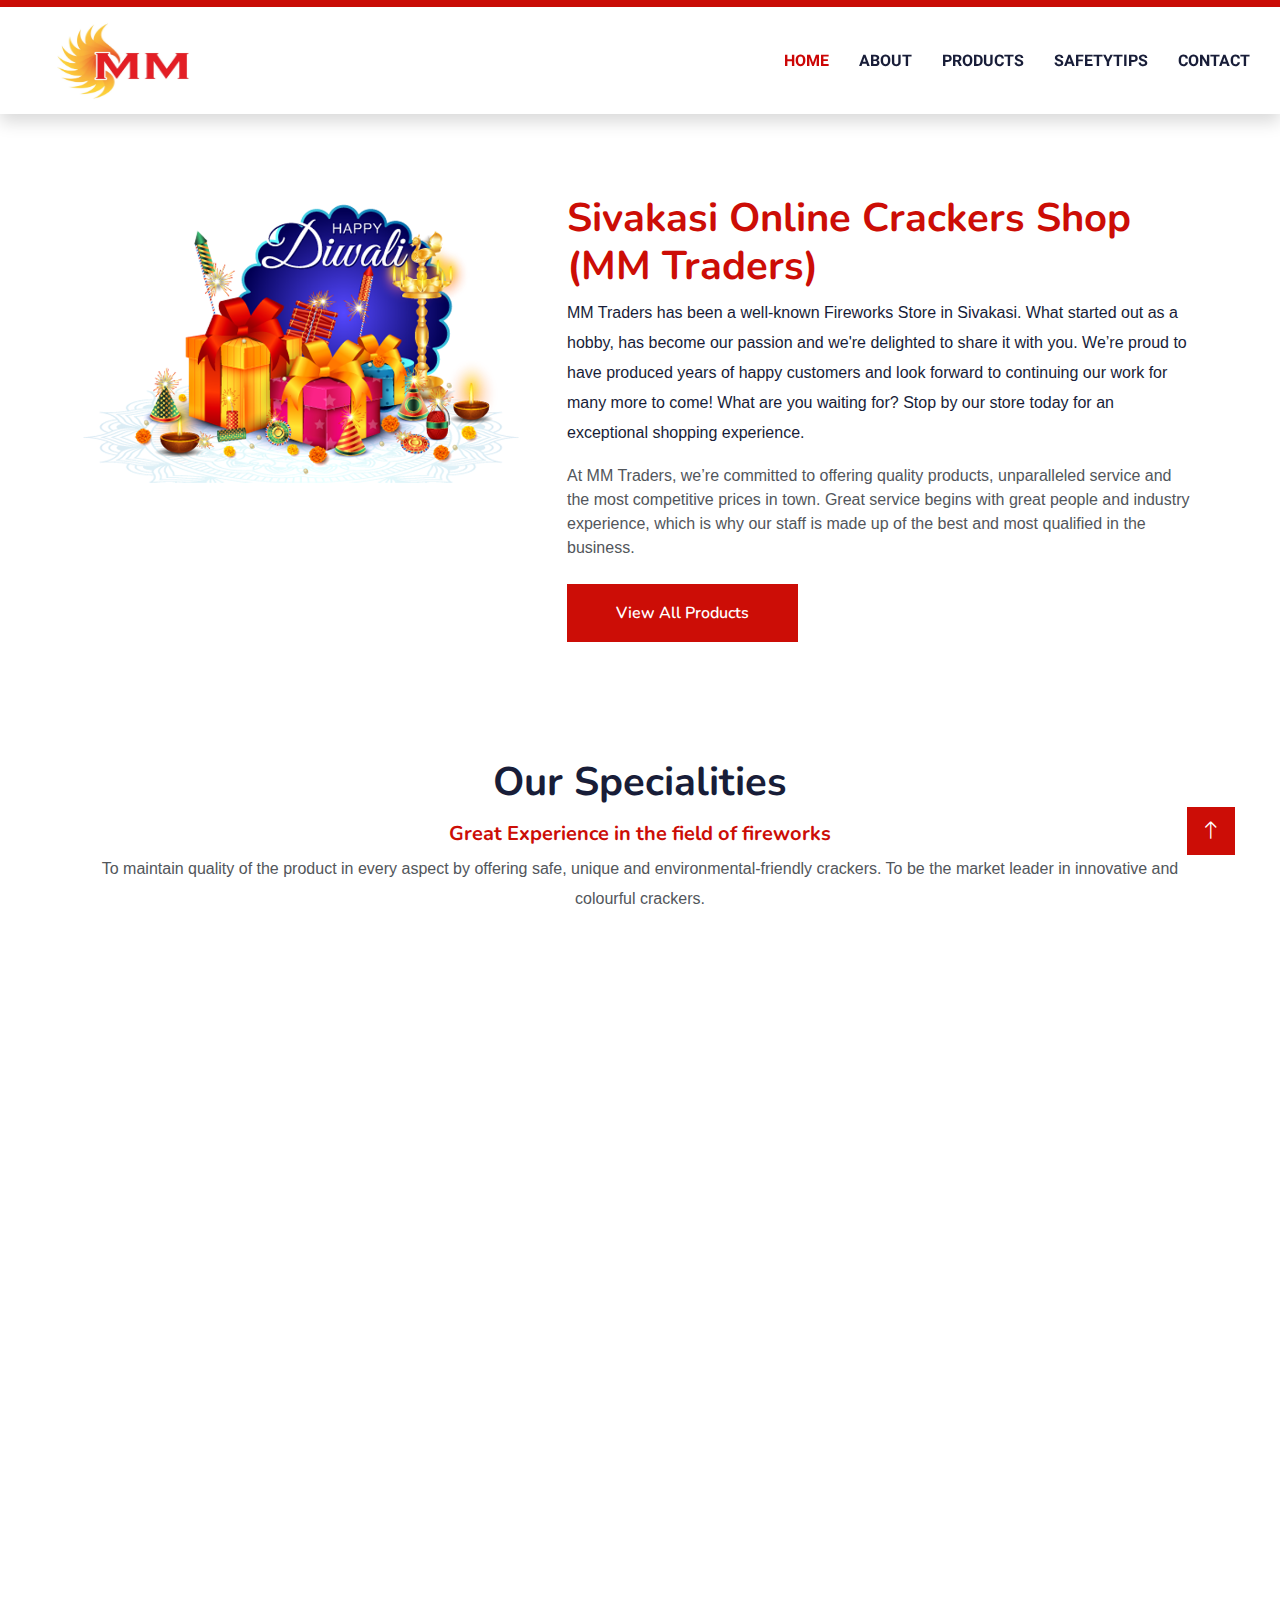
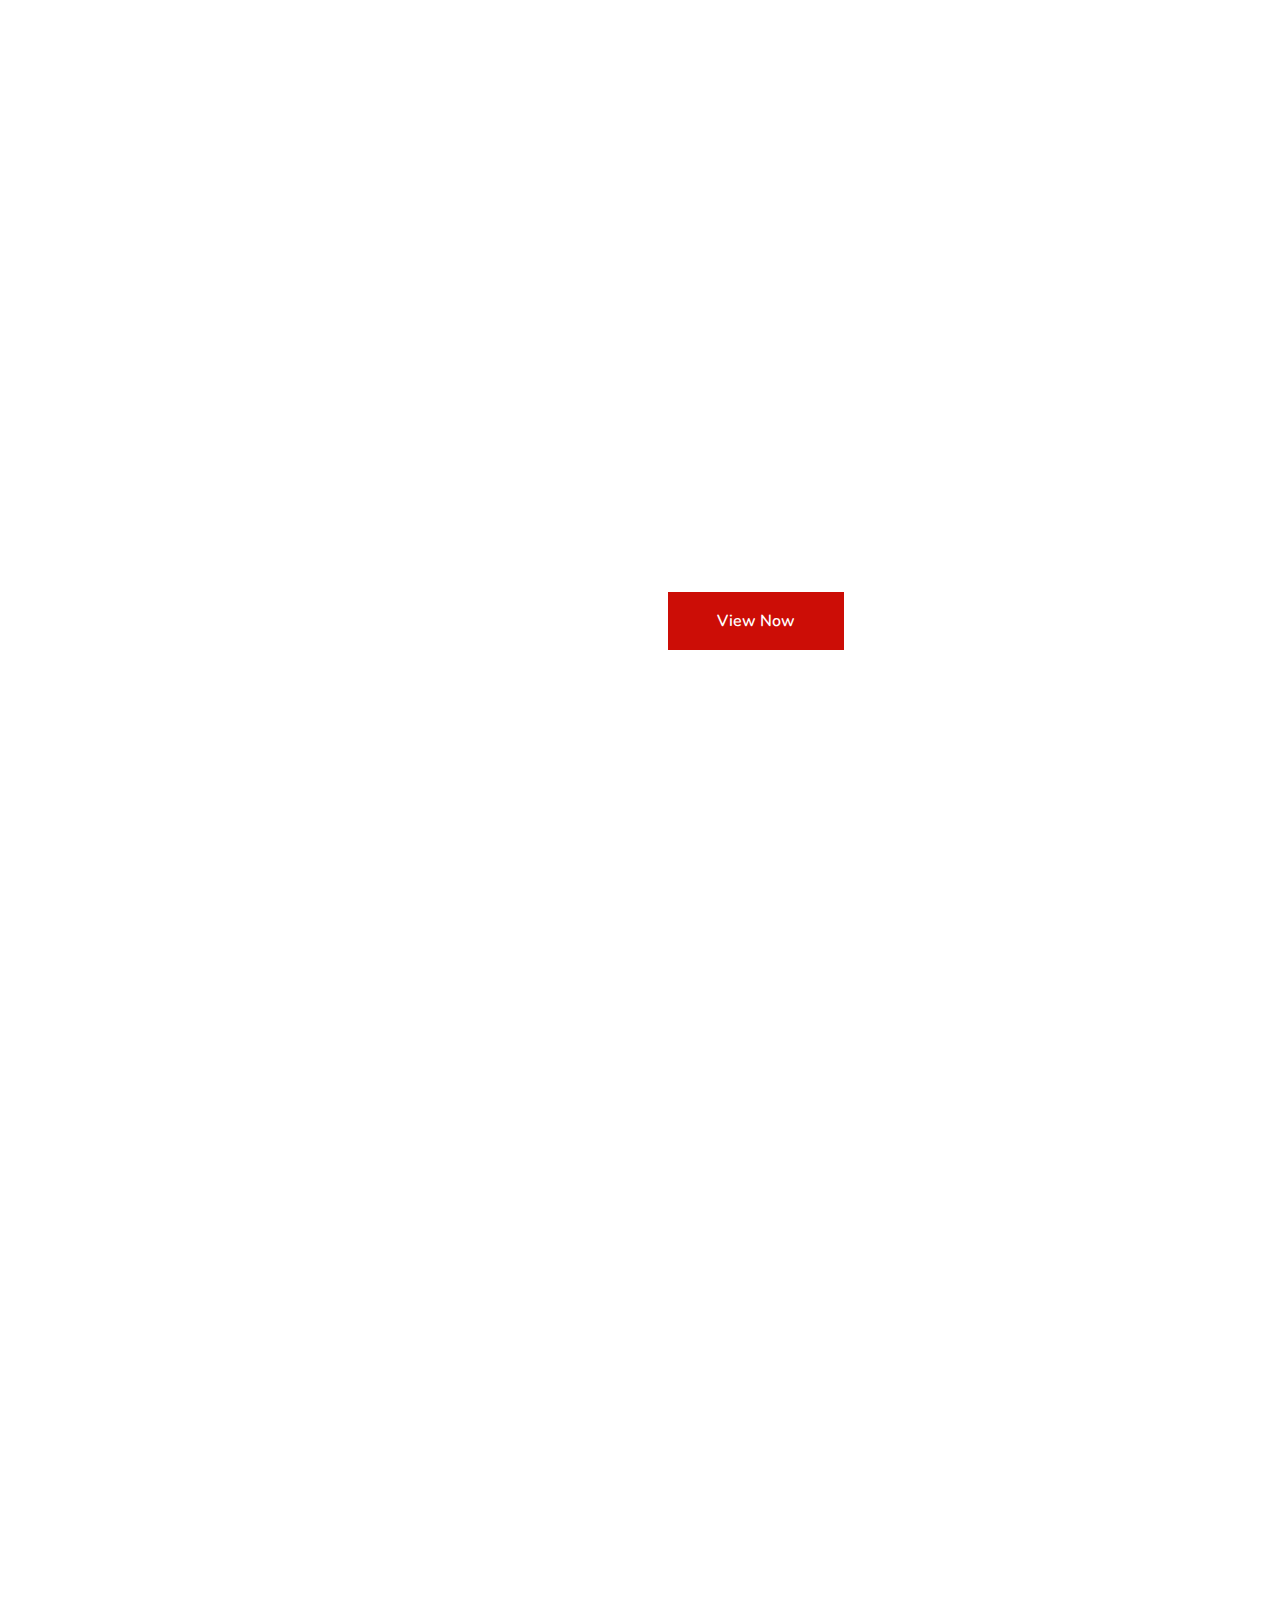
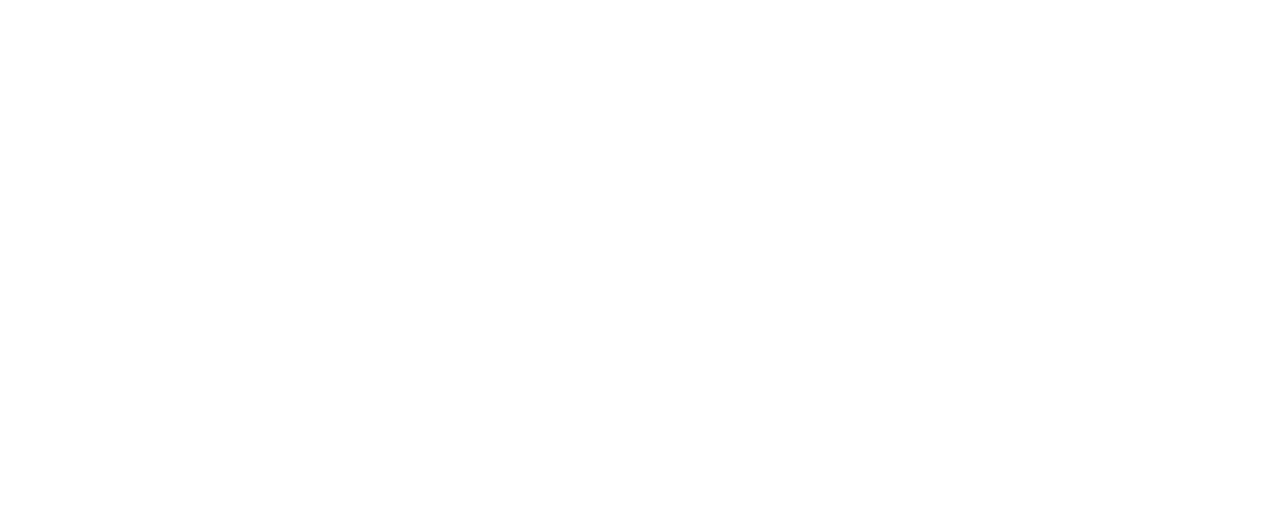
<file: index.html>
<!DOCTYPE html>
<html lang="en">

<head>
    <meta charset="utf-8">
    <title>MM Traders</title>
    <meta content="width=device-width, initial-scale=1.0" name="viewport">
    <meta content="" name="keywords">
    <meta content="" name="description">

    <!-- Favicon -->
    <link href="img/favicon.ico" rel="icon">

    <!-- Google Web Fonts -->
    <link rel="preconnect" href="https://fonts.googleapis.com">
    <link rel="preconnect" href="https://fonts.gstatic.com" crossorigin>
    <link href="https://fonts.googleapis.com/css2?family=Heebo:wght@400;500;600&family=Nunito:wght@600;700;800&display=swap" rel="stylesheet">

    <!-- Icon Font Stylesheet -->
    <link href="https://cdnjs.cloudflare.com/ajax/libs/font-awesome/5.10.0/css/all.min.css" rel="stylesheet">
    <link href="https://cdn.jsdelivr.net/npm/bootstrap-icons@1.4.1/font/bootstrap-icons.css" rel="stylesheet">

    <!-- Libraries Stylesheet -->
    <link href="lib/animate/animate.min.css" rel="stylesheet">
    <link href="lib/owlcarousel/assets/owl.carousel.min.css" rel="stylesheet">

    <!-- Customized Bootstrap Stylesheet -->
    <link href="css/bootstrap.min.css" rel="stylesheet">

    <!-- Template Stylesheet -->
    <link href="css/style.css" rel="stylesheet">
</head>

<body>
    <!-- Spinner Start -->
    <div id="spinner" class="show bg-white position-fixed translate-middle w-100 vh-100 top-50 start-50 d-flex align-items-center justify-content-center">
        <div class="spinner-border text-primary" style="width: 3rem; height: 3rem;" role="status">
            <span class="sr-only">Loading...</span>
        </div>
    </div>
    <!-- Spinner End -->


    <!-- Navbar Start -->
    <nav class="navbar navbar-expand-lg bg-white navbar-light shadow sticky-top py-3">
        <a href="index.html" class="navbar-brand d-flex align-items-center px-4 px-lg-5">
            <!-- <h2 class="m-0 text-primary"><i class="fa fa-book me-3"></i>eLEARNING</h2> -->
            <img width="150" height="80" src="img/mmtraders.jpg" alt="#" />
        </a>
        <button type="button" class="navbar-toggler me-4" data-bs-toggle="collapse" data-bs-target="#navbarCollapse">
            <span class="navbar-toggler-icon"></span>
        </button>
        <div class="collapse navbar-collapse" id="navbarCollapse">
            <div class="navbar-nav ms-auto p-4 p-lg-0">
                <a href="index.html" class="nav-item nav-link active" style="font-weight: bold; font-size: 16px;" >Home</a>
                <a href="about.html" class="nav-item nav-link" style="font-weight: bold; font-size: 16px;" >About</a>
                <a href="index.html" class="nav-item nav-link" style="font-weight: bold; font-size: 16px;" >Products</a>
                <a href="safetytips.html" class="nav-item nav-link" style="font-weight: bold; font-size: 16px;" >Safetytips</a>
                <a href="contact.html" class="nav-item nav-link" style="font-weight: bold; font-size: 16px;" >Contact</a>
            </div>
        </div>
    </nav>
    <!-- Navbar End -->


    <!-- Carousel Start -->
    <div class="container-fluid p-0 mb-5">
        <div class="owl-carousel header-carousel position-relative">
            <div class="owl-carousel-item position-relative">
                <img class="img-fluid" src="img/banner.png" alt="">
            </div>
        </div>
    </div>
    <!-- Carousel End -->


    
    <div class="container-fluid py-1 my-5">
        <div class="container pt-1" >
            <div class="row g-5">
                <div class="col-lg-5 col-md-6 col-sm-12 wow fadeIn" data-wow-delay=".3s" style="visibility: visible; animation-delay: 0.3s; animation-name: fadeIn;">
                    <div class="h-100 position-relative">
                        <img src="img/sparklers.png" class="img-fluid w-100 rounded mt-1" style="top: 45%;  width: 800px;" alt="">
                    </div>
                </div>
                <div class="col-lg-7 col-md-6 col-sm-12 wow fadeIn " data-wow-delay=".5s" style="visibility: visible; animation-delay: 0.5s; animation-name: fadeIn; ">
                    <h1 class=" mt-4 text-primary">Sivakasi Online Crackers Shop (MM Traders)</h1>
                  
                    <p class="text-dark">MM Traders has been a well-known Fireworks Store in Sivakasi. What started out as a hobby, has become our passion and we're delighted to share it with you. We’re proud to have produced years of happy customers and look forward to continuing our work for many more to come! What are you waiting for? Stop by our store today for an exceptional shopping experience.</p> 
                    <p class="justify-content-between" style="margin: left 5px; line-height: 1.5;">At MM Traders, we’re committed to offering quality products, unparalleled service and the most competitive prices in town. Great service begins with great people and industry experience, which is why our staff is made up of the best and most qualified in the business.</p>
                    <a class="btn btn-primary py-3 px-5 mt-2 mb-3" href="">View All Products</a>
                </div>
            </div>
        </div>
    </div>

    <!-- Service Start -->
    <div class="container-xxl py-5">
        <div class="container">
        <div class="text-center">
            <h1 class="mb-3 " >Our Specialities</h1>
            <h5 class="bg-white text-center text-primary px-3 mb-2 smallborder1 mb-1" >Great Experience in the field of fireworks</h5>
<!--             <div class="smallborder1 mb-1" style="border-top: 3px solid; margin-left:33%; width: 5%; color:#fc0404"></div> -->
<!--             <div class="smallborder1 mb-3" style="border-top: 3px solid; margin-left:33%; width: 10%; color:#fc0404"></div> -->
           
            <p class="mb-3">To maintain quality of the product in every aspect by offering safe, unique and environmental-friendly crackers. To be the market leader in innovative and colourful crackers.</p>
        </div>
            <div class="row g-4">
                <div class="col-lg-3 col-sm-6 wow fadeInUp" data-wow-delay="0.1s">
                    <div class="service-item text-center pt-3">
                        <div class="p-4">
                            <i class="fa fa-3x fa-puzzle-piece text-primary mb-4"></i>
                            <h5 class="mb-3">Superior Quality Products</h5>
                            <p>Quality & innovation are the key behind our success
                            </p>
                        </div>
                    </div>
                </div>
                <div class="col-lg-3 col-sm-6 wow fadeInUp" data-wow-delay="0.3s">
                    <div class="service-item text-center pt-3">
                        <div class="p-4">
                            <i class="fa fa-3x fa-tag text-primary mb-4"></i>
                            <h5 class="mb-3">Genuine Price</h5>
                            <p>Quality products at economic price is the main motto for us</p>
                        </div>
                    </div>
                </div>
                <div class="col-lg-3 col-sm-6 wow fadeInUp" data-wow-delay="0.5s">
                    <div class="service-item text-center pt-3">
                        <div class="p-4">
                            <i class="fa fa-3x fa-magic text-primary mb-4"></i>
                            <h5 class="mb-3">Safe to Use</h5>
                            <p>Crackers we offer are safe & are made from fine quality raw materials</p>
                        </div>
                    </div>
                </div>
                <div class="col-lg-3 col-sm-6 wow fadeInUp" data-wow-delay="0.7s">
                    <div class="service-item text-center pt-3">
                        <div class="p-4">
                            <i class="fa fa-3x fa-handshake text-primary mb-4"></i>
                            <h5 class="mb-3">Customer Satisfaction</h5>
                            <p>Our quality and timely delivery has attracted customers easily</p>
                        </div>
                    </div>
                </div>
            </div>
        </div>
    </div>
    <!-- Service End -->


    <!-- About Start -->
    <div class="container-xxl py-5">
        <div class="container">
            <div class="row g-5 mb-5">
                
                <div class="col-lg-6 wow fadeInUp" data-wow-delay="0.3s">
                    <h6 class="section-title bg-white text-start text-primary pe-3 my-5 mb-1">MM Traders</h6>
                    <h1 class="mb-4 ">Why Choose Us?</h1>
                    <p class="mb-4">We offer different varieties of firecrackers products which suits your needs. Our efforts and services have created a positive image in the eyes of our customers. We have Gift Boxes of different varieties. We also supply gift box of your own choice / customized gift boxes.</p>
                    <p class="mb-4">We are selling branded fireworks products to our valuable customers in all working days with reasonable rates.</p>
                    <div class="row gy-2 gx-4 mb-4">
                        <div class="col-sm-6">
                            <p class="mb-0"><i class="fa fa-arrow-right text-primary me-2"></i>Superior Quality Products</p>
                        </div>
                        <div class="col-sm-6">
                            <p class="mb-0"><i class="fa fa-arrow-right text-primary me-2"></i>Sound Infrastructure</p>
                        </div>
                        <div class="col-sm-6">
                            <p class="mb-0"><i class="fa fa-arrow-right text-primary me-2"></i>Reasonable Rate</p>
                        </div>
                        <div class="col-sm-6">
                            <p class="mb-0"><i class="fa fa-arrow-right text-primary me-2"></i>100% Customer Satisfaction</p>
                        </div>
                    </div>
                    <a class="btn btn-primary py-3 px-5 mt-2" href="">Read More</a>
                </div>
                <div class="col-lg-6 wow fadeInUp mb-5" data-wow-delay="0.1s" style="min-height: 400px;">
                    <div class="position-relative h-100">
                        <img class="img-fluid position-absolute" src="img/whyside.png" alt="" style="object-fit: cover; background-color: #fffc5c;">
                    </div>
                </div>
            </div>
        </div>
    </div>
    <!-- About End -->



    <div class="parallax d-lg-block d-none">
        <div class="container secpad ">
            <div class="row m-5 p-5 ">
                <div class="col-lg-3 col-md-3 col-12"></div>
                <div class="col-lg-9 col-md-9 col-12 text-center">
                    <h1 class="merienda text-center headfnt font-weight-bold text-white">We are one of the leading sellers of crackers</h1>
                    <h4 class="text-white text-center pb-3">Our service created a positive image among our customers</h4>
                    <p><a class="btn btn-primary py-3 px-5 mt-2 " style="text-align:center" href="">View Now</a></p>
                </div>
                <div class="col-lg-1 col-md-1 col-12"></div>
            </div>
        </div>
    </div>


    <div class="parallax d-lg-none d-block">
        <div class="container secpad ">
            <div class="row m-5 p-3 ">
                  <div class="col text-center">
                    <h1 class="merienda text-center headfnt font-weight-bold text-white">We are one of the leading sellers of crackers</h1>
                    <h4 class="text-white text-center pb-3">Our service created a positive image among our customers</h4>
                    <p><a class="btn btn-primary py-3 px-5 mt-2 " style="text-align:center" href="">View Now</a></p>
                </div>
            </div>
        </div>
    </div>


    

    
    <!-- Courses Start -->
    <div class="container-xxl py-5 wow fadeInUp" data-wow-delay="0.1s">
        <div class="container">
            <div class="text-center">
                
                <h1 class="mb-2">The Products that we render…</h1>
                <h5 class="bg-white text-center text-primary px-3 mb-1">These are the products we own to you</h5>
<!--                 <div class="smallborder1 mb-1" style="border-top: 3px solid; margin-left:34%; width: 5%; color:#fc0404"></div> -->
<!--                 <div class="smallborder1 mb-5" style="border-top: 3px solid; margin-left:34%; width: 10%; color:#fc0404"></div> -->
            </div>
            <div class="owl-carousel testimonial-carousel position-relative">
                <div class="testimonial-item text-center">
                    <img class="border  p-2 mx-auto mb-3" src="img/singlesound.jpg" >
                    <h5 class="mb-0">Single Sound</h5>
                    <p>Crackers</p>
                    <div class="testimonial-text bg-light text-center p-4">
                    <p class="mb-0">Single sound crackers have longer shelf life, low smoke emission and safe to use.  </p>
                    </div>
                </div>
                <div class="testimonial-item text-center">
                    <img class="border  p-2 mx-auto mb-3" src="img/bomb.jpg" >
                    <h5 class="mb-0">Atom Bomb</h5>
                    <p>Crackers</p>
                    <div class="testimonial-text bg-light text-center p-4">
                    <p class="mb-0">Atom Bombs are made by the finest quality of flash powder and raw materials</p>
                    </div>
                </div>
                <div class="testimonial-item text-center">
                    <img class="border p-2 mx-auto mb-3" src="img/flowerpots.jpg" >
                    <h5 class="mb-0">Flower Pots</h5>
                    <p>Crackers</p>
                    <div class="testimonial-text bg-light text-center p-4">
                    <p class="mb-0">We have different varieties of flower pots with different colours.</p>
                    </div>
                </div>
                <div class="testimonial-item text-center">
                    <img class="border  p-2 mx-auto mb-3" src="img/larcrackers.jpg" ">
                    <h5 class="mb-0">Lar Crackers</h5>
                    <p>Crackers</p>
                    <div class="testimonial-text bg-light text-center p-4">
                    <p class="mb-0">Garland Crackers are made by advanced machines and quality tested materials.</p>
                    </div>
                </div>
                <div class="testimonial-item text-center">
                    <img class="border  p-2 mx-auto mb-3" src="img/novelties.jpg" >
                    <h5 class="mb-0">Fancy Novelties</h5>
                    <p>Crackers</p>
                    <div class="testimonial-text bg-light text-center p-4">
                    <p class="mb-0">Different collections of fancy novelties are available with reasonable rates.</p>
                    </div>
                </div>
            </div>
        </div>
    </div>
    <!-- Courses End -->
    

    <!-- Footer Start -->
    <div class="container-fluid text-white footer pt-5 mt-5 wow fadeIn"  style="background-color: #cc0d06;" data-wow-delay="0.1s">
        <div class="container ">
            <div class="row g-5">
                <div class="col-lg-5 col-md-6">
                    <h4 class="text-white mb-3">MM Traders</h4>
                    <P>MM Traders, We are reputed and reliable name involved in the field of Fireworks business for past 10 years. We offer various range of fireworks products such as Ground Chakkars, Twinkling Stars, Chorsa, Rockets, Flower Pots, Atom Bombs, Fountains and other Fancy Items</P>
                </div>
                <div class="col-lg-4 col-md-6">
                    <h4 class="text-white mb-3">Contact</h4>
                    <p class="mb-2"><i class="fa fa-map-marker-alt me-3"></i>Sattur Main Rd, Sivakamipuram,
                        Parapatti,Sivakasi, Tamil Nadu 626 189 :: G-PAY NUMBER 8778399224<br><br>
                        
                        (Delivery Charges Extra and Vary on locations)</p>
                    <p class="mb-2 mt-2"><i class="fa fa-phone-alt me-3"></i>63801 92139</p>
                    <p class="mb-2"><i class="fa fa-envelope me-3"></i>mmtraderssivakasi@gmail.com</p>
                
                </div>
                <div class="col-lg-3 col-md-6">
                    <h4 class="text-white mb-3">Quick Link</h4>
                    <a class="btn btn-link" href="index.html">Home</a>
                    <a class="btn btn-link" href="about.html">About</a>
                    <a class="btn btn-link" href="index.html">Products</a>
                    <a class="btn btn-link" href="safetytips.html">Safety Tips</a>
                    <a class="btn btn-link" href="contact.html">Contact</a>
                </div>
                <div class="row mb-5 mt-3">
                    <div class="col-lg-4 col-md-4 col-12 pt-4">
                        <h3 class="bold text-white" style="font-size: 1.5rem;">For Order Confirmation</h3>
                            <div class="title"></div>
                                <li class="fnt pt-2 pb-2"><p><i class="fa fa-phone"></i> &ensp; </p>
                                    <div class="text2">
                                        <div class="para"> +91 63801 92139</div>
                                    </div>
                                </li>
                                <li class="fnt pb-2"><p><i class="fa fa-phone"></i> &ensp; </p>
                                    <div class="text2">
                                        <div class="para"> +91 98434 36721</div>
                                    </div>
                                </li>
                            </div>
                            <div class="col-lg-4 col-md-4 col-12 pt-4">
                                <h3 class="bold text-white" style="font-size: 1.5rem;">For Payment Confirmation</h3>
                                <div class="title"></div>
                                <li class="fnt pt-2 pb-2"><p><i class="fa fa-phone"></i> &ensp; </p>
                                    <div class="text2">
                                    <div class="para"> +91 87783 99224</div>
                                    </div>
                                </li>
                                <li class="fnt pb-2"><p><i class="fa fa-phone"></i> &ensp; </p>
                                    <div class="text2">
                                    <div class="para"> +91 90477 55469</div>
                                    </div>
                                </li>
                            </div>
                            <div class="col-lg-4 col-md-4 col-12 pt-4">
                                <h3 class="bold text-white" style="font-size: 1.5rem;">For Despatch Details</h3>
                                <div class="title"></div>
                                <li class="fnt pt-2 pb-2"><p><i class="fa fa-phone"></i> &ensp; </p>
                                    <div class="text2">
                                    <div class="para"> +91 90257 40395</div>
                                    </div>
                                </li>
                            </div>
                    </div>
            </div>
        </div>
        <div class="container">
            <div class="copyright">
                <div class="row ">
                    <div class="text-center mb-3 mb-md-0">
                        &copy; <a class="border-bottom text-center text-white" href=" ">MM Traders</a>, All Right Reserved.
                        Designed By <a class="border-bottom text-white" href="">Gobigg.net</a>
                       
                    </div>
                </div>
            </div>
        </div>
    </div>
    <!-- Footer End -->


    <!-- Back to Top -->
    <a href="#" class="btn btn-lg btn-primary btn-lg-square back-to-top"><i class="bi bi-arrow-up"></i></a>


    <!-- JavaScript Libraries -->
    <script src="https://code.jquery.com/jquery-3.4.1.min.js"></script>
    <script src="https://cdn.jsdelivr.net/npm/bootstrap@5.0.0/dist/js/bootstrap.bundle.min.js"></script>
    <script src="lib/wow/wow.min.js"></script>
    <script src="lib/easing/easing.min.js"></script>
    <script src="lib/waypoints/waypoints.min.js"></script>
    <script src="lib/owlcarousel/owl.carousel.min.js"></script>

    <!-- Template Javascript -->
    <script src="js/main.js"></script>
</body>

</html>
</file>
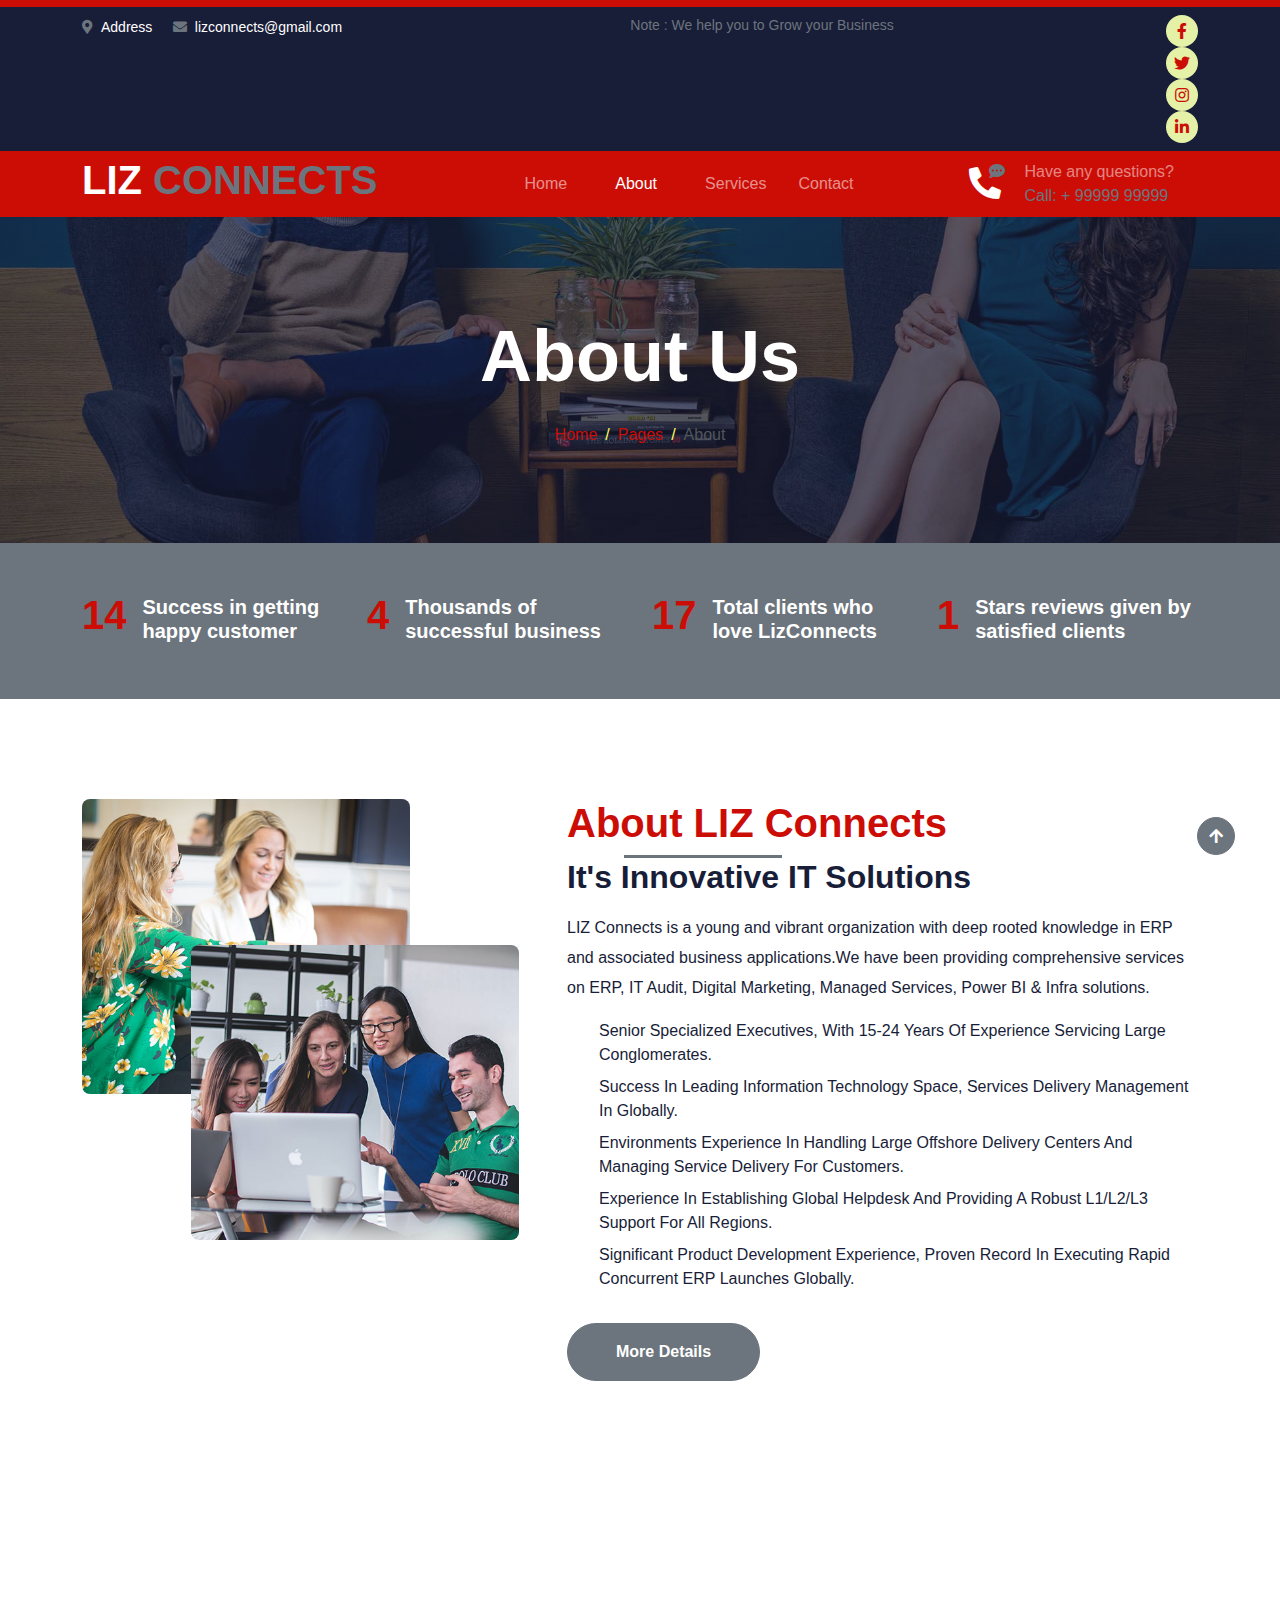
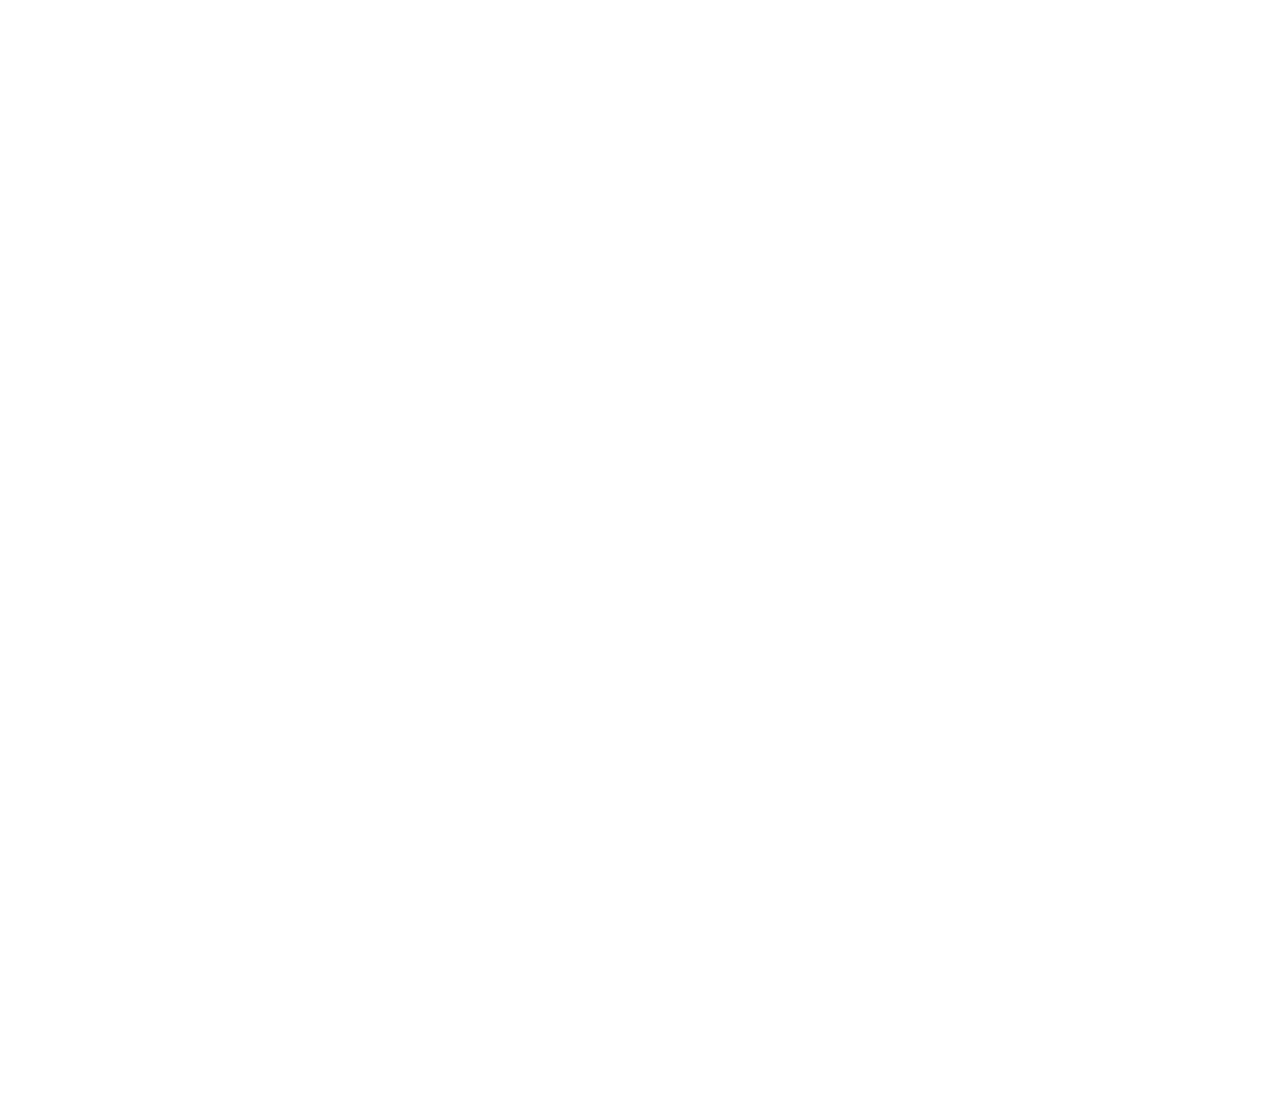
<file: about.html>
<!DOCTYPE html>
<html lang="en">

    <head>
        <meta charset="utf-8">
        <title>LIZ CONNECTS</title>
        <meta content="width=device-width, initial-scale=1.0" name="viewport">
        <meta content="" name="keywords">
        <meta content="" name="description">

        <!-- Google Web Fonts -->
        <link rel="preconnect" href="https://fonts.googleapis.com">
        <link rel="icon" href="img/LIZ.png" type="image/png">
        <link rel="preconnect" href="https://fonts.gstatic.com" crossorigin>
        <link href="https://fonts.googleapis.com/css2?family=Inter:wght@400;500;600&family=Saira:wght@500;600;700&display=swap" rel="stylesheet"> 

        <!-- Icon Font Stylesheet -->
        <link href="https://cdnjs.cloudflare.com/ajax/libs/font-awesome/5.10.0/css/all.min.css" rel="stylesheet">
        <link href="https://cdn.jsdelivr.net/npm/bootstrap-icons@1.4.1/font/bootstrap-icons.css" rel="stylesheet">

        <!-- Libraries Stylesheet -->
        <link href="lib/animate/animate.min.css" rel="stylesheet">
        <link href="lib/owlcarousel/assets/owl.carousel.min.css" rel="stylesheet">

        <!-- Customized Bootstrap Stylesheet -->
        <link href="css/bootstrap.min.css" rel="stylesheet">

        <!-- Template Stylesheet -->
        <link href="css/style.css" rel="stylesheet">
    </head>

    <body>
        <!-- Spinner Start -->
        <div id="spinner" class="show position-fixed translate-middle w-100 vh-100 top-50 start-50 d-flex align-items-center justify-content-center">
            <div class="spinner-grow text-primary" role="status"></div>
        </div>
        <!-- Spinner End -->

        <!-- Topbar Start -->
        <div class="container-fluid bg-dark py-2 d-none d-md-flex">
            <div class="container">
                <div class="d-flex justify-content-between topbar">
                    <div class="top-info">
                        <small class="me-3 text-white"><a href="#"><i class="fas fa-map-marker-alt me-2 text-secondary"></i></a>Address</small>
                        <small class="me-3 text-white"><a href="#"><i class="fas fa-envelope me-2 text-secondary"></i></a>lizconnects@gmail.com</small>
                    </div>
                    <div id="note" class="text-secondary d-none d-xl-flex"><small>Note : We help you to Grow your Business</small></div>
                    <div class="top-link">
                        <a href="" class="bg-light nav-fill btn btn-sm-square rounded-circle"><i class="fab fa-facebook-f text-primary"></i></a>
                        <a href="" class="bg-light nav-fill btn btn-sm-square rounded-circle"><i class="fab fa-twitter text-primary"></i></a>
                        <a href="" class="bg-light nav-fill btn btn-sm-square rounded-circle"><i class="fab fa-instagram text-primary"></i></a>
                        <a href="" class="bg-light nav-fill btn btn-sm-square rounded-circle me-0"><i class="fab fa-linkedin-in text-primary"></i></a>
                    </div>
                </div>
            </div>
        </div>
        <!-- Topbar End -->

        <!-- Navbar Start -->
        <div class="container-fluid bg-primary">
            <div class="container">
                <nav class="navbar navbar-dark navbar-expand-lg py-0">
                    <a href="index.html" class="navbar-brand ">
                        <h1 class="text-white fw-bold d-block">LIZ<span class="text-secondary"> CONNECTS</span> </h1>
                        <!-- <img src="img/LIZ.png" alt="" height="60" width="320"> -->
                    </a>
                    <button type="button" class="navbar-toggler me-0" data-bs-toggle="collapse" data-bs-target="#navbarCollapse">
                        <span class="navbar-toggler-icon"></span>
                    </button>
                    <div class="collapse navbar-collapse bg-transparent" id="navbarCollapse">
                        <div class="navbar-nav ms-auto mx-xl-auto p-0">
                            <a href="index.html" class="nav-item nav-link mx-3">Home</a>
                            <a href="about.html" class="nav-item nav-link active mx-3">About</a>
                            <!-- <a href="service.html" class="nav-item nav-link">Services</a> -->
                            <a href="project.html" class="nav-item nav-link  mx-3">Services</a>
                            <!-- <div class="nav-item dropdown">
                                <a href="#" class="nav-link dropdown-toggle" data-bs-toggle="dropdown">Pages</a>
                                <div class="dropdown-menu rounded">
                                    <a href="blog.html" class="dropdown-item">Our Blog</a>
                                    <a href="team.html" class="dropdown-item">Our Team</a>
                                    <a href="testimonial.html" class="dropdown-item">Testimonial</a>
                                    <a href="404.html" class="dropdown-item">404 Page</a>
                                </div> -->
                            <!-- </div> -->
                            <a href="contact.html" class="nav-item nav-link">Contact</a>
                        </div>
                    </div>
                    <div class="d-none d-xl-flex flex-shirink-0">
                        <div id="phone-tada" class="d-flex align-items-center justify-content-center me-4">
                            <a href="" class="position-relative animated tada infinite">
                                <i class="fa fa-phone-alt text-white fa-2x"></i>
                                <div class="position-absolute" style="top: -7px; left: 20px;">
                                    <span><i class="fa fa-comment-dots text-secondary"></i></span>
                                </div>
                            </a>
                        </div>
                        <div class="d-flex flex-column pe-4 ">
                            <span class="text-white-50">Have any questions?</span>
                            <span class="text-secondary">Call: + 99999 99999</span>
                        </div>
                        <!-- <div class="d-flex align-items-center justify-content-center ms-4 ">
                            <a href="#"><i class="bi bi-search text-white fa-2x"></i> </a>
                        </div> -->
                    </div>
                </nav>
            </div>
        </div>
        <!-- Navbar End -->

        
        <!-- Page Header Start -->
        <div class="container-fluid page-header py-5">
            <div class="container text-center py-5">
                <h1 class="display-2 text-white mb-4 animated slideInDown">About Us</h1>
                <nav aria-label="breadcrumb animated slideInDown">
                    <ol class="breadcrumb justify-content-center mb-0">
                        <li class="breadcrumb-item"><a href="#">Home</a></li>
                        <li class="breadcrumb-item"><a href="#">Pages</a></li>
                        <li class="breadcrumb-item" aria-current="page">About</li>
                    </ol>
                </nav>
            </div>
        </div>
        <!-- Page Header End -->


       
        <!-- Fact Start desktop view-->
        <div class="container-fluid bg-secondary py-5 d-none d-lg-block">
            <div class="container">
                <div class="row">
                    <div class="col-lg-3 wow fadeIn" data-wow-delay=".1s">
                        <div class="d-flex counter">
                            <h1 class="me-3 text-primary counter-value">99</h1>
                            <h5 class="text-white mt-1">Success in getting happy customer</h5>
                        </div>
                    </div>
                    <div class="col-lg-3 wow fadeIn" data-wow-delay=".3s">
                        <div class="d-flex counter">
                            <h1 class="me-3 text-primary counter-value">25</h1>
                            <h5 class="text-white mt-1">Thousands of successful business</h5>
                        </div>
                    </div>
                    <div class="col-lg-3 wow fadeIn" data-wow-delay=".5s">
                        <div class="d-flex counter">
                            <h1 class="me-3 text-primary counter-value">120</h1>
                            <h5 class="text-white mt-1">Total clients who love LizConnects</h5>
                        </div>
                    </div>
                    <div class="col-lg-3 wow fadeIn" data-wow-delay=".7s">
                        <div class="d-flex counter">
                            <h1 class="me-3 text-primary counter-value">5</h1>
                            <h5 class="text-white mt-1">Stars reviews given by satisfied clients</h5>
                        </div>
                    </div>
                </div>
            </div>
        </div>
        <!-- Desktop view Fact End -->


    <!-- Fact Start mobile view-->
            <div class="container-fluid bg-secondary py-5 d-lg-none d-block">
                <div class="container">
                    <div class="row">
                        <div class="col-lg-3 wow fadeIn" data-wow-delay=".1s">
                            <div class="d-flex counter">
                                <h1 class="me-3 text-primary counter-value">99</h1>
                                <h5 class="text-white mt-1">Success in getting happy customer</h5>
                            </div>
                        </div>
                        <div class="col-lg-3 wow fadeIn" data-wow-delay=".3s">
                            <div class="d-flex counter">
                                <h1 class="me-3 text-primary counter-value">25</h1>
                                <h5 class="text-white mt-1">Thousands of successful business</h5>
                            </div>
                        </div>
                        <div class="col-lg-3 wow fadeIn" data-wow-delay=".5s">
                            <div class="d-flex counter">
                                <h1 class="me-3 text-primary counter-value">120</h1>
                                <h5 class="text-white mt-1">Total clients who love LizConnects</h5>
                            </div>
                        </div>
                        <div class="col-lg-3 wow fadeIn" data-wow-delay=".7s">
                            <div class="d-flex counter">
                                <h1 class="me-3 text-primary counter-value">5</h1>
                                <h5 class="text-white mt-1">Stars reviews given by satisfied clients</h5>
                            </div>
                        </div>
                    </div>
                </div>
            </div>
    <!-- mobile view Fact End -->


        <!-- About Start -->
        <div class="container-fluid py-5 my-1">
            <div class="container py-5">
                <div class="row g-5">
                    <div class="col-lg-5 col-md-6 col-sm-12 wow fadeIn" data-wow-delay=".3s">
                        <div class="h-100 position-relative">
                            <img src="img/about-1.jpg" class="img-fluid w-75 rounded" alt="" style="margin-bottom: 25%;">
                            <div class="position-absolute w-75" style="top: 25%; left: 25%;">
                                <img src="img/about-2.jpg" class="img-fluid w-100 rounded" alt="">
                            </div>
                        </div>
                    </div>
                    <div class="col-lg-7 col-md-6 col-sm-12 wow fadeIn" data-wow-delay=".5s">
                        <!-- <h5 class="text-primary">About Us</h5> -->
                        <h1 class="text-primary">About LIZ Connects</h1>
                        <div class="smallborder1 text-secondary" style="border-top: 3px solid; margin-left:9%; width: 25%; "></div>
                        <h2 class="text-dark">It's Innovative IT Solutions</h2>
                            <p class="mt-3 text-dark">LIZ Connects is a young and vibrant organization with deep rooted knowledge in ERP and associated business applications.We have been providing comprehensive services on ERP, IT Audit, Digital Marketing, Managed Services, Power BI & Infra solutions.</p>
                        <ul>
                            <li class="mb-2 text-dark">Senior Specialized Executives, With 15-24 Years Of Experience Servicing Large Conglomerates.</li>

                            <li class="text-justify text-dark mb-2">Success In Leading Information Technology Space, Services Delivery Management In Globally.</li>
                            
                            <li class="text-justify text-dark mb-2">Environments Experience In Handling Large Offshore Delivery Centers And Managing Service Delivery For Customers.</li>
                            
                            <li class="text-justify text-dark mb-2">Experience In Establishing Global Helpdesk And Providing A Robust L1/L2/L3 Support For All Regions.</li>
                            
                            <li class="text-justify text-dark mb-2">Significant Product Development Experience, Proven Record In Executing Rapid Concurrent ERP Launches Globally.</li></ul>
                        <a href="project.html" class="btn btn-secondary rounded-pill px-5 py-3 text-white mt-3 ">More Details</a>
                    </div>
                </div>
            </div>
        </div>
        <!-- About End -->


        <!-- Team Start -->
        <div class="container-fluid pb-5 mb-5 team">
            <div class="container pb-5">
                <div class="text-center mx-auto pb-5 wow fadeIn" data-wow-delay=".3s" style="max-width: 600px;">
                   
                    <h1 class="text-primary">Our Team</h1>
                    <div class="smallborder1 text-secondary" style="border-top: 3px solid; margin-left:37%; width: 16%; "></div>
                    <h2 class="text-dark">Meet our expert Team</h2>
                   
                   
                    <!-- <h5 class="text-primary">Our Team</h5>
                    <h1>Meet our expert Team</h1> -->
                </div>
                <div class="owl-carousel team-carousel wow fadeIn" data-wow-delay=".5s">
                    <div class="rounded team-item">
                        <div class="team-content">
                            <div class="team-img-icon">
                                <div class="team-img rounded-circle">
                                    <img src="img/team-1.jpg" class="img-fluid w-100 rounded-circle" alt="">
                                </div>
                                <div class="team-name text-center py-3">
                                    <h4 class="">Full Name</h4>
                                    <p class="m-0">Designation</p>
                                </div>
                                <div class="team-icon d-flex justify-content-center pb-4">
                                    <a class="btn btn-square btn-secondary text-white rounded-circle m-1" href=""><i class="fab fa-facebook-f"></i></a>
                                    <a class="btn btn-square btn-secondary text-white rounded-circle m-1" href=""><i class="fab fa-twitter"></i></a>
                                    <a class="btn btn-square btn-secondary text-white rounded-circle m-1" href=""><i class="fab fa-instagram"></i></a>
                                    <a class="btn btn-square btn-secondary text-white rounded-circle m-1" href=""><i class="fab fa-linkedin-in"></i></a>
                                </div>
                            </div>
                        </div>
                    </div>
                    <div class="rounded team-item">
                        <div class="team-content">
                            <div class="team-img-icon">
                                <div class="team-img rounded-circle">
                                    <img src="img/team-2.jpg" class="img-fluid w-100 rounded-circle" alt="">
                                </div>
                                <div class="team-name text-center py-3">
                                    <h4 class="">Full Name</h4>
                                    <p class="m-0">Designation</p>
                                </div>
                                <div class="team-icon d-flex justify-content-center pb-4">
                                    <a class="btn btn-square btn-secondary text-white rounded-circle m-1" href=""><i class="fab fa-facebook-f"></i></a>
                                    <a class="btn btn-square btn-secondary text-white rounded-circle m-1" href=""><i class="fab fa-twitter"></i></a>
                                    <a class="btn btn-square btn-secondary text-white rounded-circle m-1" href=""><i class="fab fa-instagram"></i></a>
                                    <a class="btn btn-square btn-secondary text-white rounded-circle m-1" href=""><i class="fab fa-linkedin-in"></i></a>
                                </div>
                            </div>
                        </div>
                    </div>
                    <div class="rounded team-item">
                        <div class="team-content">
                            <div class="team-img-icon">
                                <div class="team-img rounded-circle">
                                    <img src="img/team-3.jpg" class="img-fluid w-100 rounded-circle" alt="">
                                </div>
                                <div class="team-name text-center py-3">
                                    <h4 class="">Full Name</h4>
                                    <p class="m-0">Designation</p>
                                </div>
                                <div class="team-icon d-flex justify-content-center pb-4">
                                    <a class="btn btn-square btn-secondary text-white rounded-circle m-1" href=""><i class="fab fa-facebook-f"></i></a>
                                    <a class="btn btn-square btn-secondary text-white rounded-circle m-1" href=""><i class="fab fa-twitter"></i></a>
                                    <a class="btn btn-square btn-secondary text-white rounded-circle m-1" href=""><i class="fab fa-instagram"></i></a>
                                    <a class="btn btn-square btn-secondary text-white rounded-circle m-1" href=""><i class="fab fa-linkedin-in"></i></a>
                                </div>
                            </div>
                        </div>
                    </div>
                    <div class="rounded team-item">
                        <div class="team-content">
                            <div class="team-img-icon">
                                <div class="team-img rounded-circle">
                                    <img src="img/team-4.jpg" class="img-fluid w-100 rounded-circle" alt="">
                                </div>
                                <div class="team-name text-center py-3">
                                    <h4 class="">Full Name</h4>
                                    <p class="m-0">Designation</p>
                                </div>
                                <div class="team-icon d-flex justify-content-center pb-4">
                                    <a class="btn btn-square btn-secondary text-white rounded-circle m-1" href=""><i class="fab fa-facebook-f"></i></a>
                                    <a class="btn btn-square btn-secondary text-white rounded-circle m-1" href=""><i class="fab fa-twitter"></i></a>
                                    <a class="btn btn-square btn-secondary text-white rounded-circle m-1" href=""><i class="fab fa-instagram"></i></a>
                                    <a class="btn btn-square btn-secondary text-white rounded-circle m-1" href=""><i class="fab fa-linkedin-in"></i></a>
                                </div>
                            </div>
                        </div>
                    </div>
                </div>
            </div>
        </div>
        <!-- Team End -->


        <!-- Footer Start -->
        <div class="container-fluid footer bg-dark wow fadeIn" data-wow-delay=".3s">
            <div class="container pt-5 pb-4">
                <div class="row g-5">
                    <div class="col-lg-4 col-md-6">
                        <a href="index.html">
                            <h3 class="text-white fw-bold d-block">LIZ<span class="text-secondary"> CONNECTS</span> </h3>
                        </a>
                        <p class="mt-4 text-light">Team of well expert developers and consultants, we offer all kind of services to all industries with a tailor-made solution.</p>
                        <div class="d-flex hightech-link">
                            <a href="" class="btn-light nav-fill btn btn-square rounded-circle me-2"><i class="fab fa-facebook-f text-primary"></i></a>
                            <a href="" class="btn-light nav-fill btn btn-square rounded-circle me-2"><i class="fab fa-twitter text-primary"></i></a>
                            <a href="" class="btn-light nav-fill btn btn-square rounded-circle me-2"><i class="fab fa-instagram text-primary"></i></a>
                            <a href="" class="btn-light nav-fill btn btn-square rounded-circle me-0"><i class="fab fa-linkedin-in text-primary"></i></a>
                        </div>
                    </div>
                    <div class="col-lg-4 col-md-6">
                        <a href="#" class="h3 text-secondary">Quick Link</a>
                        <div class="mt-4 d-flex flex-column short-link">
                            <a href="index.html" class="mb-2 text-white"><i class="fas fa-angle-right text-secondary me-2"></i>Home</a>
                            <a href="about.html" class="mb-2 text-white"><i class="fas fa-angle-right text-secondary me-2"></i>About us</a>
                            <a href="project.html" class="mb-2 text-white"><i class="fas fa-angle-right text-secondary me-2"></i>Our Services</a>
                            <a href="contact.html" class="mb-2 text-white"><i class="fas fa-angle-right text-secondary me-2"></i>Contact us</a>
                           
                            <!-- <a href="" class="mb-2 text-white"><i class="fas fa-angle-right text-secondary me-2"></i>Our Projects</a> -->
                            <!-- <a href="" class="mb-2 text-white"><i class="fas fa-angle-right text-secondary me-2"></i>Latest Blog</a> -->
                        </div>
                    </div>
                    <!-- <div class="col-lg-3 col-md-6">
                        <a href="#" class="h3 text-secondary">Help Link</a>
                        <div class="mt-4 d-flex flex-column help-link">
                            <a href="" class="mb-2 text-white"><i class="fas fa-angle-right text-secondary me-2"></i>Terms Of use</a>
                            <a href="" class="mb-2 text-white"><i class="fas fa-angle-right text-secondary me-2"></i>Privacy Policy</a>
                            <a href="" class="mb-2 text-white"><i class="fas fa-angle-right text-secondary me-2"></i>Helps</a>
                            <a href="" class="mb-2 text-white"><i class="fas fa-angle-right text-secondary me-2"></i>FQAs</a>
                            <a href="" class="mb-2 text-white"><i class="fas fa-angle-right text-secondary me-2"></i>Contact</a>
                        </div>
                    </div> -->
                    <div class="col-lg-4 col-md-6">
                        <a href="#" class="h3 text-secondary">Contact Us</a>
                        <div class="text-white mt-4 d-flex flex-column contact-link">
                            <a href="#" class="pb-3 text-light border-bottom border-primary"><i class="fas fa-map-marker-alt text-secondary me-2"></i> Address</a>
                            <a href="#" class="py-3 text-light border-bottom border-primary"><i class="fas fa-phone-alt text-secondary me-2"></i> 99999 99999</a>
                            <a href="#" class="py-3 text-light border-bottom border-primary"><i class="fas fa-envelope text-secondary me-2"></i> lizconnects@gmail.com</a>
                        </div>
                    </div>
                </div>
                <hr class="text-light mt-5 mb-4">
                <div class="row">
                    <div class="col-md-6 text-center text-md-start">
                        <span class="text-light"><a href="#" class="text-secondary"><i class="fas fa-copyright text-secondary me-2"></i>Lizconnects</a>, All right reserved.</span>
                    </div>
                    <div class="col-md-6 text-center text-md-end">
                        <!--/*** This template is free as long as you keep the footer author’s credit link/attribution link/backlink. If you'd like to use the template without the footer author’s credit link/attribution link/backlink, you can purchase the Credit Removal License from "https://htmlcodex.com/credit-removal". Thank you for your support. ***/-->
                        <span class="text-light">Designed By<a href="#" class="text-secondary"> Gobigg.net</a>  </span>
                    </div>
                </div>
            </div>
        </div>
        <!-- Footer End -->


        <!-- Back to Top -->
        <a href="#" class="btn btn-secondary btn-square rounded-circle back-to-top"><i class="fa fa-arrow-up text-white"></i></a>

        
        <!-- JavaScript Libraries -->
        <script src="https://ajax.googleapis.com/ajax/libs/jquery/3.6.4/jquery.min.js"></script>
        <script src="https://cdn.jsdelivr.net/npm/bootstrap@5.0.0/dist/js/bootstrap.bundle.min.js"></script>
        <script src="lib/wow/wow.min.js"></script>
        <script src="lib/easing/easing.min.js"></script>
        <script src="lib/waypoints/waypoints.min.js"></script>
        <script src="lib/owlcarousel/owl.carousel.min.js"></script>

        <!-- Template Javascript -->
        <script src="js/main.js"></script>
    </body>

</html>
</file>
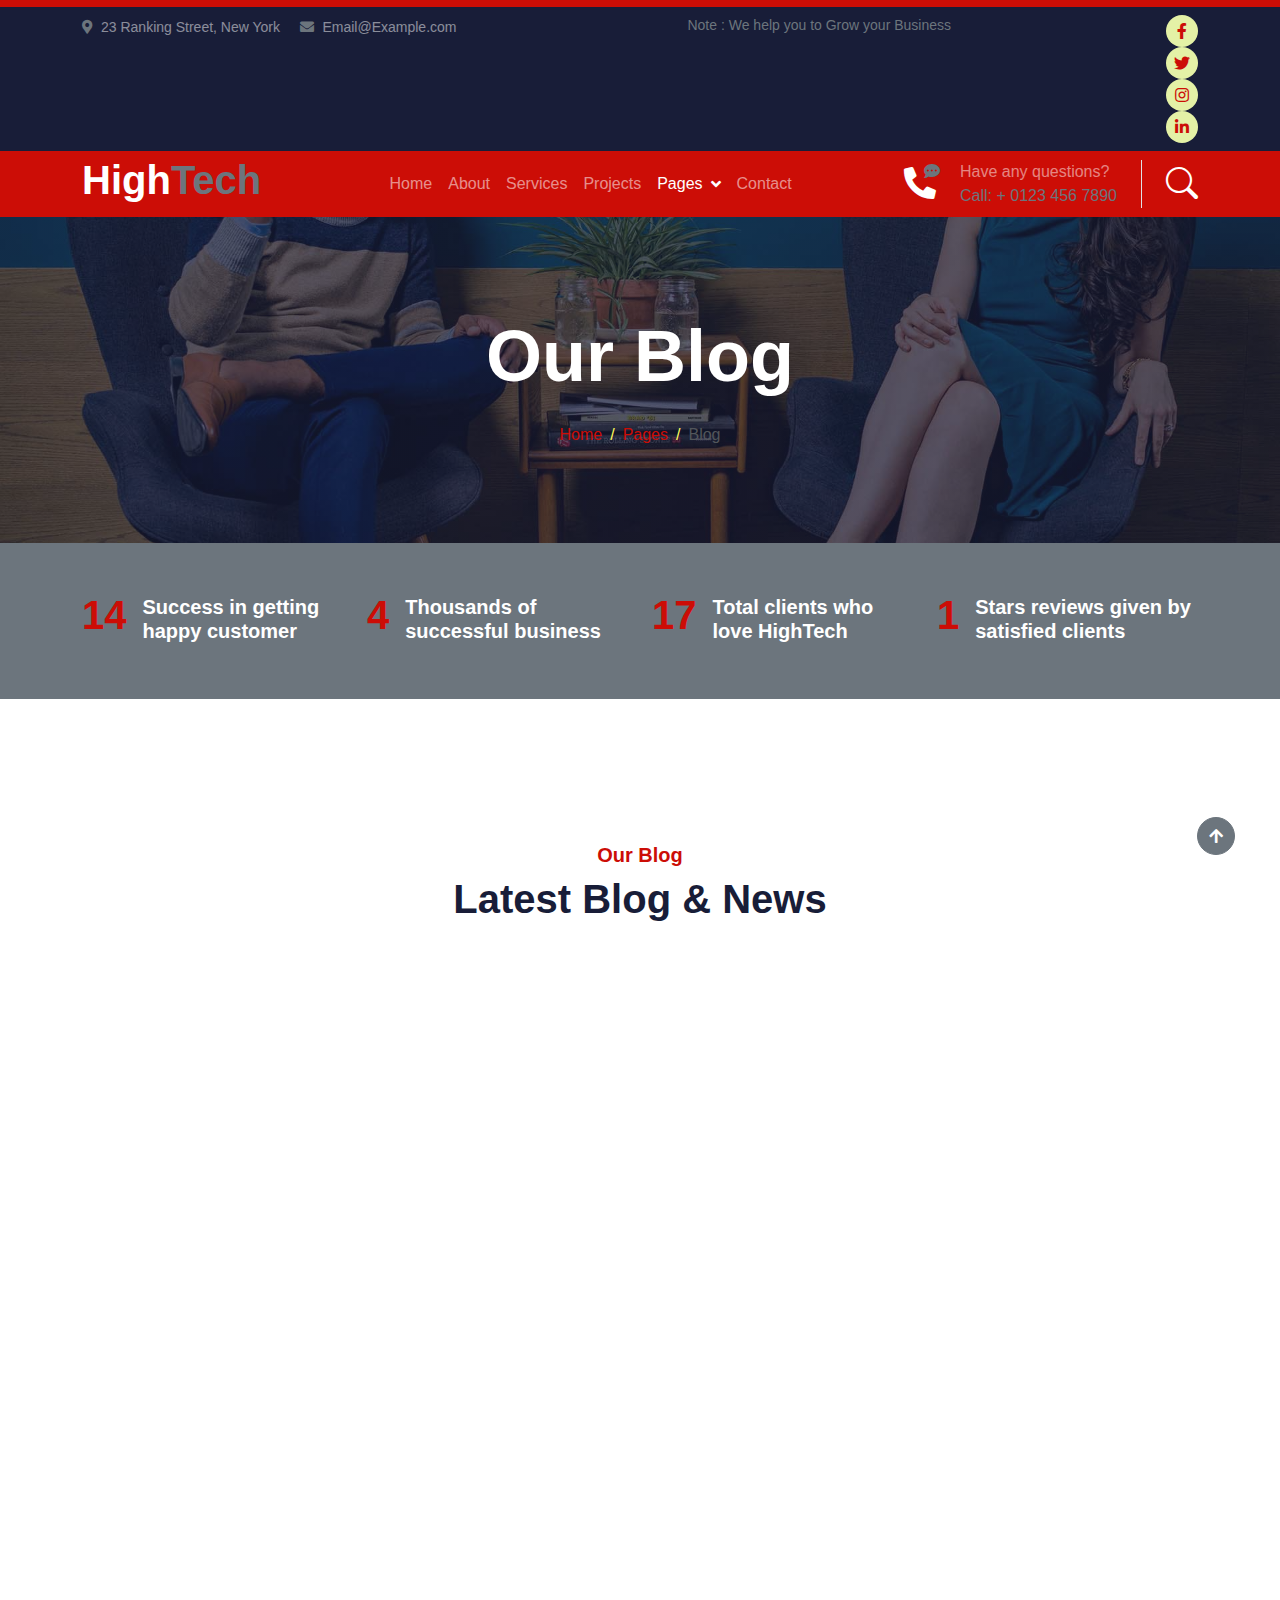
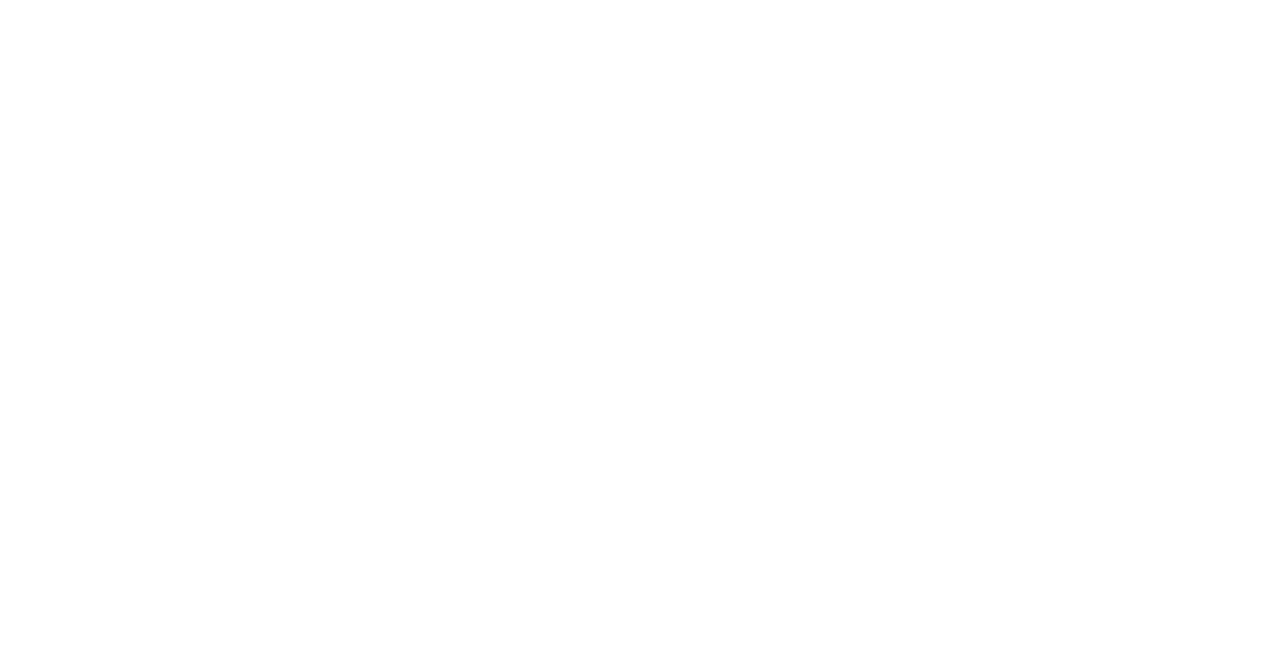
<file: blog.html>
<!DOCTYPE html>
<html lang="en">

    <head>
        <meta charset="utf-8">
        <title>HighTech - IT Solutions Website Template</title>
        <meta content="width=device-width, initial-scale=1.0" name="viewport">
        <meta content="" name="keywords">
        <meta content="" name="description">

        <!-- Google Web Fonts -->
        <link rel="preconnect" href="https://fonts.googleapis.com">
        <link rel="preconnect" href="https://fonts.gstatic.com" crossorigin>
        <link href="https://fonts.googleapis.com/css2?family=Inter:wght@400;500;600&family=Saira:wght@500;600;700&display=swap" rel="stylesheet"> 

        <!-- Icon Font Stylesheet -->
        <link href="https://cdnjs.cloudflare.com/ajax/libs/font-awesome/5.10.0/css/all.min.css" rel="stylesheet">
        <link href="https://cdn.jsdelivr.net/npm/bootstrap-icons@1.4.1/font/bootstrap-icons.css" rel="stylesheet">

        <!-- Libraries Stylesheet -->
        <link href="lib/animate/animate.min.css" rel="stylesheet">
        <link href="lib/owlcarousel/assets/owl.carousel.min.css" rel="stylesheet">

        <!-- Customized Bootstrap Stylesheet -->
        <link href="css/bootstrap.min.css" rel="stylesheet">

        <!-- Template Stylesheet -->
        <link href="css/style.css" rel="stylesheet">
    </head>

    <body>
        <!-- Spinner Start -->
        <div id="spinner" class="show position-fixed translate-middle w-100 vh-100 top-50 start-50 d-flex align-items-center justify-content-center">
            <div class="spinner-grow text-primary" role="status"></div>
        </div>
        <!-- Spinner End -->

        <!-- Topbar Start -->
        <div class="container-fluid bg-dark py-2 d-none d-md-flex">
            <div class="container">
                <div class="d-flex justify-content-between topbar">
                    <div class="top-info">
                        <small class="me-3 text-white-50"><a href="#"><i class="fas fa-map-marker-alt me-2 text-secondary"></i></a>23 Ranking Street, New York</small>
                        <small class="me-3 text-white-50"><a href="#"><i class="fas fa-envelope me-2 text-secondary"></i></a>Email@Example.com</small>
                    </div>
                    <div id="note" class="text-secondary d-none d-xl-flex"><small>Note : We help you to Grow your Business</small></div>
                    <div class="top-link">
                        <a href="" class="bg-light nav-fill btn btn-sm-square rounded-circle"><i class="fab fa-facebook-f text-primary"></i></a>
                        <a href="" class="bg-light nav-fill btn btn-sm-square rounded-circle"><i class="fab fa-twitter text-primary"></i></a>
                        <a href="" class="bg-light nav-fill btn btn-sm-square rounded-circle"><i class="fab fa-instagram text-primary"></i></a>
                        <a href="" class="bg-light nav-fill btn btn-sm-square rounded-circle me-0"><i class="fab fa-linkedin-in text-primary"></i></a>
                    </div>
                </div>
            </div>
        </div>
        <!-- Topbar End -->

        <!-- Navbar Start -->
        <div class="container-fluid bg-primary">
            <div class="container">
                <nav class="navbar navbar-dark navbar-expand-lg py-0">
                    <a href="index.html" class="navbar-brand">
                        <h1 class="text-white fw-bold d-block">High<span class="text-secondary">Tech</span> </h1>
                    </a>
                    <button type="button" class="navbar-toggler me-0" data-bs-toggle="collapse" data-bs-target="#navbarCollapse">
                        <span class="navbar-toggler-icon"></span>
                    </button>
                    <div class="collapse navbar-collapse bg-transparent" id="navbarCollapse">
                        <div class="navbar-nav ms-auto mx-xl-auto p-0">
                            <a href="index.html" class="nav-item nav-link">Home</a>
                            <a href="about.html" class="nav-item nav-link">About</a>
                            <a href="service.html" class="nav-item nav-link">Services</a>
                            <a href="project.html" class="nav-item nav-link">Projects</a>
                            <div class="nav-item dropdown">
                                <a href="#" class="nav-link dropdown-toggle active" data-bs-toggle="dropdown">Pages</a>
                                <div class="dropdown-menu rounded">
                                    <a href="blog.html" class="dropdown-item active">Our Blog</a>
                                    <a href="team.html" class="dropdown-item">Our Team</a>
                                    <a href="testimonial.html" class="dropdown-item">Testimonial</a>
                                    <a href="404.html" class="dropdown-item">404 Page</a>
                                </div>
                            </div>
                            <a href="contact.html" class="nav-item nav-link">Contact</a>
                        </div>
                    </div>
                    <div class="d-none d-xl-flex flex-shirink-0">
                        <div id="phone-tada" class="d-flex align-items-center justify-content-center me-4">
                            <a href="" class="position-relative animated tada infinite">
                                <i class="fa fa-phone-alt text-white fa-2x"></i>
                                <div class="position-absolute" style="top: -7px; left: 20px;">
                                    <span><i class="fa fa-comment-dots text-secondary"></i></span>
                                </div>
                            </a>
                        </div>
                        <div class="d-flex flex-column pe-4 border-end">
                            <span class="text-white-50">Have any questions?</span>
                            <span class="text-secondary">Call: + 0123 456 7890</span>
                        </div>
                        <div class="d-flex align-items-center justify-content-center ms-4 ">
                            <a href="#"><i class="bi bi-search text-white fa-2x"></i> </a>
                        </div>
                    </div>
                </nav>
            </div>
        </div>
        <!-- Navbar End -->

        
        <!-- Page Header Start -->
        <div class="container-fluid page-header py-5">
            <div class="container text-center py-5">
                <h1 class="display-2 text-white mb-4 animated slideInDown">Our Blog</h1>
                <nav aria-label="breadcrumb animated slideInDown">
                    <ol class="breadcrumb justify-content-center mb-0">
                        <li class="breadcrumb-item"><a href="#">Home</a></li>
                        <li class="breadcrumb-item"><a href="#">Pages</a></li>
                        <li class="breadcrumb-item" aria-current="page">Blog</li>
                    </ol>
                </nav>
            </div>
        </div>
        <!-- Page Header End -->


        <!-- Fact Start -->
        <div class="container-fluid bg-secondary py-5">
            <div class="container">
                <div class="row">
                    <div class="col-lg-3 wow fadeIn" data-wow-delay=".1s">
                        <div class="d-flex counter">
                            <h1 class="me-3 text-primary counter-value">99</h1>
                            <h5 class="text-white mt-1">Success in getting happy customer</h5>
                        </div>
                    </div>
                    <div class="col-lg-3 wow fadeIn" data-wow-delay=".3s">
                        <div class="d-flex counter">
                            <h1 class="me-3 text-primary counter-value">25</h1>
                            <h5 class="text-white mt-1">Thousands of successful business</h5>
                        </div>
                    </div>
                    <div class="col-lg-3 wow fadeIn" data-wow-delay=".5s">
                        <div class="d-flex counter">
                            <h1 class="me-3 text-primary counter-value">120</h1>
                            <h5 class="text-white mt-1">Total clients who love HighTech</h5>
                        </div>
                    </div>
                    <div class="col-lg-3 wow fadeIn" data-wow-delay=".7s">
                        <div class="d-flex counter">
                            <h1 class="me-3 text-primary counter-value">5</h1>
                            <h5 class="text-white mt-1">Stars reviews given by satisfied clients</h5>
                        </div>
                    </div>
                </div>
            </div>
        </div>
        <!-- Fact End -->


        <!-- Blog Start -->
        <div class="container-fluid blog py-5 my-5">
            <div class="container py-5">
                <div class="text-center mx-auto pb-5 wow fadeIn" data-wow-delay=".3s" style="max-width: 600px;">
                    <h5 class="text-primary">Our Blog</h5>
                    <h1>Latest Blog & News</h1>
                </div>
                <div class="row g-5 justify-content-center">
                    <div class="col-lg-6 col-xl-4 wow fadeIn" data-wow-delay=".3s">
                        <div class="blog-item position-relative bg-light rounded">
                            <img src="img/blog-1.jpg" class="img-fluid w-100 rounded-top" alt="">
                            <span class="position-absolute px-4 py-3 bg-primary text-white rounded" style="top: -28px; right: 20px;">Web Design</span>
                            <div class="blog-btn d-flex justify-content-between position-relative px-3" style="margin-top: -75px;">
                                <div class="blog-icon btn btn-secondary px-3 rounded-pill my-auto">
                                    <a href="" class="btn text-white">Read More</a>
                                </div>
                                <div class="blog-btn-icon btn btn-secondary px-4 py-3 rounded-pill ">
                                    <div class="blog-icon-1">
                                        <p class="text-white px-2">Share<i class="fa fa-arrow-right ms-3"></i></p>
                                    </div>
                                    <div class="blog-icon-2">
                                        <a href="" class="btn me-1"><i class="fab fa-facebook-f text-white"></i></a>
                                        <a href="" class="btn me-1"><i class="fab fa-twitter text-white"></i></a>
                                        <a href="" class="btn me-1"><i class="fab fa-instagram text-white"></i></a>
                                    </div>
                                </div>
                            </div>
                            <div class="blog-content text-center position-relative px-3" style="margin-top: -25px;">
                                <img src="img/admin.jpg" class="img-fluid rounded-circle border border-4 border-white mb-3" alt="">
                                <h5 class="">By Daniel Martin</h5>
                                <span class="text-secondary">24 March 2023</span>
                                <p class="py-2">Lorem ipsum dolor sit amet elit. Sed efficitur quis purus ut interdum. Aliquam dolor eget urna ultricies tincidunt libero sit amet</p>
                            </div>
                            <div class="blog-coment d-flex justify-content-between px-4 py-2 border bg-primary rounded-bottom">
                                <a href="" class="text-white"><small><i class="fas fa-share me-2 text-secondary"></i>5324 Share</small></a>
                                <a href="" class="text-white"><small><i class="fa fa-comments me-2 text-secondary"></i>5 Comments</small></a>
                            </div>
                        </div>
                    </div>
                    <div class="col-lg-6 col-xl-4 wow fadeIn" data-wow-delay=".5s">
                        <div class="blog-item position-relative bg-light rounded">
                            <img src="img/blog-2.jpg" class="img-fluid w-100 rounded-top" alt="">
                            <span class="position-absolute px-4 py-3 bg-primary text-white rounded" style="top: -28px; right: 20px;">Development</span>
                            <div class="blog-btn d-flex justify-content-between position-relative px-3" style="margin-top: -75px;">
                                <div class="blog-icon btn btn-secondary px-3 rounded-pill my-auto">
                                    <a href="" class="btn text-white ">Read More</a>
                                </div>
                                <div class="blog-btn-icon btn btn-secondary px-4 py-3 rounded-pill ">
                                    <div class="blog-icon-1">
                                        <p class="text-white px-2">Share<i class="fa fa-arrow-right ms-3"></i></p>
                                    </div>
                                    <div class="blog-icon-2">
                                        <a href="" class="btn me-1"><i class="fab fa-facebook-f text-white"></i></a>
                                        <a href="" class="btn me-1"><i class="fab fa-twitter text-white"></i></a>
                                        <a href="" class="btn me-1"><i class="fab fa-instagram text-white"></i></a>
                                    </div>
                                </div>
                            </div>
                            <div class="blog-content text-center position-relative px-3" style="margin-top: -25px;">
                                <img src="img/admin.jpg" class="img-fluid rounded-circle border border-4 border-white mb-3" alt="">
                                <h5 class="">By Daniel Martin</h5>
                                <span class="text-secondary">23 April 2023</span>
                                <p class="py-2">Lorem ipsum dolor sit amet elit. Sed efficitur quis purus ut interdum. Aliquam dolor eget urna ultricies tincidunt libero sit amet</p>
                            </div>
                            <div class="blog-coment d-flex justify-content-between px-4 py-2 border bg-primary rounded-bottom">
                                <a href="" class="text-white"><small><i class="fas fa-share me-2 text-secondary"></i>5324 Share</small></a>
                                <a href="" class="text-white"><small><i class="fa fa-comments me-2 text-secondary"></i>5 Comments</small></a>
                            </div>
                        </div>
                    </div>
                    <div class="col-lg-6 col-xl-4 wow fadeIn" data-wow-delay=".7s">
                        <div class="blog-item position-relative bg-light rounded">
                            <img src="img/blog-3.jpg" class="img-fluid w-100 rounded-top" alt="">
                            <span class="position-absolute px-4 py-3 bg-primary text-white rounded" style="top: -28px; right: 20px;">Mobile App</span>
                            <div class="blog-btn d-flex justify-content-between position-relative px-3" style="margin-top: -75px;">
                                <div class="blog-icon btn btn-secondary px-3 rounded-pill my-auto">
                                    <a href="" class="btn text-white ">Read More</a>
                                </div>
                                <div class="blog-btn-icon btn btn-secondary px-4 py-3 rounded-pill ">
                                    <div class="blog-icon-1">
                                        <p class="text-white px-2">Share<i class="fa fa-arrow-right ms-3"></i></p>
                                    </div>
                                    <div class="blog-icon-2">
                                        <a href="" class="btn me-1"><i class="fab fa-facebook-f text-white"></i></a>
                                        <a href="" class="btn me-1"><i class="fab fa-twitter text-white"></i></a>
                                        <a href="" class="btn me-1"><i class="fab fa-instagram text-white"></i></a>
                                    </div>
                                </div>
                            </div>
                            <div class="blog-content text-center position-relative px-3" style="margin-top: -25px;">
                                <img src="img/admin.jpg" class="img-fluid rounded-circle border border-4 border-white mb-3" alt="">
                                <h5 class="">By Daniel Martin</h5>
                                <span class="text-secondary">30 jan 2023</span>
                                <p class="py-2">Lorem ipsum dolor sit amet elit. Sed efficitur quis purus ut interdum. Aliquam dolor eget urna ultricies tincidunt libero sit amet</p>
                            </div>
                            <div class="blog-coments d-flex justify-content-between px-4 py-2 border bg-primary rounded-bottom">
                                <a href="" class="text-white"><small><i class="fas fa-share me-2 text-secondary"></i>5324 Share</small></a>
                                <a href="" class="text-white"><small><i class="fa fa-comments me-2 text-secondary"></i>5 Comments</small></a>
                            </div>
                        </div>
                    </div>
                </div>
            </div>
        </div>
        <!-- Blog End -->


        <!-- Footer Start -->
         <div class="container-fluid footer bg-dark wow fadeIn" data-wow-delay=".3s">
            <div class="container pt-5 pb-4">
                <div class="row g-5">
                    <div class="col-lg-3 col-md-6">
                        <a href="index.html">
                            <h1 class="text-white fw-bold d-block">High<span class="text-secondary">Tech</span> </h1>
                        </a>
                        <p class="mt-4 text-light">Lorem ipsum dolor sit amet consectetur adipisicing elit. Soluta facere delectus qui placeat inventore consectetur repellendus optio debitis.</p>
                        <div class="d-flex hightech-link">
                            <a href="" class="btn-light nav-fill btn btn-square rounded-circle me-2"><i class="fab fa-facebook-f text-primary"></i></a>
                            <a href="" class="btn-light nav-fill btn btn-square rounded-circle me-2"><i class="fab fa-twitter text-primary"></i></a>
                            <a href="" class="btn-light nav-fill btn btn-square rounded-circle me-2"><i class="fab fa-instagram text-primary"></i></a>
                            <a href="" class="btn-light nav-fill btn btn-square rounded-circle me-0"><i class="fab fa-linkedin-in text-primary"></i></a>
                        </div>
                    </div>
                    <div class="col-lg-3 col-md-6">
                        <a href="#" class="h3 text-secondary">Short Link</a>
                        <div class="mt-4 d-flex flex-column short-link">
                            <a href="" class="mb-2 text-white"><i class="fas fa-angle-right text-secondary me-2"></i>About us</a>
                            <a href="" class="mb-2 text-white"><i class="fas fa-angle-right text-secondary me-2"></i>Contact us</a>
                            <a href="" class="mb-2 text-white"><i class="fas fa-angle-right text-secondary me-2"></i>Our Services</a>
                            <a href="" class="mb-2 text-white"><i class="fas fa-angle-right text-secondary me-2"></i>Our Projects</a>
                            <a href="" class="mb-2 text-white"><i class="fas fa-angle-right text-secondary me-2"></i>Latest Blog</a>
                        </div>
                    </div>
                    <div class="col-lg-3 col-md-6">
                        <a href="#" class="h3 text-secondary">Help Link</a>
                        <div class="mt-4 d-flex flex-column help-link">
                            <a href="" class="mb-2 text-white"><i class="fas fa-angle-right text-secondary me-2"></i>Terms Of use</a>
                            <a href="" class="mb-2 text-white"><i class="fas fa-angle-right text-secondary me-2"></i>Privacy Policy</a>
                            <a href="" class="mb-2 text-white"><i class="fas fa-angle-right text-secondary me-2"></i>Helps</a>
                            <a href="" class="mb-2 text-white"><i class="fas fa-angle-right text-secondary me-2"></i>FQAs</a>
                            <a href="" class="mb-2 text-white"><i class="fas fa-angle-right text-secondary me-2"></i>Contact</a>
                        </div>
                    </div>
                    <div class="col-lg-3 col-md-6">
                        <a href="#" class="h3 text-secondary">Contact Us</a>
                        <div class="text-white mt-4 d-flex flex-column contact-link">
                            <a href="#" class="pb-3 text-light border-bottom border-primary"><i class="fas fa-map-marker-alt text-secondary me-2"></i> 123 Street, New York, USA</a>
                            <a href="#" class="py-3 text-light border-bottom border-primary"><i class="fas fa-phone-alt text-secondary me-2"></i> +123 456 7890</a>
                            <a href="#" class="py-3 text-light border-bottom border-primary"><i class="fas fa-envelope text-secondary me-2"></i> info@exmple.con</a>
                        </div>
                    </div>
                </div>
                <hr class="text-light mt-5 mb-4">
                <div class="row">
                    <div class="col-md-6 text-center text-md-start">
                        <span class="text-light"><a href="#" class="text-secondary"><i class="fas fa-copyright text-secondary me-2"></i>Your Site Name</a>, All right reserved.</span>
                    </div>
                    <div class="col-md-6 text-center text-md-end">
                        <!--/*** This template is free as long as you keep the footer author’s credit link/attribution link/backlink. If you'd like to use the template without the footer author’s credit link/attribution link/backlink, you can purchase the Credit Removal License from "https://htmlcodex.com/credit-removal". Thank you for your support. ***/-->
                        <span class="text-light">Designed By<a href="https://htmlcodex.com" class="text-secondary">HTML Codex</a> Distributed By <a href="https://themewagon.com">ThemeWagon</a></span>
                    </div>
                </div>
            </div>
        </div>
        <!-- Footer End -->


        <!-- Back to Top -->
        <a href="#" class="btn btn-secondary btn-square rounded-circle back-to-top"><i class="fa fa-arrow-up text-white"></i></a>

        
        <!-- JavaScript Libraries -->
        <script src="https://ajax.googleapis.com/ajax/libs/jquery/3.6.4/jquery.min.js"></script>
        <script src="https://cdn.jsdelivr.net/npm/bootstrap@5.0.0/dist/js/bootstrap.bundle.min.js"></script>
        <script src="lib/wow/wow.min.js"></script>
        <script src="lib/easing/easing.min.js"></script>
        <script src="lib/waypoints/waypoints.min.js"></script>
        <script src="lib/owlcarousel/owl.carousel.min.js"></script>

        <!-- Template Javascript -->
        <script src="js/main.js"></script>
    </body>

</html>
</file>
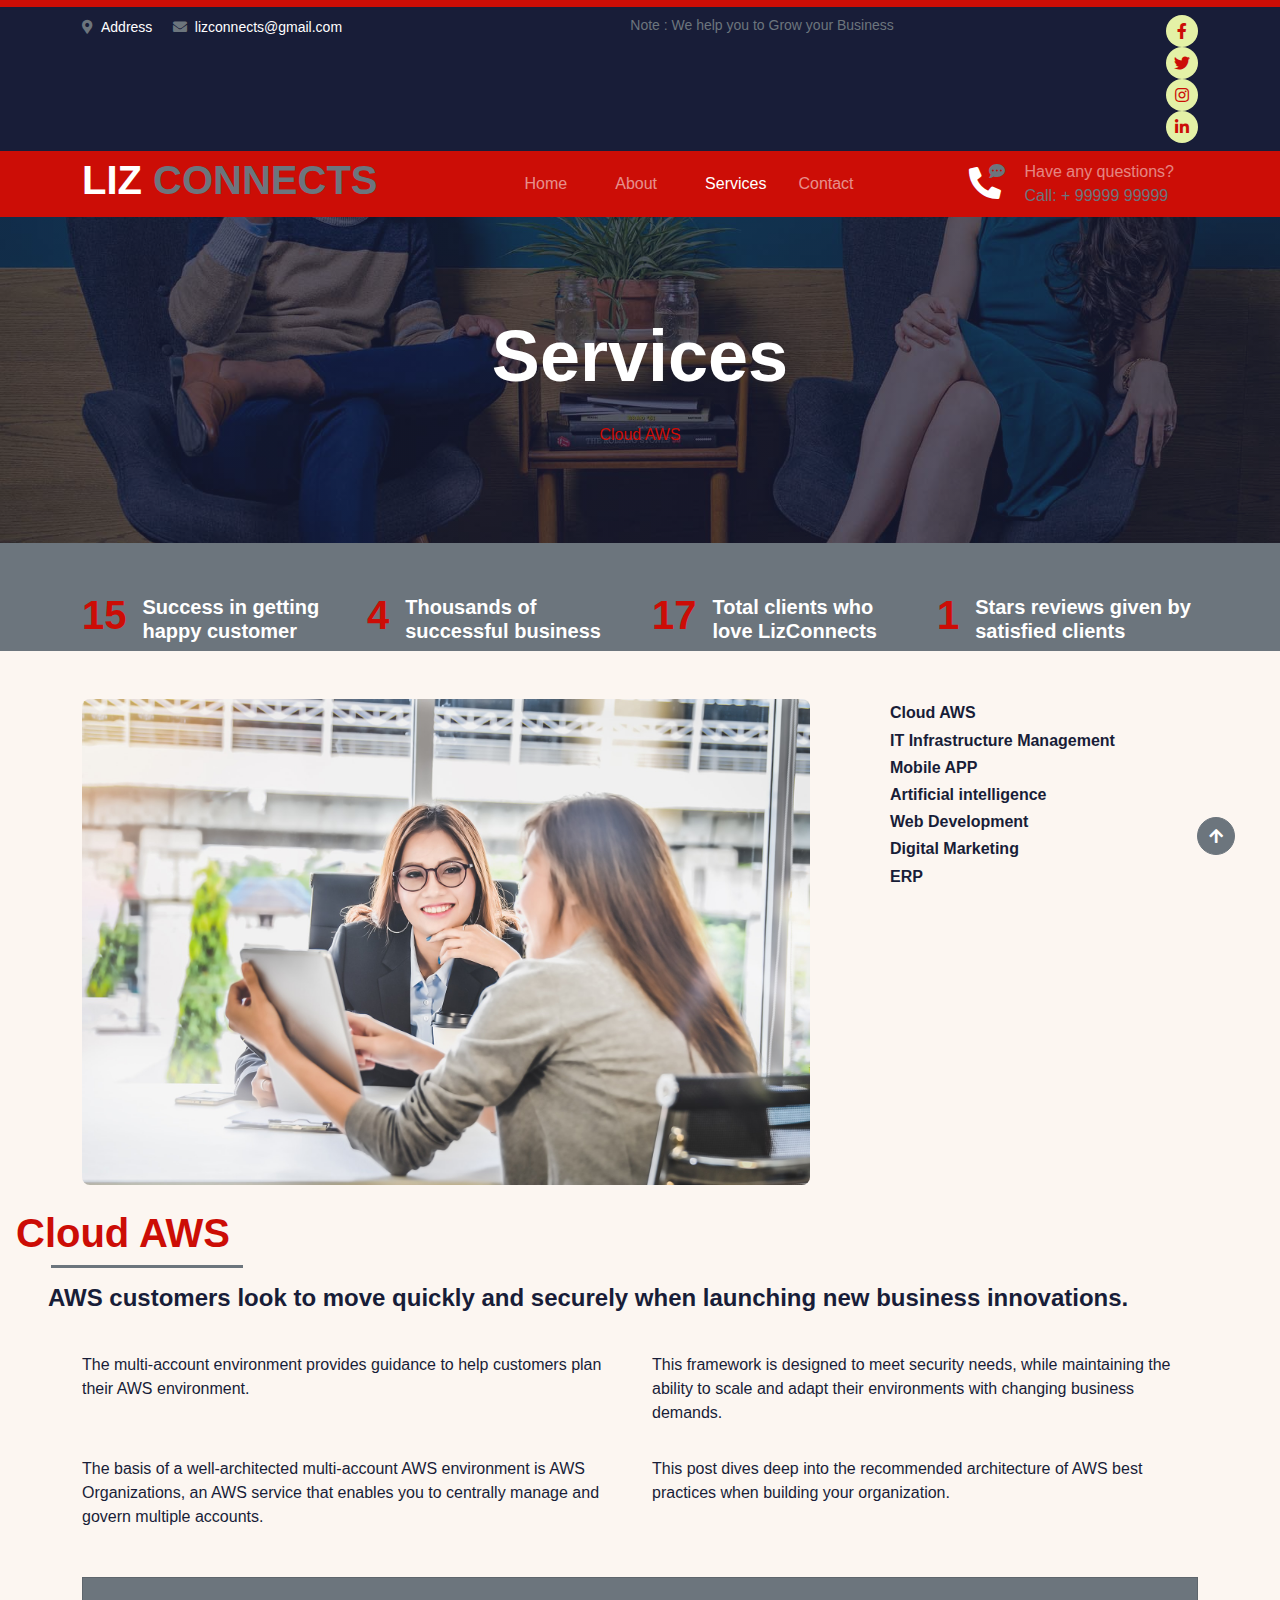
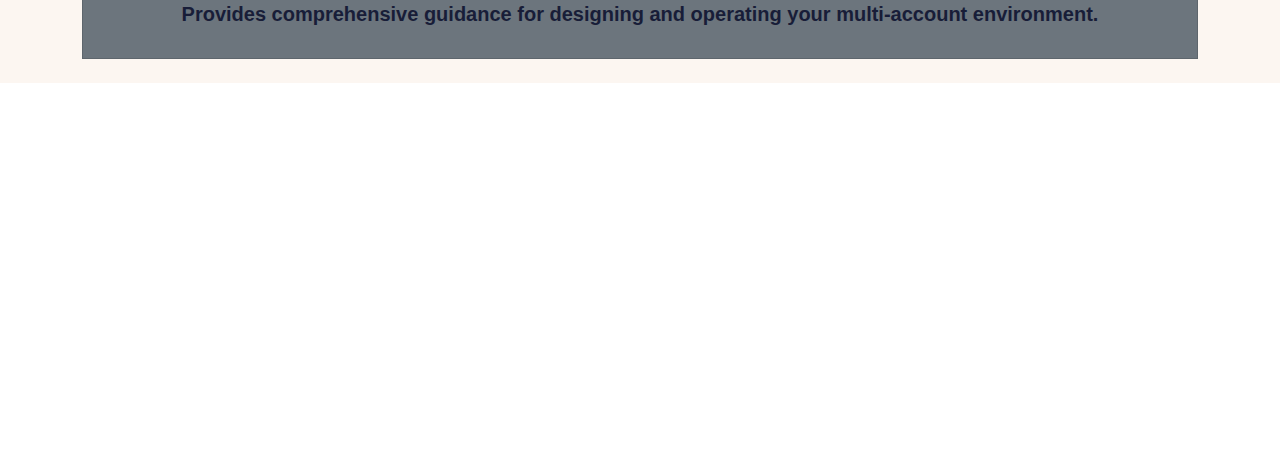
<file: cloudservice.html>
<!DOCTYPE html>
<html lang="en">

    <head>
        <meta charset="utf-8">
        <title>LIZ CONNECTS</title>
        <meta content="width=device-width, initial-scale=1.0" name="viewport">
        <meta content="" name="keywords">
        <meta content="" name="description">

        <!-- Google Web Fonts -->
        <link rel="preconnect" href="https://fonts.googleapis.com">
        <link rel="icon" href="img/LIZ.png" type="image/png">
        <link rel="preconnect" href="https://fonts.gstatic.com" crossorigin>
        <link href="https://fonts.googleapis.com/css2?family=Inter:wght@400;500;600&family=Saira:wght@500;600;700&display=swap" rel="stylesheet"> 

        <!-- Icon Font Stylesheet -->
        <link href="https://cdnjs.cloudflare.com/ajax/libs/font-awesome/5.10.0/css/all.min.css" rel="stylesheet">
        <link href="https://cdn.jsdelivr.net/npm/bootstrap-icons@1.4.1/font/bootstrap-icons.css" rel="stylesheet">

        <!-- Libraries Stylesheet -->
        <link href="lib/animate/animate.min.css" rel="stylesheet">
        <link href="lib/owlcarousel/assets/owl.carousel.min.css" rel="stylesheet">

        <!-- Customized Bootstrap Stylesheet -->
        <link href="css/bootstrap.min.css" rel="stylesheet">

        <!-- Template Stylesheet -->
        <link href="css/style.css" rel="stylesheet">
    </head>

    <body>
        <!-- Spinner Start -->
        <div id="spinner" class="show position-fixed translate-middle w-100 vh-100 top-50 start-50 d-flex align-items-center justify-content-center">
            <div class="spinner-grow text-primary" role="status"></div>
        </div>
        <!-- Spinner End -->

   
        <!-- Topbar Start -->
        <div class="container-fluid bg-dark py-2 d-none d-md-flex">
            <div class="container">
                <div class="d-flex justify-content-between topbar">
                    <div class="top-info">
                        <small class="me-3 text-white"><a href="#"><i class="fas fa-map-marker-alt me-2 text-secondary"></i></a>Address</small>
                        <small class="me-3 text-white"><a href="#"><i class="fas fa-envelope me-2 text-secondary"></i></a>lizconnects@gmail.com</small>
                    </div>
                    <div id="note" class="text-secondary d-none d-xl-flex"><small>Note : We help you to Grow your Business</small></div>
                    <div class="top-link">
                        <a href="" class="bg-light nav-fill btn btn-sm-square rounded-circle"><i class="fab fa-facebook-f text-primary"></i></a>
                        <a href="" class="bg-light nav-fill btn btn-sm-square rounded-circle"><i class="fab fa-twitter text-primary"></i></a>
                        <a href="" class="bg-light nav-fill btn btn-sm-square rounded-circle"><i class="fab fa-instagram text-primary"></i></a>
                        <a href="" class="bg-light nav-fill btn btn-sm-square rounded-circle me-0"><i class="fab fa-linkedin-in text-primary"></i></a>
                    </div>
                </div>
            </div>
        </div>
        <!-- Topbar End -->

        <!-- Navbar Start -->
        <div class="container-fluid bg-primary">
            <div class="container">
                <nav class="navbar navbar-dark navbar-expand-lg py-0">
                    <a href="index.html" class="navbar-brand ">
                        <h1 class="text-white fw-bold d-block">LIZ<span class="text-secondary"> CONNECTS</span> </h1>
                        <!-- <img src="img/LIZ.png" alt="" height="60" width="320"> -->
                    </a>
                    <button type="button" class="navbar-toggler me-0" data-bs-toggle="collapse" data-bs-target="#navbarCollapse">
                        <span class="navbar-toggler-icon"></span>
                    </button>
                    <div class="collapse navbar-collapse bg-transparent" id="navbarCollapse">
                        <div class="navbar-nav ms-auto mx-xl-auto p-0">
                            <a href="index.html" class="nav-item nav-link mx-3">Home</a>
                            <a href="about.html" class="nav-item nav-link mx-3">About</a>
                            <!-- <a href="service.html" class="nav-item nav-link">Services</a> -->
                            <a href="project.html" class="nav-item nav-link active mx-3">Services</a>
                            <!-- <div class="nav-item dropdown">
                                <a href="#" class="nav-link dropdown-toggle" data-bs-toggle="dropdown">Pages</a>
                                <div class="dropdown-menu rounded">
                                    <a href="blog.html" class="dropdown-item">Our Blog</a>
                                    <a href="team.html" class="dropdown-item">Our Team</a>
                                    <a href="testimonial.html" class="dropdown-item">Testimonial</a>
                                    <a href="404.html" class="dropdown-item">404 Page</a>
                                </div> -->
                            <!-- </div> -->
                            <a href="contact.html" class="nav-item nav-link">Contact</a>
                        </div>
                    </div>
                    <div class="d-none d-xl-flex flex-shirink-0">
                        <div id="phone-tada" class="d-flex align-items-center justify-content-center me-4">
                            <a href="" class="position-relative animated tada infinite">
                                <i class="fa fa-phone-alt text-white fa-2x"></i>
                                <div class="position-absolute" style="top: -7px; left: 20px;">
                                    <span><i class="fa fa-comment-dots text-secondary"></i></span>
                                </div>
                            </a>
                        </div>
                        <div class="d-flex flex-column pe-4 ">
                            <span class="text-white-50">Have any questions?</span>
                            <span class="text-secondary">Call: + 99999 99999</span>
                        </div>
                        <!-- <div class="d-flex align-items-center justify-content-center ms-4 ">
                            <a href="#"><i class="bi bi-search text-white fa-2x"></i> </a>
                        </div> -->
                    </div>
                </nav>
            </div>
        </div>
        <!-- Navbar End -->

        
         
        <!-- Page Header Start -->
        <div class="container-fluid page-header py-5">
            <div class="container text-center py-5">
                <h1 class="display-2 text-white mb-4 animated slideInDown">Services</h1>
                <nav aria-label="breadcrumb animated slideInDown">
                    <ol class="breadcrumb justify-content-center mb-0">
                        <!-- <li class="breadcrumb-item"><a href="#">Cloud AWS</a></li> -->
                        <li class="breadcrumb-item"><a href="#">Cloud AWS</a></li>
                        <!-- <li class="breadcrumb-item"><a href="#">Mobile APP </a></li> -->
                        <!-- <li class="breadcrumb-item"><a href="#">AI </a></li> -->
                        <!-- <li class="breadcrumb-item"><a href="#">Web Development </a></li> -->
                        <!-- <li class="breadcrumb-item"><a href="#">Digital  Marketing </a></li> -->
                        <!-- <li class="breadcrumb-item" aria-current="page">Projects</li> -->
                    </ol>
                </nav>
            </div>
        </div>
        <!-- Page Header End -->

     <!-- Fact Start desktop view-->
        <div class="container-fluid bg-secondary py-5 ">
            <div class="container">
                <div class="row">
                    <div class="col-lg-3 wow fadeIn" data-wow-delay=".1s">
                        <div class="d-flex counter">
                            <h1 class="me-3 text-primary counter-value">99</h1>
                            <h5 class="text-white mt-1">Success in getting happy customer</h5>
                        </div>
                    </div>
                    <div class="col-lg-3 wow fadeIn" data-wow-delay=".3s">
                        <div class="d-flex counter">
                            <h1 class="me-3 text-primary counter-value">25</h1>
                            <h5 class="text-white mt-1 ">Thousands of successful business</h5>
                        </div>
                    </div>
                    <div class="col-lg-3 wow fadeIn" data-wow-delay=".5s">
                        <div class="d-flex counter">
                            <h1 class="me-3 text-primary counter-value">120</h1>
                            <h5 class="text-white mt-1">Total clients who love LizConnects</h5>
                        </div>
                    </div>
                    <div class="col-lg-3 wow fadeIn" data-wow-delay=".7s">
                        <div class="d-flex counter">
                            <h1 class="me-3 text-primary counter-value">5</h1>
                            <h5 class="text-white mt-1">Stars reviews given by satisfied clients</h5>
                        </div>
                    </div>
                </div>
            </div>
        </div>
        <!-- Desktop view Fact End -->






        <!-- About Start -->

        <!-- <div class="dropdown mt-5 float-end ">
            <a href="#" class="dropdown-toggle" data-bs-toggle="dropdown" style="font-weight: bold;">LIZ CONNECTS SERVICES</a>
            <div class="dropdown-menu rounded bg-secondary">
                
                <a href="awsservice.html" class="dropdown-item text-primary"> Cloud AWS</a>
                <a href="itservice.html" class="dropdown-item text-primary"> IT Infrastructure Management</a>
                <a href="mobileservice.html" class="dropdown-item text-primary"> Mobile APP</a>
                <a href="aiservice.html" class="dropdown-item text-primary"> AI</a>
                <a href="webservice.html" class="dropdown-item text-primary"> Web Development</a>
                <a href="digitalservice.html" class="dropdown-item text-primary"> Digital  Marketing</a>
                <a href="" class="dropdown-item text-primary"> 404 Page</a>
            </div> 
        </div> -->


<!-- 
        <div class="container-fluid py-5 my-5">
            <div class="container py-5">
                <div class="row g-5">
                    <div class="col-lg-5 col-md-6 col-sm-12 wow fadeIn" data-wow-delay=".3s">
                        <div class="h-100 position-relative" style="top: 1%; left: 5%; width:500px; ">
                            <img src="img/project-2.jpg" class="img-fluid w-75 rounded" alt="" style="margin-bottom: 25%; height: 500px; border: 3px solid;"> -->
                            <!-- <div class="position-absolute w-75" style="top: 25%; left: 25%;">
                                <img src="img/about-2.jpg" class="img-fluid w-100 rounded" alt="">
                            </div> -->
                        <!-- </div>
                    </div>
                    <div class="col-lg-7 col-md-6 col-sm-12 wow fadeIn" data-wow-delay=".5s"> -->
                        <!-- <h5 class="text-primary">About Us</h5> -->
                        <!-- <h1 class="mb-4">IT Infrastructure Management</h1> -->
                        <!-- <h2>It's Innovative IT Solutions</h2> -->
                        <!-- <p>Lorem ipsum dolor sit amet, consectetur adipiscing elit. Sed efficitur quis purus ut interdum. Pellentesque aliquam dolor eget urna ultricies tincidunt. Nam volutpat libero sit amet leo cursus, ac viverra eros tristique. Morbi quis quam mi. Cras vel gravida eros. Proin scelerisque quam nec elementum viverra. Suspendisse viverra hendrerit diam in tempus. Etiam gravida justo nec erat vestibulum, et malesuada augue laoreet.</p>
                        <p class="mb-4">Pellentesque aliquam dolor eget urna ultricies tincidunt. Nam volutpat libero sit amet leo cursus, ac viverra eros tristique. Morbi quis quam mi. Cras vel gravida eros. Proin scelerisque quam nec elementum viverra. Suspendisse viverra hendrerit diam in tempus.</p>
                        <a href="project.html" class="btn btn-secondary rounded-pill px-5 py-3 text-white">Back</a>
                    </div>
                </div>
            </div>
        </div> -->
        <!-- About End -->

     

      
        
        <div class="page-content service-details padding-top-120 padding-bottom-115" style="background-color:rgb(252, 246, 241)">
            <!-- <h2 class="text-primary text-center"><a href="project.html">LIZ CONNECTS SERVICES</a></h2> -->
            <div class="container ">
                <div class="row g-5">
                    <div class="col-lg-8 ">
                        <div class="service-details-item " >
                            <div class="thumb margin-bottom-40 ">
                                <img src="img/cloud.jpg" class="img-fluid w-100 rounded " alt=""/>
                            </div>


            

                            <!-- <div class="service-description mt-5">
                                
                                <h2 style="margin-bottom: 15px; font-family: Nunito, sans-serif; line-height: 1.33; color: rgb(0, 0, 0); font-size: 30px; border: none; outline: none; box-shadow: none;"><h1 class="text-secondary">Artificial intelligence</h1></h2><p style="margin-bottom: 15px; font-family: Nunito, sans-serif; font-size: 30px; line-height: 1.33; color: rgb(0, 0, 0); border: none; outline: none; box-shadow: none;"><span style="color: rgb(69, 69, 69); font-family: Rubik, sans-serif; font-size: 16px;">At LIZ Connects, we have the right combination of domain expertise, Technical Excellence and functional knowhow required for the task.</span></p><ul class="list-style-three pt-15 pb-30" style="padding-top: 15px; padding-bottom: 30px; list-style-position: initial; list-style-image: initial; border: none; outline: none; box-shadow: none; flex-wrap: wrap; display: flex; -webkit-box-align: center; align-items: center; -webkit-box-pack: justify; justify-content: space-between; color: rgb(69, 69, 69); font-family: Rubik, sans-serif; font-size: 16px;"><li style="margin-bottom: 15px; border: none; outline: none; box-shadow: none; list-style: none; display: flex; text-transform: capitalize; width: 346.5px;">From Websites To Enterprise-Level Service Design To Campaign Support, We’ve Earned A Reputation For Creating Intuitive Brand Experiences That Keep Customers Coming Back. And We Do So Through Actionable Strategic Insights And Human-Centered Design That Brings A High Level Of Polish Across Every Execution.</li><li style="margin-bottom: 15px; border: none; outline: none; box-shadow: none; list-style: none; display: flex; text-transform: capitalize; width: 346.5px;">Personalization And Context Are Weaved Into Every Customer Engagement. No More Customer Service Dead-Ends Or Constant Restarts From Square One. Instead, Count On Fluid Conversations That Resolve Customer Issues In The Moment And Drive Higher NPS Scores In The Process.</li></ul><ul class="list-style-three pt-15 pb-30" style="padding-top: 15px; padding-bottom: 30px; list-style-position: initial; list-style-image: initial; border: none; outline: none; box-shadow: none; flex-wrap: wrap; display: flex; -webkit-box-align: center; align-items: center; -webkit-box-pack: justify; justify-content: space-between; color: rgb(69, 69, 69); font-family: Rubik, sans-serif; font-size: 16px;"><li style="margin-bottom: 15px; border: none; outline: none; box-shadow: none; list-style: none; display: flex; text-transform: capitalize; width: 346.5px;">The Promise Of Delivering Real-Time Experiences Is No Longer Science Fiction. By Harnessing Oceans Of Customer Data, Machine Learning And AI Platforms Are Answering Customer Needs Today While Also Anticipating What They Want Tomorrow.</li><li style="margin-bottom: 15px; border: none; outline: none; box-shadow: none; list-style: none; display: flex; text-transform: capitalize; width: 346.5px;">Clients Who Prefer To Self-Manage But Who Need A Little Extra Horsepower From Time To Time Work With Our Sister Business, Horizontal Talent, To Procure Top-Flight Digital Expertise On A Contract, Contract-To-Hire Or Direct Placement Basis.</li></ul><h3 style="margin-bottom: 15px; font-family: Nunito, sans-serif; line-height: 1.55; color: rgb(0, 0, 0); font-size: 24px; border: none; outline: none; box-shadow: none;"><h3 class="text-secondary">Explore our audit &amp; assurance services</h3></h3><p style="margin-bottom: 15px; font-family: Nunito, sans-serif; font-size: 24px; line-height: 1.55; color: rgb(0, 0, 0); border: none; outline: none; box-shadow: none;"><span style="color: rgb(69, 69, 69); font-family: Rubik, sans-serif; font-size: 16px;">We operate in an era of constant, unprecedented change. Technology breakthroughs are commonplace. Societal norms are being rewritten daily. Unforeseen events introduce new challenges and opportunities on a nearly everyday basis. At the center of this change are your customers.</span></p>
                            </div> -->




                                                    <div class="price-plan-wrapper margin-top-40">
                                                        
                                <div class="row">
                                    
                                                                </div>
                            </div>

                            
                                                </div>
                    </div>
                    <div class="col-lg-4  py-5 mt-1  d-none d-lg-block">
                        <div class="widget-area">
                            <div class="widget-nav-menu margin-bottom-30 service-category sidebars-single-content"><ul><li>
        <a href="cloudservice.html"
           class="service-widget cloudservice">
            <div class="service-title">
                <h6 class="title">Cloud AWS</h6>
            </div>
        </a>
    </li><li>
        <a href="itservice.html"
           class="service-widget ">
            <div class="service-title">
                <h6 class="title">IT Infrastructure Management</h6>
            </div>
        </a>
    </li><li>
        <a href="mobileservice.html"
           class="service-widget ">
            <div class="service-title">
                <h6 class="title">Mobile APP</h6>
            </div>
        </a>
    </li><li>
        <a href="aiservice.html"
           class="service-widget ">
            <div class="service-title">
                <h6 class="title ">Artificial intelligence</h6>
            </div>
        </a>
    </li><li>
        <a href="webservice.html"
           class="service-widget ">
            <div class="service-title">
                <h6 class="title">Web Development</h6>
            </div>
        </a>
    </li><li>
        <a href="digitalservice.html"
           class="service-widget ">
            <div class="service-title">
                <h6 class="title">Digital  Marketing</h6>
            </div>
        </a>
    </li><li>
        <a href="erpservice.html"
           class="service-widget ">
            <div class="service-title">
                <h6 class="title"> ERP</h6>
            </div>
        </a>
    </li>
    <!-- <li>
        <a href=""
           class="service-widget ">
            <div class="service-title">
                <h6 class="title">Web Development</h6>
            </div>
        </a>
    </li> -->
</ul></div>
                        </div>
                    </div>
                </div>
            </div>



            <br><h1 class="text-primary  px-3">Cloud AWS</h1>
            <div class="smallborder1 text-secondary" style="border-top: 3px solid; margin-left:4%; width: 15%; "></div>
            <h4 class="px-5 mt-3">AWS customers look to move quickly and securely when launching new business innovations.</h4><br>
   
<div class="container">
    <div class="row">
        <div class="col-lg-6 text-dark mt-2">The multi-account environment provides guidance to help customers plan their AWS environment.</div>
        <div class="col-lg-6 text-dark mt-2" >This framework is designed to meet security needs, while maintaining the ability to scale and adapt their environments with changing business demands. </div>
       
    </div>
    <br>
    <div class="row">
        <div class="col-lg-6 text-dark mt-2" >The basis of a well-architected multi-account AWS environment is AWS Organizations, an AWS service that enables you to centrally manage and govern multiple accounts.  </div>
        <div class="col-lg-6 text-dark mt-2" >This post dives deep into the recommended architecture of AWS best practices when building your organization. </div>
       
    </div><br>
    <!-- <div class="row">
        <div class="col-lg-6 text-dark mt-2" >Clients Who Prefer To Self-Manage But Who Need A Little Extra Horsepower From Time To Time Work With Our Sister Business, Horizontal Talent, To Procure Top-Flight Digital Expertise On A Contract, Contract-To-Hire Or Direct Placement Basis.  </div>
        <div class="col-lg-6 text-dark mt-2" >We operate in an era of constant, unprecedented change. Technology breakthroughs are commonplace. Societal norms are being rewritten daily.</div>
       
    </div> -->
    </div>
    

<div class="container">
<div class=" card mt-4 px-2 py-2 bg-secondary">
    <p><h5 class="head text-center">Provides comprehensive guidance for designing and operating your multi-account environment.</h5></p>
</div><br></div>
</div>


<div class="container">
    <div class="col-lg-4  py-3 mt-1  d-lg-none d-block">
                            <div class="widget-area">
                                <div class="widget-nav-menu margin-bottom-30 service-category sidebars-single-content"><ul><li>
            <a href="cloudservice.html"
               class="service-widget cloudservice">
                <div class="service-title">
                    <h6 class="title">Cloud AWS</h6>
                </div>
            </a>
        </li><li>
            <a href="itservice.html"
               class="service-widget ">
                <div class="service-title">
                    <h6 class="title">IT Infrastructure Management</h6>
                </div>
            </a>
        </li><li>
            <a href="mobileservice.html"
               class="service-widget ">
                <div class="service-title">
                    <h6 class="title">Mobile APP</h6>
                </div>
            </a>
        </li><li>
            <a href="aiservice.html"
               class="service-widget active">
                <div class="service-title">
                    <h6 class="title ">Artificial intelligence</h6>
                </div>
            </a>
        </li><li>
            <a href="webservice.html"
               class="service-widget ">
                <div class="service-title">
                    <h6 class="title">Web Development</h6>
                </div>
            </a>
        </li><li>
            <a href="digitalservice.html"
               class="service-widget ">
                <div class="service-title">
                    <h6 class="title">Digital  Marketing</h6>
                </div>
            </a>
        </li><li>
            <a href="erpservice.html"
               class="service-widget ">
                <div class="service-title">
                    <h6 class="title"> ERP</h6>
                </div>
            </a>
        </li>
        <!-- <li>
            <a href=""
               class="service-widget ">
                <div class="service-title">
                    <h6 class="title">Web Development</h6>
                </div>
            </a>
        </li> -->
    </ul></div>
                            </div>
                        </div>  </div>
                    </div>
    

<!-- <div class="icon" style="border: none; outline: none; box-shadow: none;"><i class="flaticon flaticon-computer" style="margin-bottom: 20px; border: none; outline: none; box-shadow: none; font-size: 70px; display: inline-block; color: rgb(0, 70, 95);"></i></div> -->


        <!-- Footer Start -->
        <div class="container-fluid footer bg-dark wow fadeIn" data-wow-delay=".3s">
            <div class="container pt-5 pb-4">
                <div class="row g-5">
                    <div class="col-lg-4 col-md-6">
                        <a href="index.html">
                            <h3 class="text-white fw-bold d-block">LIZ<span class="text-secondary"> CONNECTS</span> </h3>
                        </a>
                        <p class="mt-4 text-light">Team of well expert developers and consultants, we offer all kind of services to all industries with a tailor-made solution.</p>
                        <div class="d-flex hightech-link">
                            <a href="" class="btn-light nav-fill btn btn-square rounded-circle me-2"><i class="fab fa-facebook-f text-primary"></i></a>
                            <a href="" class="btn-light nav-fill btn btn-square rounded-circle me-2"><i class="fab fa-twitter text-primary"></i></a>
                            <a href="" class="btn-light nav-fill btn btn-square rounded-circle me-2"><i class="fab fa-instagram text-primary"></i></a>
                            <a href="" class="btn-light nav-fill btn btn-square rounded-circle me-0"><i class="fab fa-linkedin-in text-primary"></i></a>
                        </div>
                    </div>
                    <div class="col-lg-4 col-md-6">
                        <a href="#" class="h3 text-secondary">Quick Link</a>
                        <div class="mt-4 d-flex flex-column short-link">
                            <a href="index.html" class="mb-2 text-white"><i class="fas fa-angle-right text-secondary me-2"></i>Home</a>
                            <a href="about.html" class="mb-2 text-white"><i class="fas fa-angle-right text-secondary me-2"></i>About us</a>
                            <a href="project.html" class="mb-2 text-white"><i class="fas fa-angle-right text-secondary me-2"></i>Our Services</a>
                            <a href="contact.html" class="mb-2 text-white"><i class="fas fa-angle-right text-secondary me-2"></i>Contact us</a>
                           
                            <!-- <a href="" class="mb-2 text-white"><i class="fas fa-angle-right text-secondary me-2"></i>Our Projects</a> -->
                            <!-- <a href="" class="mb-2 text-white"><i class="fas fa-angle-right text-secondary me-2"></i>Latest Blog</a> -->
                        </div>
                    </div>
                    <!-- <div class="col-lg-3 col-md-6">
                        <a href="#" class="h3 text-secondary">Help Link</a>
                        <div class="mt-4 d-flex flex-column help-link">
                            <a href="" class="mb-2 text-white"><i class="fas fa-angle-right text-secondary me-2"></i>Terms Of use</a>
                            <a href="" class="mb-2 text-white"><i class="fas fa-angle-right text-secondary me-2"></i>Privacy Policy</a>
                            <a href="" class="mb-2 text-white"><i class="fas fa-angle-right text-secondary me-2"></i>Helps</a>
                            <a href="" class="mb-2 text-white"><i class="fas fa-angle-right text-secondary me-2"></i>FQAs</a>
                            <a href="" class="mb-2 text-white"><i class="fas fa-angle-right text-secondary me-2"></i>Contact</a>
                        </div>
                    </div> -->
                    <div class="col-lg-4 col-md-6">
                        <a href="#" class="h3 text-secondary">Contact Us</a>
                        <div class="text-white mt-4 d-flex flex-column contact-link">
                            <a href="#" class="pb-3 text-light border-bottom border-primary"><i class="fas fa-map-marker-alt text-secondary me-2"></i> Address</a>
                            <a href="#" class="py-3 text-light border-bottom border-primary"><i class="fas fa-phone-alt text-secondary me-2"></i> 99999 99999</a>
                            <a href="#" class="py-3 text-light border-bottom border-primary"><i class="fas fa-envelope text-secondary me-2"></i> lizconnects@gmail.com</a>
                        </div>
                    </div>
                </div>
                <hr class="text-light mt-5 mb-4">
                <div class="row">
                    <div class="col-md-6 text-center text-md-start">
                        <span class="text-light"><a href="#" class="text-secondary"><i class="fas fa-copyright text-secondary me-2"></i>Lizconnects</a>, All right reserved.</span>
                    </div>
                    <div class="col-md-6 text-center text-md-end">
                        <!--/*** This template is free as long as you keep the footer author’s credit link/attribution link/backlink. If you'd like to use the template without the footer author’s credit link/attribution link/backlink, you can purchase the Credit Removal License from "https://htmlcodex.com/credit-removal". Thank you for your support. ***/-->
                        <span class="text-light">Designed By<a href="#" class="text-secondary"> Gobigg.net</a>  </span>
                    </div>
                </div>
            </div>
        </div>
        <!-- Footer End -->


        <!-- Back to Top -->
        <a href="#" class="btn btn-secondary btn-square rounded-circle back-to-top"><i class="fa fa-arrow-up text-white"></i></a>

        
        <!-- JavaScript Libraries -->
        <script src="https://ajax.googleapis.com/ajax/libs/jquery/3.6.4/jquery.min.js"></script>
        <script src="https://cdn.jsdelivr.net/npm/bootstrap@5.0.0/dist/js/bootstrap.bundle.min.js"></script>
        <script src="lib/wow/wow.min.js"></script>
        <script src="lib/easing/easing.min.js"></script>
        <script src="lib/waypoints/waypoints.min.js"></script>
        <script src="lib/owlcarousel/owl.carousel.min.js"></script>

        <!-- Template Javascript -->
        <script src="js/main.js"></script>
    </body>

</html>
</file>
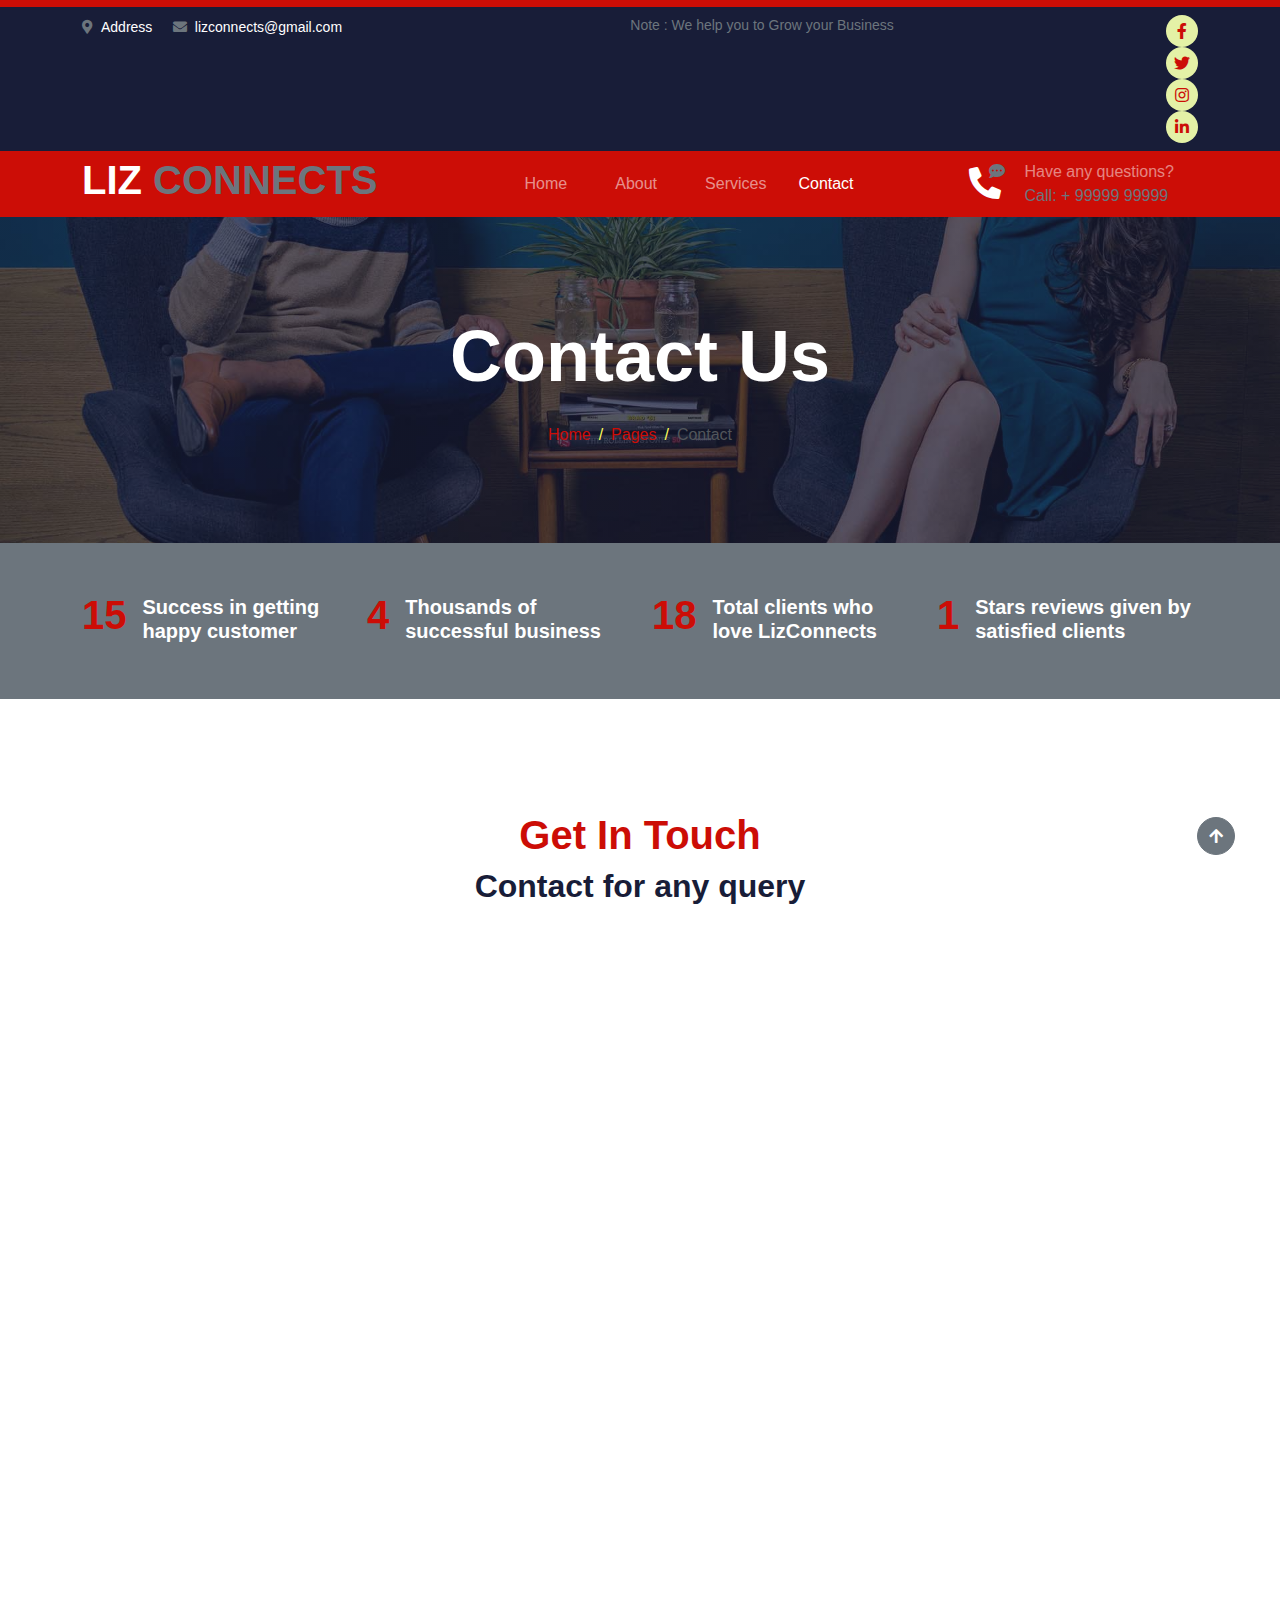
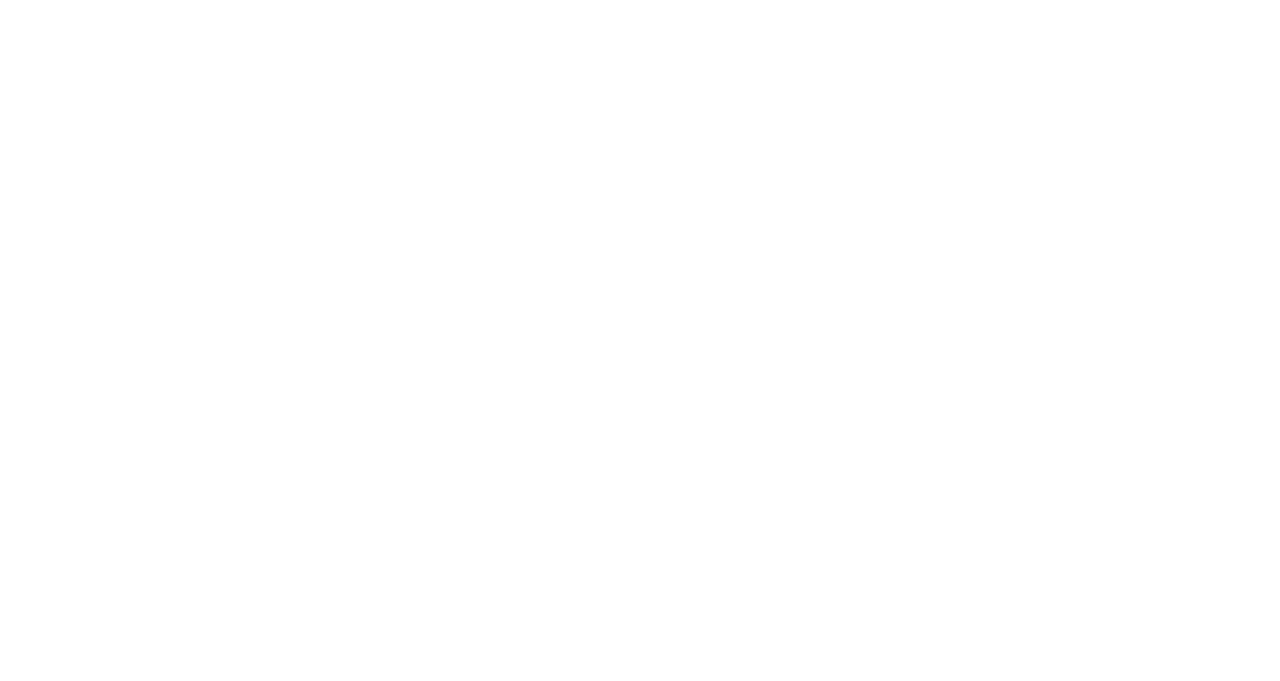
<file: contact.html>
<!DOCTYPE html>
<html lang="en">

    <head>
        <meta charset="utf-8">
        <title>LIZ CONNECTS</title>
        <meta content="width=device-width, initial-scale=1.0" name="viewport">
        <meta content="" name="keywords">
        <meta content="" name="description">

        <!-- Google Web Fonts -->
        <link rel="preconnect" href="https://fonts.googleapis.com">
        <link rel="icon" href="img/LIZ.png" type="image/png">
        <link rel="preconnect" href="https://fonts.gstatic.com" crossorigin>
        <link href="https://fonts.googleapis.com/css2?family=Inter:wght@400;500;600&family=Saira:wght@500;600;700&display=swap" rel="stylesheet"> 

        <!-- Icon Font Stylesheet -->
        <link href="https://cdnjs.cloudflare.com/ajax/libs/font-awesome/5.10.0/css/all.min.css" rel="stylesheet">
        <link href="https://cdn.jsdelivr.net/npm/bootstrap-icons@1.4.1/font/bootstrap-icons.css" rel="stylesheet">

        <!-- Libraries Stylesheet -->
        <link href="lib/animate/animate.min.css" rel="stylesheet">
        <link href="lib/owlcarousel/assets/owl.carousel.min.css" rel="stylesheet">

        <!-- Customized Bootstrap Stylesheet -->
        <link href="css/bootstrap.min.css" rel="stylesheet">

        <!-- Template Stylesheet -->
        <link href="css/style.css" rel="stylesheet">
    </head>

    <body>
        <!-- Spinner Start -->
        <div id="spinner" class="show position-fixed translate-middle w-100 vh-100 top-50 start-50 d-flex align-items-center justify-content-center">
            <div class="spinner-grow text-primary" role="status"></div>
        </div>
        <!-- Spinner End -->

      
        <!-- Topbar Start -->
        <div class="container-fluid bg-dark py-2 d-none d-md-flex">
            <div class="container">
                <div class="d-flex justify-content-between topbar">
                    <div class="top-info">
                        <small class="me-3 text-white"><a href="#"><i class="fas fa-map-marker-alt me-2 text-secondary"></i></a>Address</small>
                        <small class="me-3 text-white"><a href="#"><i class="fas fa-envelope me-2 text-secondary"></i></a>lizconnects@gmail.com</small>
                    </div>
                    <div id="note" class="text-secondary d-none d-xl-flex"><small>Note : We help you to Grow your Business</small></div>
                    <div class="top-link">
                        <a href="" class="bg-light nav-fill btn btn-sm-square rounded-circle"><i class="fab fa-facebook-f text-primary"></i></a>
                        <a href="" class="bg-light nav-fill btn btn-sm-square rounded-circle"><i class="fab fa-twitter text-primary"></i></a>
                        <a href="" class="bg-light nav-fill btn btn-sm-square rounded-circle"><i class="fab fa-instagram text-primary"></i></a>
                        <a href="" class="bg-light nav-fill btn btn-sm-square rounded-circle me-0"><i class="fab fa-linkedin-in text-primary"></i></a>
                    </div>
                </div>
            </div>
        </div>
        <!-- Topbar End -->

        <!-- Navbar Start -->
        <div class="container-fluid bg-primary">
            <div class="container">
                <nav class="navbar navbar-dark navbar-expand-lg py-0">
                    <a href="index.html" class="navbar-brand ">
                        <h1 class="text-white fw-bold d-block">LIZ<span class="text-secondary"> CONNECTS</span> </h1>
                        <!-- <img src="img/LIZ.png" alt="" height="60" width="320"> -->
                    </a>
                    <button type="button" class="navbar-toggler me-0" data-bs-toggle="collapse" data-bs-target="#navbarCollapse">
                        <span class="navbar-toggler-icon"></span>
                    </button>
                    <div class="collapse navbar-collapse bg-transparent" id="navbarCollapse">
                        <div class="navbar-nav ms-auto mx-xl-auto p-0">
                            <a href="index.html" class="nav-item nav-link mx-3">Home</a>
                            <a href="about.html" class="nav-item nav-link mx-3">About</a>
                            <!-- <a href="service.html" class="nav-item nav-link">Services</a> -->
                            <a href="project.html" class="nav-item nav-link  mx-3">Services</a>
                            <!-- <div class="nav-item dropdown">
                                <a href="#" class="nav-link dropdown-toggle" data-bs-toggle="dropdown">Pages</a>
                                <div class="dropdown-menu rounded">
                                    <a href="blog.html" class="dropdown-item">Our Blog</a>
                                    <a href="team.html" class="dropdown-item">Our Team</a>
                                    <a href="testimonial.html" class="dropdown-item">Testimonial</a>
                                    <a href="404.html" class="dropdown-item">404 Page</a>
                                </div> -->
                            <!-- </div> -->
                            <a href="contact.html" class="nav-item nav-link active">Contact</a>
                        </div>
                    </div>
                    <div class="d-none d-xl-flex flex-shirink-0">
                        <div id="phone-tada" class="d-flex align-items-center justify-content-center me-4">
                            <a href="" class="position-relative animated tada infinite">
                                <i class="fa fa-phone-alt text-white fa-2x"></i>
                                <div class="position-absolute" style="top: -7px; left: 20px;">
                                    <span><i class="fa fa-comment-dots text-secondary"></i></span>
                                </div>
                            </a>
                        </div>
                        <div class="d-flex flex-column pe-4 ">
                            <span class="text-white-50">Have any questions?</span>
                            <span class="text-secondary">Call: + 99999 99999</span>
                        </div>
                        <!-- <div class="d-flex align-items-center justify-content-center ms-4 ">
                            <a href="#"><i class="bi bi-search text-white fa-2x"></i> </a>
                        </div> -->
                    </div>
                </nav>
            </div>
        </div>
        <!-- Navbar End -->

        
        <!-- Page Header Start -->
        <div class="container-fluid page-header py-5">
            <div class="container text-center py-5">
                <h1 class="display-2 text-white mb-4 animated slideInDown">Contact Us</h1>
                <nav aria-label="breadcrumb animated slideInDown">
                    <ol class="breadcrumb justify-content-center mb-0">
                        <li class="breadcrumb-item"><a href="#">Home</a></li>
                        <li class="breadcrumb-item"><a href="#">Pages</a></li>
                        <li class="breadcrumb-item" aria-current="page">Contact</li>
                    </ol>
                </nav>
            </div>
        </div>
        <!-- Page Header End -->


              <!-- Fact Start desktop view-->
              <div class="container-fluid bg-secondary py-5 d-none d-lg-block">
                <div class="container">
                    <div class="row">
                        <div class="col-lg-3 wow fadeIn" data-wow-delay=".1s">
                            <div class="d-flex counter">
                                <h1 class="me-3 text-primary counter-value">99</h1>
                                <h5 class="text-white mt-1">Success in getting happy customer</h5>
                            </div>
                        </div>
                        <div class="col-lg-3 wow fadeIn" data-wow-delay=".3s">
                            <div class="d-flex counter">
                                <h1 class="me-3 text-primary counter-value">25</h1>
                                <h5 class="text-white mt-1">Thousands of successful business</h5>
                            </div>
                        </div>
                        <div class="col-lg-3 wow fadeIn" data-wow-delay=".5s">
                            <div class="d-flex counter">
                                <h1 class="me-3 text-primary counter-value">120</h1>
                                <h5 class="text-white mt-1">Total clients who love LizConnects</h5>
                            </div>
                        </div>
                        <div class="col-lg-3 wow fadeIn" data-wow-delay=".7s">
                            <div class="d-flex counter">
                                <h1 class="me-3 text-primary counter-value">5</h1>
                                <h5 class="text-white mt-1">Stars reviews given by satisfied clients</h5>
                            </div>
                        </div>
                    </div>
                </div>
            </div>
            <!-- Desktop view Fact End -->
    
    
        <!-- Fact Start mobile view-->
                <div class="container-fluid bg-secondary py-5 d-lg-none d-block">
                    <div class="container">
                        <div class="row">
                            <div class="col-lg-3 wow fadeIn" data-wow-delay=".1s">
                                <div class="d-flex counter">
                                    <h1 class="me-3 text-primary counter-value">&nbsp;99&nbsp;&nbsp;</h1>
                                    <h5 class="text-white mt-1">&nbsp;&nbsp;&nbsp;Success in getting happy customer</h5>
                                </div>
                            </div>
                            <div class="col-lg-3 wow fadeIn" data-wow-delay=".3s">
                                <div class="d-flex counter">
                                    <h1 class="me-3 text-primary counter-value">&nbsp;25&nbsp;&nbsp;</h1>
                                    <h5 class="text-white mt-1">&nbsp;&nbsp;&nbsp;Thousands of successful business</h5>
                                </div>
                            </div>
                            <div class="col-lg-3 wow fadeIn" data-wow-delay=".5s">
                                <div class="d-flex counter">
                                    <h1 class="me-3 text-primary counter-value">120</h1>
                                    <h5 class="text-white mt-1">Total clients who love LizConnects</h5>
                                </div>
                            </div>
                            <div class="col-lg-3 wow fadeIn" data-wow-delay=".7s">
                                <div class="d-flex counter">
                                    <h1 class="me-3 text-primary counter-value">&nbsp;5</h1>
                                    <h5 class="text-white mt-1">&nbsp;&nbsp;&nbsp;&nbsp;&nbsp;&nbsp;Stars reviews given by satisfied clients</h5>
                                </div>
                            </div>
                        </div>
                    </div>
                </div>
        <!-- mobile view Fact End -->


        <!-- Contact Start desktop view-->
        <div class="container-fluid py-5 mt-3 d-none d-lg-block">
            <div class="container py-5">
                <div class="text-center mx-auto pb-5 wow fadeIn" data-wow-delay=".3s" style="max-width: 600px;">
                    <h1 class="text-primary">Get In Touch</h1>
            <h2 class="mb-3 text-dark">Contact for any query</h2>
                    <!-- <p class="mb-2">The contact form is currently inactive. Get a functional and working contact form with Ajax & PHP in a few minutes. Just copy and paste the files, add a little code and you're done. <a href="https://htmlcodex.com/contact-form">Download Now</a>.</p> -->
                </div>
                <div class="contact-detail position-relative p-5">
                    <div class="row g-5 mb-5 justify-content-center">
                        <div class="col-xl-4 col-lg-6 wow fadeIn" data-wow-delay=".3s">
                            <div class="d-flex bg-light p-3 rounded">
                                <div class="flex-shrink-0 btn-square bg-secondary rounded-circle" style="width: 64px; height: 64px;">
                                    <i class="fas fa-map-marker-alt text-white"></i>
                                </div>
                                <div class="ms-3">
                                    <h4 class="text-primary">Address</h4>
                                    <a href="https://goo.gl/maps/Zd4BCynmTb98ivUJ6" target="_blank" class="h6">Sivakasi</a>
                                </div>
                            </div>
                        </div>
                        <div class="col-xl-4 col-lg-6 wow fadeIn" data-wow-delay=".5s">
                            <div class="d-flex bg-light p-3 rounded">
                                <div class="flex-shrink-0 btn-square bg-secondary rounded-circle" style="width: 64px; height: 64px;">
                                    <i class="fa fa-phone text-white"></i>
                                </div>
                                <div class="ms-3">
                                    <h4 class="text-primary">Call Us</h4>
                                    <a class="h6" href="tel:+91 99999 99999" target="_blank">+91 99999 99999</a>
                                </div>
                            </div>
                        </div>
                        <div class="col-xl-4 col-lg-6 wow fadeIn" data-wow-delay=".7s">
                            <div class="d-flex bg-light p-3 rounded">
                                <div class="flex-shrink-0 btn-square bg-secondary rounded-circle" style="width: 64px; height: 64px;">
                                    <i class="fa fa-envelope text-white"></i>
                                </div>
                                <div class="ms-3">
                                    <h4 class="text-primary">Email Us</h4>
                                    <a class="h6" href="mailto:lizconnects@gmail.com" target="_blank">lizconnects@gmail.com</a>
                                </div>
                            </div>
                        </div>
                    </div>
                    <div class="row g-5">
                        <div class="col-lg-6 wow fadeIn" data-wow-delay=".3s">
                            <div class="p-5 h-100 rounded contact-map">
                                <iframe class="rounded w-100 h-100" src="https://www.google.com/maps/embed?pb=!1m18!1m12!1m3!1d3025.4710403339755!2d-73.82241512404069!3d40.685622471397615!2m3!1f0!2f0!3f0!3m2!1i1024!2i768!4f13.1!3m3!1m2!1s0x89c26749046ee14f%3A0xea672968476d962c!2s123rd%20St%2C%20Queens%2C%20NY%2C%20USA!5e0!3m2!1sen!2sbd!4v1686493221834!5m2!1sen!2sbd" style="border:0;" allowfullscreen="" loading="lazy" referrerpolicy="no-referrer-when-downgrade"></iframe>
                            </div>
                        </div>
                        <div class="col-lg-6 wow fadeIn" data-wow-delay=".5s">
                            <div class="p-5 rounded contact-form">
                                <div class="mb-4">
                                    <input type="text" class="form-control border-0 py-3" placeholder="Your Name">
                                </div>
                                <div class="mb-4">
                                    <input type="email" class="form-control border-0 py-3" placeholder="Your Email">
                                </div>
                                <div class="mb-4">
                                    <input type="text" class="form-control border-0 py-3" placeholder="Project">
                                </div>
                                <div class="mb-4">
                                    <textarea class="w-100 form-control border-0 py-3" rows="6" cols="10" placeholder="Message"></textarea>
                                </div>
                                <div class="text-start">
                                    <button class="btn bg-primary text-white py-3 px-5" type="button">Send Message</button>
                                </div>
                            </div>
                        </div>
                    </div>
                </div>
            </div> 
        </div>
        <!-- desktop view Contact End -->



<!-- Contact Start mobile view-->
<div class="container-fluid py-5 mt-1 d-block d-lg-none">
    <div class="container py-5">
        <div class="text-center mx-auto pb-5 wow fadeIn" data-wow-delay=".3s" style="max-width: 600px;">
            <h1 class="text-primary">Get In Touch</h1>
            <h2 class="mb-3 text-dark">Contact for any query</h2>
            <!-- <p class="mb-2">The contact form is currently inactive. Get a functional and working contact form with Ajax & PHP in a few minutes. Just copy and paste the files, add a little code and you're done. <a href="https://htmlcodex.com/contact-form">Download Now</a>.</p> -->
        </div>
        <div class="contact-detail position-relative p-1">
            <div class="row g-1 mb-5 justify-content-center">
                <div class="col-xl-4 col-lg-6 wow fadeIn" data-wow-delay=".3s">
                    <div class="d-flex bg-light p-1 rounded">
                        <div class="flex-shrink-0 btn-square bg-secondary rounded-circle" style="width: 64px; height: 64px;">
                            <i class="fas fa-map-marker-alt text-white"></i>
                        </div>
                        <div class="ms-3">
                            <h4 class="text-primary mb-3">Address</h4>
                            <a href="https://goo.gl/maps/Zd4BCynmTb98ivUJ6" target="_blank" class="h6">Sivakasi</a>
                        </div>
                    </div>
                </div>
                <div class="col-xl-4 col-lg-6 wow fadeIn" data-wow-delay=".5s">
                    <div class="d-flex bg-light p-3 rounded">
                        <div class="flex-shrink-0 btn-square bg-secondary rounded-circle" style="width: 64px; height: 64px;">
                            <i class="fa fa-phone text-white"></i>
                        </div>
                        <div class="ms-3">
                            <h4 class="text-primary  mb-3">Call Us</h4>
                            <a class="h6" href="tel:+91 99999 99999" target="_blank">+91 99999 99999</a>
                        </div>
                    </div>
                </div>
                <div class="col-xl-4 col-lg-6 wow fadeIn" data-wow-delay=".7s">
                    <div class="d-flex bg-light p-3 rounded">
                        <div class="flex-shrink-0 btn-square bg-secondary rounded-circle" style="width: 64px; height: 64px;">
                            <i class="fa fa-envelope text-white"></i>
                        </div>
                        <div class="ms-3">
                            <h4 class="text-primary  mb-3">Email Us</h4>
                            <a class="h6" href="mailto:lizconnects@gmail.com" target="_blank">lizconnects@gmail.com</a>
                        </div>
                    </div>
                </div>
            </div>
            <div class="row g-5">
                <div class="col-lg-6 wow fadeIn" data-wow-delay=".3s">
                    <div class="p-2 h-100 rounded contact-map">
                        <iframe class="rounded w-100 h-100" src="https://www.google.com/maps/embed?pb=!1m18!1m12!1m3!1d3025.4710403339755!2d-73.82241512404069!3d40.685622471397615!2m3!1f0!2f0!3f0!3m2!1i1024!2i768!4f13.1!3m3!1m2!1s0x89c26749046ee14f%3A0xea672968476d962c!2s123rd%20St%2C%20Queens%2C%20NY%2C%20USA!5e0!3m2!1sen!2sbd!4v1686493221834!5m2!1sen!2sbd" style="border:0;" allowfullscreen="" loading="lazy" referrerpolicy="no-referrer-when-downgrade"></iframe>
                    </div>
                </div>
                <div class="col-lg-6 wow fadeIn" data-wow-delay=".5s">
                    <div class="p-2 rounded contact-form">
                        <div class="mb-3 mt-2">
                            <input type="text" class="form-control border-0 py-3" placeholder="Your Name">
                        </div>
                        <div class="mb-3">
                            <input type="email" class="form-control border-0 py-3" placeholder="Your Email">
                        </div>
                        <div class="mb-3">
                            <input type="text" class="form-control border-0 py-3" placeholder="Project">
                        </div>
                        <div class="mb-3">
                            <textarea class="w-100 form-control border-0 py-3" rows="6" cols="10" placeholder="Message"></textarea>
                        </div>
                        <div class="text-start">
                            <button class="btn bg-primary text-white py-3 px-5" type="button">Send Message</button>
                        </div>
                    </div>
                </div>
            </div>
        </div>
    </div> 
</div>
<!-- mobile view Contact End -->






        <!-- Footer Start -->
        <div class="container-fluid footer bg-dark wow fadeIn" data-wow-delay=".3s">
            <div class="container pt-5 pb-4">
                <div class="row g-5">
                    <div class="col-lg-4 col-md-6">
                        <a href="index.html">
                            <h3 class="text-white fw-bold d-block">LIZ<span class="text-secondary"> CONNECTS</span> </h3>
                        </a>
                        <p class="mt-4 text-light">Team of well expert developers and consultants, we offer all kind of services to all industries with a tailor-made solution.</p>
                        <div class="d-flex hightech-link">
                            <a href="" class="btn-light nav-fill btn btn-square rounded-circle me-2"><i class="fab fa-facebook-f text-primary"></i></a>
                            <a href="" class="btn-light nav-fill btn btn-square rounded-circle me-2"><i class="fab fa-twitter text-primary"></i></a>
                            <a href="" class="btn-light nav-fill btn btn-square rounded-circle me-2"><i class="fab fa-instagram text-primary"></i></a>
                            <a href="" class="btn-light nav-fill btn btn-square rounded-circle me-0"><i class="fab fa-linkedin-in text-primary"></i></a>
                        </div>
                    </div>
                    <div class="col-lg-4 col-md-6">
                        <a href="#" class="h3 text-secondary">Quick Link</a>
                        <div class="mt-4 d-flex flex-column short-link">
                            <a href="index.html" class="mb-2 text-white"><i class="fas fa-angle-right text-secondary me-2"></i>Home</a>
                            <a href="about.html" class="mb-2 text-white"><i class="fas fa-angle-right text-secondary me-2"></i>About us</a>
                            <a href="project.html" class="mb-2 text-white"><i class="fas fa-angle-right text-secondary me-2"></i>Our Services</a>
                            <a href="contact.html" class="mb-2 text-white"><i class="fas fa-angle-right text-secondary me-2"></i>Contact us</a>
                           
                            <!-- <a href="" class="mb-2 text-white"><i class="fas fa-angle-right text-secondary me-2"></i>Our Projects</a> -->
                            <!-- <a href="" class="mb-2 text-white"><i class="fas fa-angle-right text-secondary me-2"></i>Latest Blog</a> -->
                        </div>
                    </div>
                    <!-- <div class="col-lg-3 col-md-6">
                        <a href="#" class="h3 text-secondary">Help Link</a>
                        <div class="mt-4 d-flex flex-column help-link">
                            <a href="" class="mb-2 text-white"><i class="fas fa-angle-right text-secondary me-2"></i>Terms Of use</a>
                            <a href="" class="mb-2 text-white"><i class="fas fa-angle-right text-secondary me-2"></i>Privacy Policy</a>
                            <a href="" class="mb-2 text-white"><i class="fas fa-angle-right text-secondary me-2"></i>Helps</a>
                            <a href="" class="mb-2 text-white"><i class="fas fa-angle-right text-secondary me-2"></i>FQAs</a>
                            <a href="" class="mb-2 text-white"><i class="fas fa-angle-right text-secondary me-2"></i>Contact</a>
                        </div>
                    </div> -->
                    <div class="col-lg-4 col-md-6">
                        <a href="#" class="h3 text-secondary">Contact Us</a>
                        <div class="text-white mt-4 d-flex flex-column contact-link">
                            <a href="#" class="pb-3 text-light border-bottom border-primary"><i class="fas fa-map-marker-alt text-secondary me-2"></i> Address</a>
                            <a href="#" class="py-3 text-light border-bottom border-primary"><i class="fas fa-phone-alt text-secondary me-2"></i> 99999 99999</a>
                            <a href="#" class="py-3 text-light border-bottom border-primary"><i class="fas fa-envelope text-secondary me-2"></i> lizconnects@gmail.com</a>
                        </div>
                    </div>
                </div>
                <hr class="text-light mt-5 mb-4">
                <div class="row">
                    <div class="col-md-6 text-center text-md-start">
                        <span class="text-light"><a href="#" class="text-secondary"><i class="fas fa-copyright text-secondary me-2"></i>Lizconnects</a>, All right reserved.</span>
                    </div>
                    <div class="col-md-6 text-center text-md-end">
                        <!--/*** This template is free as long as you keep the footer author’s credit link/attribution link/backlink. If you'd like to use the template without the footer author’s credit link/attribution link/backlink, you can purchase the Credit Removal License from "https://htmlcodex.com/credit-removal". Thank you for your support. ***/-->
                        <span class="text-light">Designed By<a href="#" class="text-secondary"> Gobigg.net</a>  </span>
                    </div>
                </div>
            </div>
        </div>
        <!-- Footer End -->


        <!-- Back to Top -->
        <a href="#" class="btn btn-secondary btn-square rounded-circle back-to-top"><i class="fa fa-arrow-up text-white"></i></a>

        
        <!-- JavaScript Libraries -->
        <script src="https://ajax.googleapis.com/ajax/libs/jquery/3.6.4/jquery.min.js"></script>
        <script src="https://cdn.jsdelivr.net/npm/bootstrap@5.0.0/dist/js/bootstrap.bundle.min.js"></script>
        <script src="lib/wow/wow.min.js"></script>
        <script src="lib/easing/easing.min.js"></script>
        <script src="lib/waypoints/waypoints.min.js"></script>
        <script src="lib/owlcarousel/owl.carousel.min.js"></script>

        <!-- Template Javascript -->
        <script src="js/main.js"></script>
    </body>

</html>
</file>
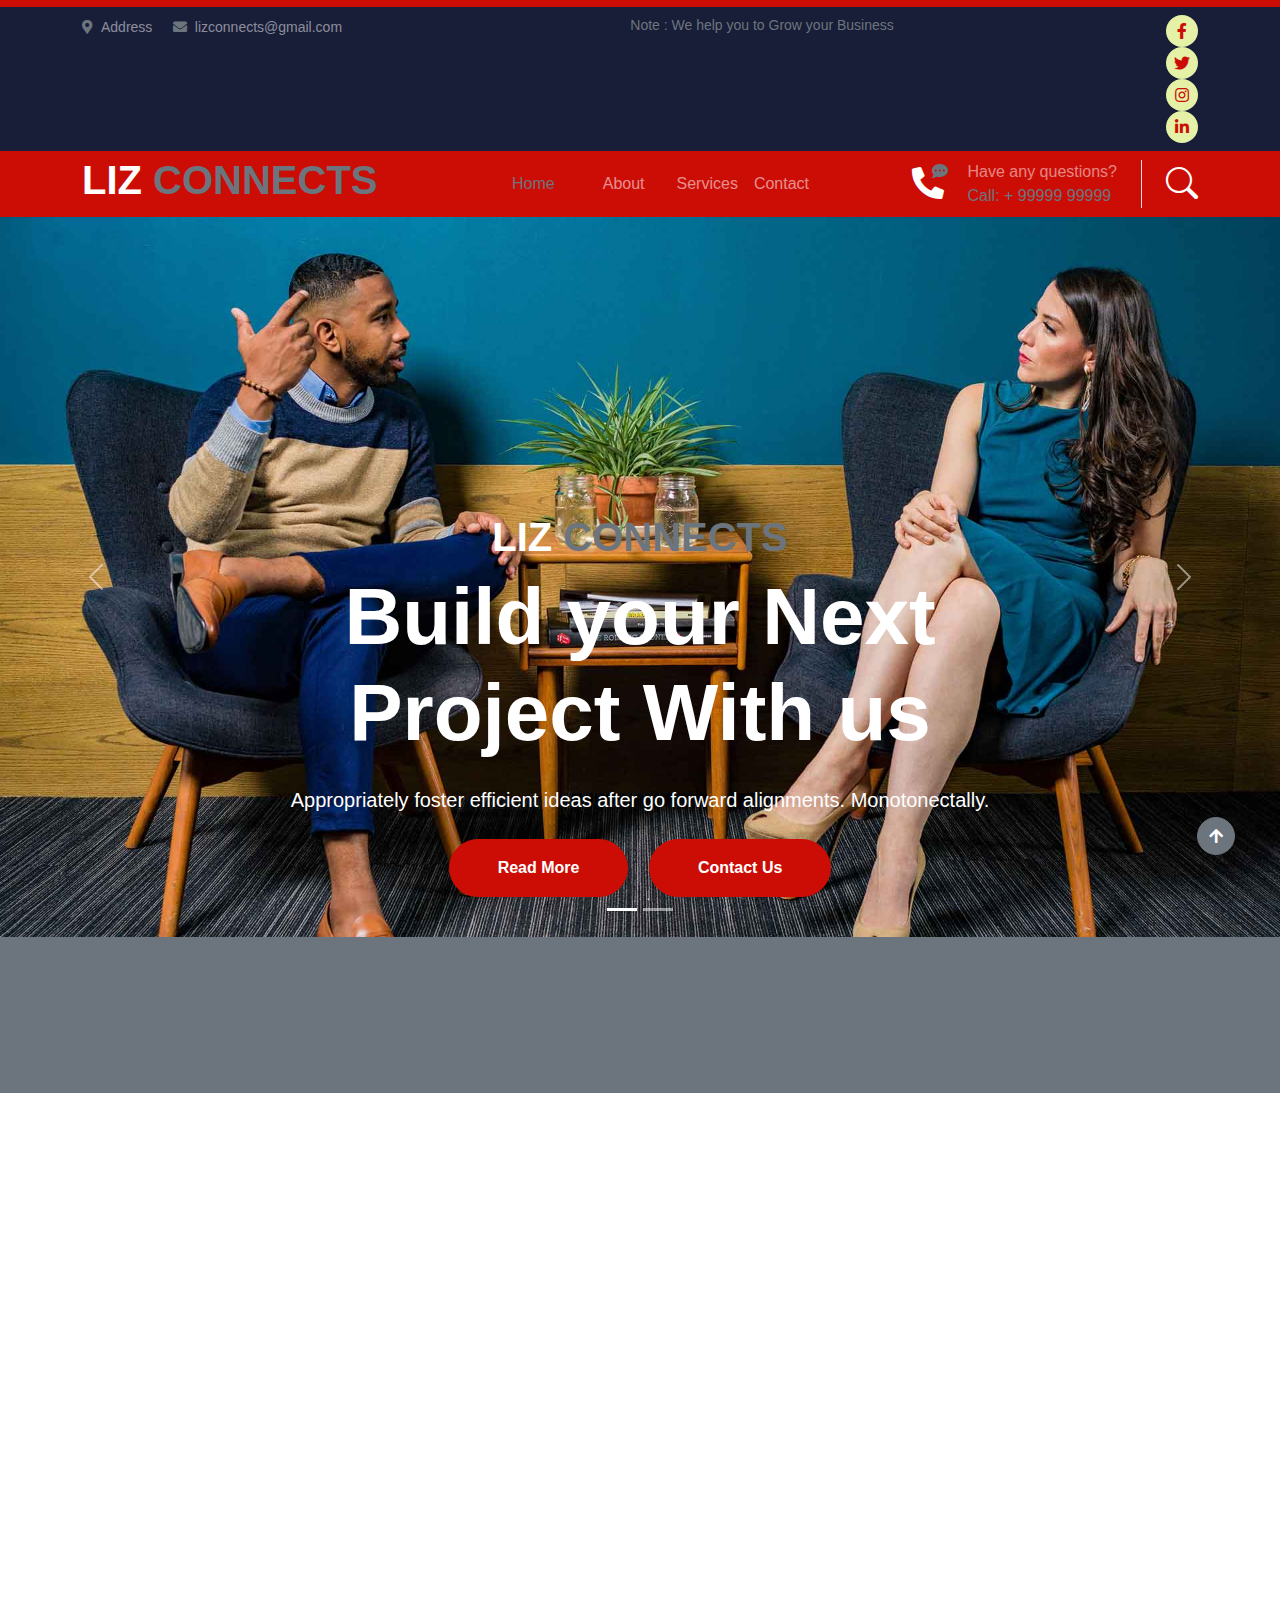
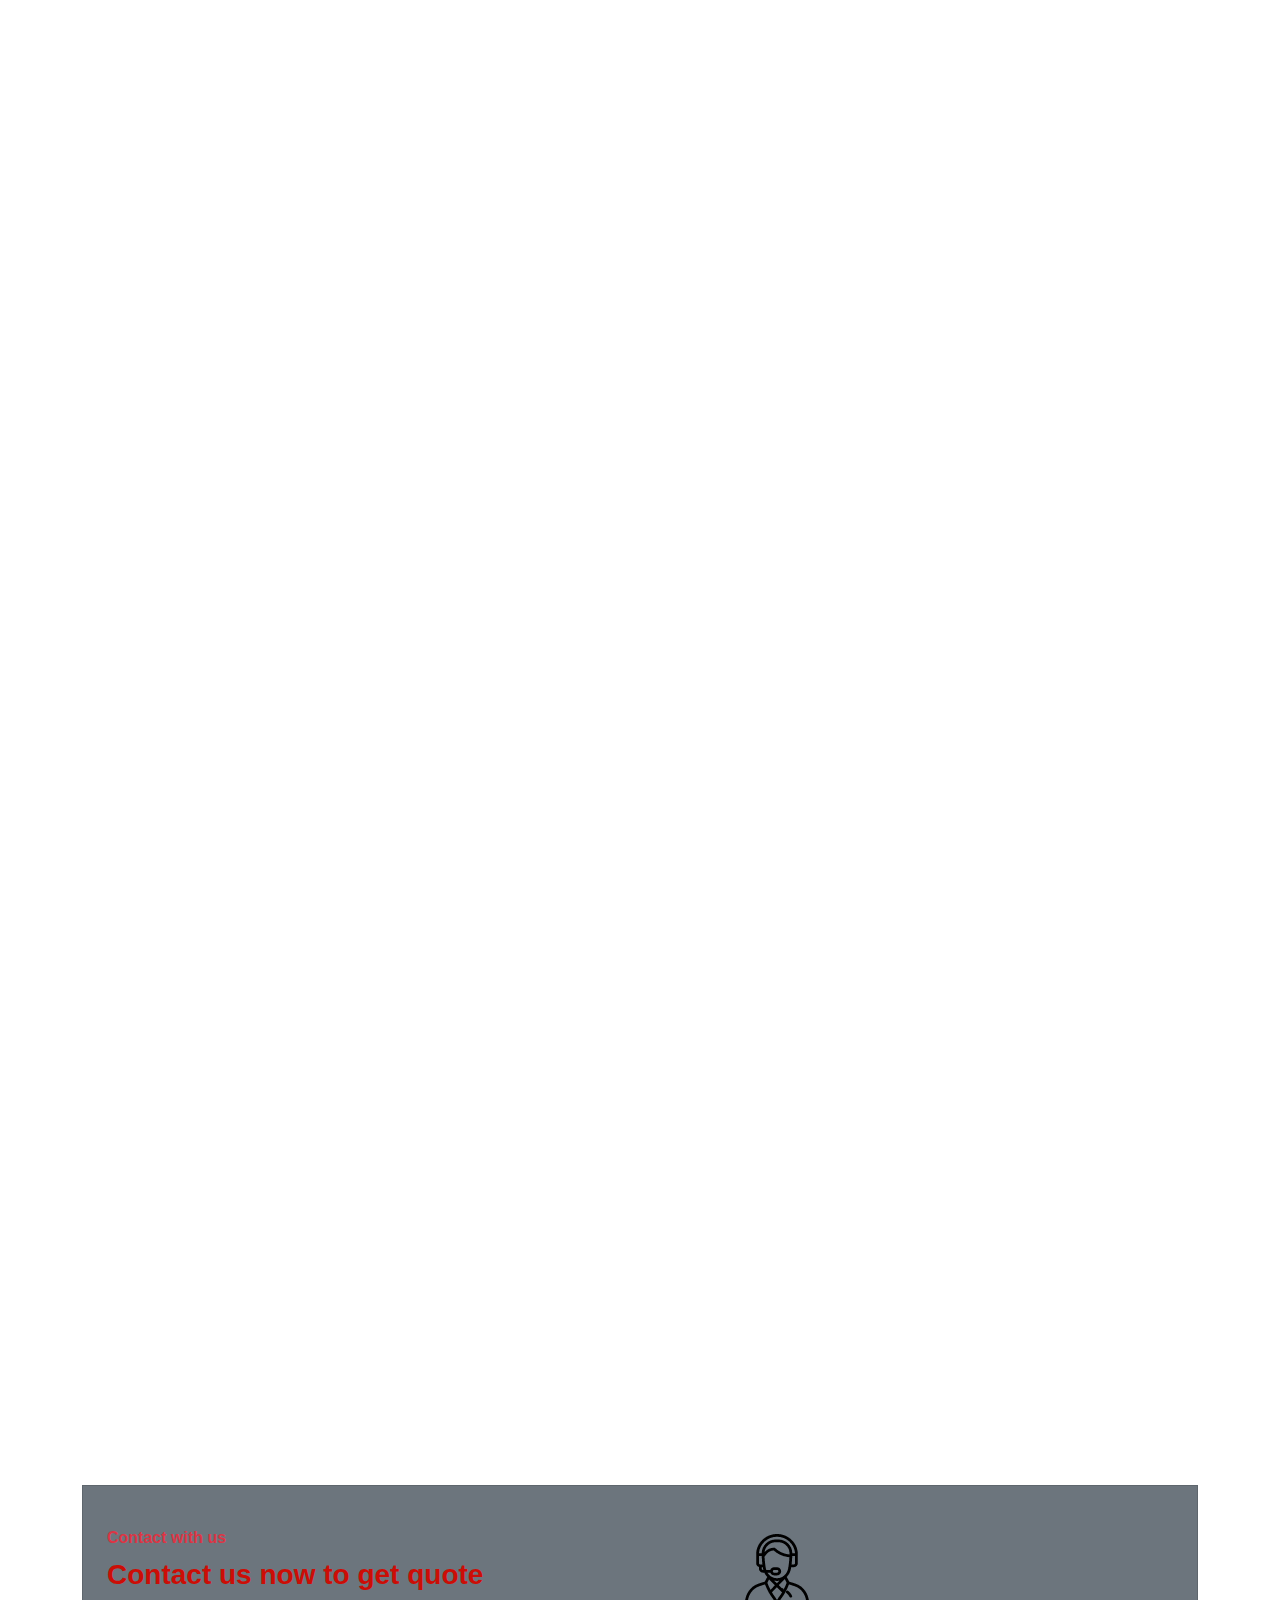
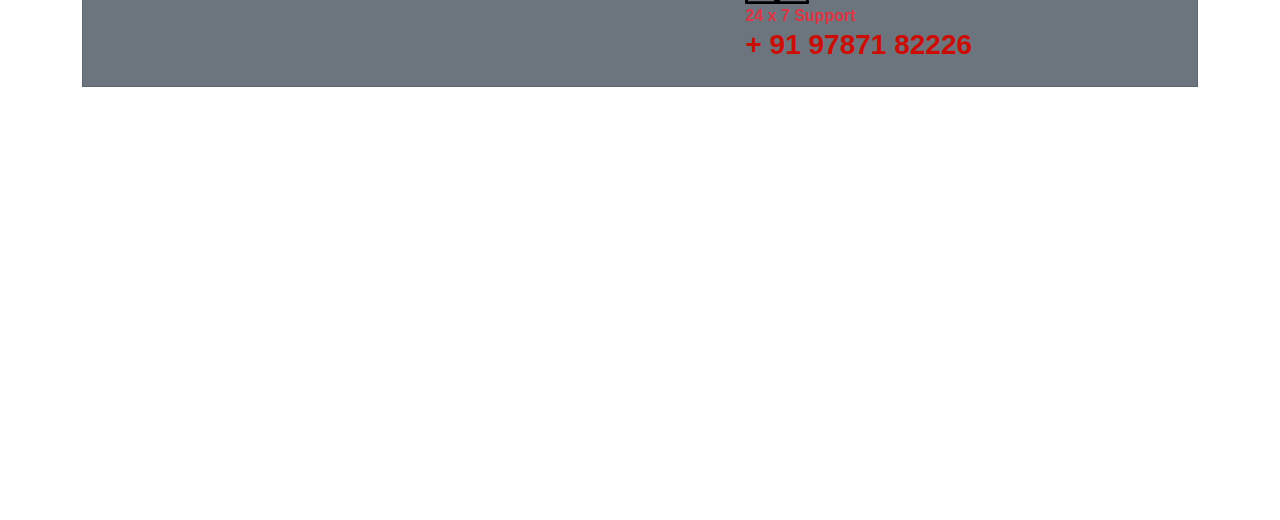
<file: index - Copy.html>
<!DOCTYPE html>
<html lang="en">

    <head>
        <meta charset="utf-8">
        <title>LIZ CONNECTS</title>
        <meta content="width=device-width, initial-scale=1.0" name="viewport">
        <meta content="" name="keywords">
        <meta content="" name="description">

        <!-- Google Web Fonts -->
        <link rel="preconnect" href="https://fonts.googleapis.com">
        <link rel="preconnect" href="https://fonts.gstatic.com" crossorigin>
        <link href="https://fonts.googleapis.com/css2?family=Inter:wght@400;500;600&family=Saira:wght@500;600;700&display=swap" rel="stylesheet"> 

        <!-- Icon Font Stylesheet -->
        <link href="https://cdnjs.cloudflare.com/ajax/libs/font-awesome/5.10.0/css/all.min.css" rel="stylesheet">
        <link href="https://cdn.jsdelivr.net/npm/bootstrap-icons@1.4.1/font/bootstrap-icons.css" rel="stylesheet">

        <!-- Libraries Stylesheet -->
        <link href="lib/animate/animate.min.css" rel="stylesheet">
        <link href="lib/owlcarousel/assets/owl.carousel.min.css" rel="stylesheet">

        <!-- Customized Bootstrap Stylesheet -->
        <link href="css/bootstrap.min.css" rel="stylesheet">

        <!-- Template Stylesheet -->
        <link href="css/style.css" rel="stylesheet">
    </head>

    <body>
        <!-- Spinner Start -->
        <div id="spinner" class="show position-fixed translate-middle w-100 vh-100 top-50 start-50 d-flex align-items-center justify-content-center">
            <div class="spinner-grow text-primary" role="status"></div>
        </div>
        <!-- Spinner End -->

        <!-- Topbar Start -->
        <div class="container-fluid bg-dark py-2 d-none d-md-flex">
            <div class="container">
                <div class="d-flex justify-content-between topbar">
                    <div class="top-info">
                        <small class="me-3 text-white-50"><a href="#"><i class="fas fa-map-marker-alt me-2 text-secondary"></i></a>Address</small>
                        <small class="me-3 text-white-50"><a href="#"><i class="fas fa-envelope me-2 text-secondary"></i></a>lizconnects@gmail.com</small>
                    </div>
                    <div id="note" class="text-secondary d-none d-xl-flex"><small>Note : We help you to Grow your Business</small></div>
                    <div class="top-link">
                        <a href="" class="bg-light nav-fill btn btn-sm-square rounded-circle"><i class="fab fa-facebook-f text-primary"></i></a>
                        <a href="" class="bg-light nav-fill btn btn-sm-square rounded-circle"><i class="fab fa-twitter text-primary"></i></a>
                        <a href="" class="bg-light nav-fill btn btn-sm-square rounded-circle"><i class="fab fa-instagram text-primary"></i></a>
                        <a href="" class="bg-light nav-fill btn btn-sm-square rounded-circle me-0"><i class="fab fa-linkedin-in text-primary"></i></a>
                    </div>
                </div>
            </div>
        </div>
        <!-- Topbar End -->

        <!-- Navbar Start -->
        <div class="container-fluid bg-primary">
            <div class="container">
                <nav class="navbar navbar-dark navbar-expand-lg py-0">
                    <a href="index.html" class="navbar-brand">
                        <h1 class="text-white fw-bold d-block">LIZ <span class="text-secondary">CONNECTS</span> </h1>
                    </a>
                    <button type="button" class="navbar-toggler me-0" data-bs-toggle="collapse" data-bs-target="#navbarCollapse">
                        <span class="navbar-toggler-icon"></span>
                    </button>
                    <div class="collapse navbar-collapse bg-transparent" id="navbarCollapse">
                        <div class="navbar-nav ms-auto mx-xl-auto p-0">
                            <a href="index.html" class="nav-item nav-link active text-secondary mx-3">Home</a>
                            <a href="about.html" class="nav-item nav-link mx-3">About</a>
                            <!-- <a href="service.html" class="nav-item nav-link">Services</a> -->
                            <a href="project.html mx-3" class="nav-item nav-link">Services</a>
                            <!-- <div class="nav-item dropdown">
                                <a href="#" class="nav-link dropdown-toggle" data-bs-toggle="dropdown">Pages</a>
                                <div class="dropdown-menu rounded">
                                    <a href="blog.html" class="dropdown-item">Our Blog</a>
                                    <a href="team.html" class="dropdown-item">Our Team</a>
                                    <a href="testimonial.html" class="dropdown-item">Testimonial</a>
                                    <a href="404.html" class="dropdown-item">404 Page</a>
                                </div>
                            </div> -->
                            <a href="contact.html" class="nav-item nav-link">Contact</a>
                        </div>
                    </div>
                    <div class="d-none d-xl-flex flex-shirink-0">
                        <div id="phone-tada" class="d-flex align-items-center justify-content-center me-4">
                            <a href="" class="position-relative animated tada infinite">
                                <i class="fa fa-phone-alt text-white fa-2x"></i>
                                <div class="position-absolute" style="top: -7px; left: 20px;">
                                    <span><i class="fa fa-comment-dots text-secondary"></i></span>
                                </div>
                            </a>
                        </div>
                        <div class="d-flex flex-column pe-4 border-end">
                            <span class="text-white-50">Have any questions?</span>
                            <span class="text-secondary">Call: + 99999 99999</span>
                        </div>
                        <div class="d-flex align-items-center justify-content-center ms-4 ">
                            <a href="#"><i class="bi bi-search text-white fa-2x"></i> </a>
                        </div>
                    </div>
                </nav>
            </div>
        </div>
        <!-- Navbar End -->

        <!-- Carousel Start -->
        <div class="container-fluid px-0">
            <div id="carouselId" class="carousel slide" data-bs-ride="carousel">
                <ol class="carousel-indicators">
                    <li data-bs-target="#carouselId" data-bs-slide-to="0" class="active" aria-current="true" aria-label="First slide"></li>
                    <li data-bs-target="#carouselId" data-bs-slide-to="1" aria-label="Second slide"></li>
                </ol>
                <div class="carousel-inner" role="listbox">
                    <div class="carousel-item active">
                        <img src="img/carousel-1.jpg" class="img-fluid" alt="First slide">
                        <div class="carousel-caption">
                            <div class="container carousel-content">
                                <h1 class="text-white fw-bold d-block">LIZ <span class="text-secondary"> CONNECTS</span> </h1>
                                <h4 class="text-white display-1 mb-4 animated fadeInRight">Build your Next Project With us</h4>
                                <p class="mb-4 text-white fs-5 animated fadeInDown">Appropriately foster efficient ideas after go forward alignments. Monotonectally.</p>
                                <a href="project.html" class="me-2"><button type="button" class="px-4 py-sm-3 px-sm-5 btn btn-primary rounded-pill carousel-content-btn1 animated fadeInLeft">Read More</button></a>
                                <a href="contact.html" class="ms-2"><button type="button" class="px-4 py-sm-3 px-sm-5 btn btn-primary rounded-pill carousel-content-btn2 animated fadeInRight">Contact Us</button></a>
                            </div>
                        </div>
                    </div>
                    <div class="carousel-item">
                        <img src="img/carousel-2.jpg" class="img-fluid" alt="Second slide">
                        <div class="carousel-caption">
                            <div class="container carousel-content">
                                <h1 class="text-white fw-bold d-block">LIZ <span class="text-secondary"> CONNECTS</span> </h1>
                                <h1 class="text-white display-1 mb-4 animated fadeInLeft">Quality Digital Services You Really Need!</h1>
                                <!-- <p class="mb-4 text-white fs-5 animated fadeInDown">Lorem ipsum dolor sit amet elit. Sed efficitur quis purus ut interdum. Pellentesque aliquam dolor eget urna ultricies tincidunt.</p> -->
                                <a href="project.html" class="me-2"><button type="button" class="px-4 py-sm-3 px-sm-5 btn btn-primary rounded-pill carousel-content-btn1 animated fadeInLeft">Read More</button></a>
                                <a href="contact.html" class="ms-2"><button type="button" class="px-4 py-sm-3 px-sm-5 btn btn-primary rounded-pill carousel-content-btn2 animated fadeInRight">Contact Us</button></a>
                            </div>
                        </div>
                    </div>
                </div>
                <button class="carousel-control-prev" type="button" data-bs-target="#carouselId" data-bs-slide="prev">
                    <span class="carousel-control-prev-icon" aria-hidden="true"></span>
                    <span class="visually-hidden">Previous</span>
                </button>
                <button class="carousel-control-next" type="button" data-bs-target="#carouselId" data-bs-slide="next">
                    <span class="carousel-control-next-icon" aria-hidden="true"></span>
                    <span class="visually-hidden">Next</span>
                </button>
            </div>
        </div>
        <!-- Carousel End -->


        <!-- Fact Start -->
        <div class="container-fluid bg-secondary py-5">
            <div class="container">
                <div class="row">
                    <div class="col-lg-3 wow fadeIn" data-wow-delay=".1s">
                        <div class="d-flex counter">
                            <h1 class="me-3 text-primary counter-value">99</h1>
                            <h5 class="text-white mt-1">Success in getting happy customer</h5>
                        </div>
                    </div>
                    <div class="col-lg-3 wow fadeIn" data-wow-delay=".3s">
                        <div class="d-flex counter">
                            <h1 class="me-3 text-primary counter-value">25</h1>
                            <h5 class="text-white mt-1">Thousands of successful business</h5>
                        </div>
                    </div>
                    <div class="col-lg-3 wow fadeIn" data-wow-delay=".5s">
                        <div class="d-flex counter">
                            <h1 class="me-3 text-primary counter-value">120</h1>
                            <h5 class="text-white mt-1">Total clients who love LizConnects</h5>
                        </div>
                    </div>
                    <div class="col-lg-3 wow fadeIn" data-wow-delay=".7s">
                        <div class="d-flex counter">
                            <h1 class="me-3 text-primary counter-value">5</h1>
                            <h5 class="text-white mt-1">Stars reviews given by satisfied clients</h5>
                        </div>
                    </div>
                </div>
            </div>
        </div>
        <!-- Fact End -->


        <!-- About Start -->
        <div class="container-fluid py-1 my-5">
            <div class="container pt-1">
                <div class="row g-5">
                    <div class="col-lg-5 col-md-6 col-sm-12 wow fadeIn" data-wow-delay=".3s">
                        <div class="h-100 position-relative">
                            <img src="img/about-1.jpg" class="img-fluid w-100 rounded mt-3" alt="" >
                            <div class="position-absolute w-75" style="top: 25%; left: 25%;">
                                <!-- <img src="img/about-2.jpg" class="img-fluid w-100 rounded" alt=""> -->
                            </div>
                        </div>
                    </div>
                    <div class="col-lg-7 col-md-6 col-sm-12 wow fadeIn" data-wow-delay=".5s">
                        <!-- <h5 class="text-primary">About Us</h5> -->
                        <h1 class="mb-4 mt-5">LIZ CONNECTS</h1>
                        <p>Our team consists of dynamic individuals from different works of life with years of experience in the IT industry. Every member is passionate about developing world-class software. This is why we have developed a work ethic that accommodates constant improvement and learning. You will find every member of our team friendly and open-minded. We are always ready to take into consideration your inputs and ideas in order to achieve a final result that will be efficient and meets all of your needs.</p>
                        <!-- <p class="mb-4">Pellentesque aliquam dolor eget urna ultricies tincidunt. Nam volutpat libero sit amet leo cursus, ac viverra eros tristique. Morbi quis quam mi. Cras vel gravida eros. Proin scelerisque quam nec elementum viverra. Suspendisse viverra hendrerit diam in tempus.</p> -->
                        <a href="about.html" class="btn btn-secondary rounded-pill px-5 py-3 text-white">More Details</a>
                    </div>
                </div>
            </div>
        </div>
        <!-- About End -->


        <!-- Services Start -->
        <!-- <div class="container-fluid services py-5 mb-5">
            <div class="container">
                <div class="text-center mx-auto pb-5 wow fadeIn" data-wow-delay=".3s" style="max-width: 600px;">
                    <h5 class="text-primary">Our Services</h5>
                    <h1>Services Built Specifically For Your Business</h1>
                </div>
                <div class="row g-5 services-inner">
                    <div class="col-md-6 col-lg-4 wow fadeIn" data-wow-delay=".3s">
                        <div class="services-item bg-light">
                            <div class="p-4 text-center services-content">
                                <div class="services-content-icon">
                                    <i class="fa fa-code fa-7x mb-4 text-primary"></i>
                                    <h4 class="mb-3">Web Design</h4>
                                    <p class="mb-4">Lorem ipsum dolor sit amet elit. Sed efficitur quis purus ut interdum. Aliquam dolor eget urna ultricies tincidunt.</p>
                                    <a href="" class="btn btn-secondary text-white px-5 py-3 rounded-pill">Read More</a>
                                </div>
                            </div>
                        </div>
                    </div>
                    <div class="col-md-6 col-lg-4 wow fadeIn" data-wow-delay=".5s">
                        <div class="services-item bg-light">
                            <div class="p-4 text-center services-content">
                                <div class="services-content-icon">
                                    <i class="fa fa-file-code fa-7x mb-4 text-primary"></i>
                                    <h4 class="mb-3">Web Development</h4>
                                    <p class="mb-4">Lorem ipsum dolor sit amet elit. Sed efficitur quis purus ut interdum. Aliquam dolor eget urna ultricies tincidunt.</p>
                                    <a href="" class="btn btn-secondary text-white px-5 py-3 rounded-pill">Read More</a>
                                </div>
                            </div>
                        </div>
                    </div>
                    <div class="col-md-6 col-lg-4 wow fadeIn" data-wow-delay=".7s">
                        <div class="services-item bg-light">
                            <div class="p-4 text-center services-content">
                                <div class="services-content-icon">
                                    <i class="fa fa-external-link-alt fa-7x mb-4 text-primary"></i>
                                    <h4 class="mb-3">UI/UX Design</h4>
                                    <p class="mb-4">Lorem ipsum dolor sit amet elit. Sed efficitur quis purus ut interdum. Aliquam dolor eget urna ultricies tincidunt.</p>
                                    <a href="" class="btn btn-secondary text-white px-5 py-3 rounded-pill">Read More</a>
                                </div>
                            </div>
                        </div>
                    </div>
                    <div class="col-md-6 col-lg-4 wow fadeIn" data-wow-delay=".3s">
                        <div class="services-item bg-light">
                            <div class="p-4 text-center services-content">
                                <div class="services-content-icon">
                                    <i class="fas fa-user-secret fa-7x mb-4 text-primary"></i>
                                    <h4 class="mb-3">Web Cecurity</h4>
                                    <p class="mb-4">Lorem ipsum dolor sit amet elit. Sed efficitur quis purus ut interdum. Aliquam dolor eget urna ultricies tincidunt.</p>
                                    <a href="" class="btn btn-secondary text-white px-5 py-3 rounded-pill">Read More</a>
                                </div>
                                
                            </div>
                        </div>
                    </div>
                    <div class="col-md-6 col-lg-4 wow fadeIn" data-wow-delay=".5s">
                        <div class="services-item bg-light">
                            <div class="p-4 text-center services-content">
                                <div class="services-content-icon">
                                    <i class="fa fa-envelope-open fa-7x mb-4 text-primary"></i>
                                    <h4 class="mb-3">Digital Marketing</h4>
                                    <p class="mb-4">Lorem ipsum dolor sit amet elit. Sed efficitur quis purus ut interdum. Aliquam dolor eget urna ultricies tincidunt.</p>
                                    <a href="" class="btn btn-secondary text-white px-5 py-3 rounded-pill">Read More</a>
                                </div>
                            </div>
                        </div>
                    </div>
                    <div class="col-md-6 col-lg-4 wow fadeIn" data-wow-delay=".7s">
                        <div class="services-item bg-light">
                            <div class="p-4 text-center services-content">
                                <div class="services-content-icon">
                                    <i class="fas fa-laptop fa-7x mb-4 text-primary"></i>
                                    <h4 class="mb-3">Programming</h4>
                                    <p class="mb-4">Lorem ipsum dolor sit amet elit. Sed efficitur quis purus ut interdum. Aliquam dolor eget urna ultricies tincidunt.</p>
                                    <a href="" class="btn btn-secondary text-white px-5 py-3 rounded-pill">Read More</a>
                                </div>
                            </div>
                        </div>
                    </div>
                </div>
            </div>
        </div> -->
        <!-- Services End -->


        <!-- Project Start -->
        <div class="container-fluid project py-5 mb-5">
            <div class="container">
                <div class="text-center mx-auto pb-5 wow fadeIn" data-wow-delay=".3s" style="max-width: 600px;">
                    <h5 class="text-primary">Our Services</h5>
                    <!-- <h1>Our Recently Completed Projects</h1> -->
                </div>
                <div class="row g-5">
                    <div class="col-md-6 col-lg-4 wow fadeIn" data-wow-delay=".3s">
                        <div class="project-item">
                            <div class="project-img">
                                <img src="img/project-1.jpg" class="img-fluid w-100 rounded" alt="">
                                <div class="project-content">
                                    <a href="#" class="text-center">
                                        <h4 class="text-secondary">Cloud AWS</h4>
                                        <p class="m-0 text-white">Amazon Web Servicess</p>
                                    </a>
                                </div>
                            </div>
                        </div>
                    </div>
                    <div class="col-md-6 col-lg-4 wow fadeIn" data-wow-delay=".5s">
                        <div class="project-item">
                            <div class="project-img">
                                <img src="img/project-2.jpg" class="img-fluid w-100 rounded" alt="">
                                <div class="project-content">
                                    <a href="#" class="text-center">
                                        <h4 class="text-secondary">IT Infrastructure Management</h4>
                                        <p class="m-0 text-white">Monitoring and maintaining critical Information Technology (IT) Infrastructure</p>
                                    </a>
                                </div>
                            </div>
                        </div>
                    </div>
                    <div class="col-md-6 col-lg-4 wow fadeIn" data-wow-delay=".7s">
                        <div class="project-item">
                            <div class="project-img">
                                <img src="img/project-3.jpg" class="img-fluid w-100 rounded" alt="">
                                <div class="project-content">
                                    <a href="#" class="text-center">
                                        <h4 class="text-secondary">Mobile APP</h4>
                                        <p class="m-0 text-white">Mobile Application</p>
                                    </a>
                                </div>
                            </div>
                        </div>
                    </div>
                    <div class="col-md-6 col-lg-4 wow fadeIn" data-wow-delay=".3s">
                        <div class="project-item">
                            <div class="project-img">
                                <img src="img/project-4.jpg" class="img-fluid w-100 rounded" alt="">
                                <div class="project-content">
                                    <a href="#" class="text-center">
                                        <h4 class="text-secondary">AI</h4>
                                        <p class="m-0 text-white">Artificial intelligence</p>
                                    </a>
                                </div>
                            </div>
                        </div>
                    </div>
                    <div class="col-md-6 col-lg-4 wow fadeIn" data-wow-delay=".5s">
                        <div class="project-item">
                            <div class="project-img">
                                <img src="img/project-5.jpg" class="img-fluid w-100 rounded" alt="">
                                <div class="project-content">
                                    <a href="#" class="text-center">
                                        <h4 class="text-secondary">Web Development</h4>
                                        <p class="m-0 text-white">Developing a Website</p>
                                    </a>
                                </div>
                            </div>
                        </div>
                    </div>
                    <div class="col-md-6 col-lg-4 wow fadeIn" data-wow-delay=".7s">
                        <div class="project-item">
                            <div class="project-img">
                                <img src="img/project-6.jpg" class="img-fluid w-100 rounded" alt="">
                                <div class="project-content">
                                    <a href="#" class="text-center">
                                        <h4 class="text-secondary">Digital  Marketing</h4>
                                        <p class="m-0 text-white">Online-based Digital Technologies</p>
                                    </a>
                                </div>
                            </div>
                        </div>
                    </div>
                    <div class="col-md-6 col-lg-4 wow fadeIn" data-wow-delay=".3s">
                        <div class="project-item">
                            <div class="project-img">
                                <img src="img/project-3.jpg" class="img-fluid w-100 rounded" alt="">
                                <div class="project-content">
                                    <a href="#" class="text-center">
                                        <h4 class="text-secondary">ERP</h4>
                                        <p class="m-0 text-white">Enterprise resource planning</p>
                                    </a>
                                </div>
                            </div>
                        </div>
                    </div>
                </div>
            </div>
        </div>
        <!-- Project End -->


        <!-- Blog Start -->
        <!-- <div class="container-fluid blog py-5 mb-5">
            <div class="container">
                <div class="text-center mx-auto pb-5 wow fadeIn" data-wow-delay=".3s" style="max-width: 600px;">
                    <h5 class="text-primary">Our Blog</h5>
                    <h1>Latest Blog & News</h1>
                </div>
                <div class="row g-5 justify-content-center">
                    <div class="col-lg-6 col-xl-4 wow fadeIn" data-wow-delay=".3s">
                        <div class="blog-item position-relative bg-light rounded">
                            <img src="img/blog-1.jpg" class="img-fluid w-100 rounded-top" alt="">
                            <span class="position-absolute px-4 py-3 bg-primary text-white rounded" style="top: -28px; right: 20px;">Web Design</span>
                            <div class="blog-btn d-flex justify-content-between position-relative px-3" style="margin-top: -75px;">
                                <div class="blog-icon btn btn-secondary px-3 rounded-pill my-auto">
                                    <a href="" class="btn text-white">Read More</a>
                                </div>
                                <div class="blog-btn-icon btn btn-secondary px-4 py-3 rounded-pill ">
                                    <div class="blog-icon-1">
                                        <p class="text-white px-2">Share<i class="fa fa-arrow-right ms-3"></i></p>
                                    </div>
                                    <div class="blog-icon-2">
                                        <a href="" class="btn me-1"><i class="fab fa-facebook-f text-white"></i></a>
                                        <a href="" class="btn me-1"><i class="fab fa-twitter text-white"></i></a>
                                        <a href="" class="btn me-1"><i class="fab fa-instagram text-white"></i></a>
                                    </div>
                                </div>
                            </div>
                            <div class="blog-content text-center position-relative px-3" style="margin-top: -25px;">
                                <img src="img/admin.jpg" class="img-fluid rounded-circle border border-4 border-white mb-3" alt="">
                                <h5 class="">By Daniel Martin</h5>
                                <span class="text-secondary">24 March 2023</span>
                                <p class="py-2">Lorem ipsum dolor sit amet elit. Sed efficitur quis purus ut interdum. Aliquam dolor eget urna ultricies tincidunt libero sit amet</p>
                            </div>
                            <div class="blog-coment d-flex justify-content-between px-4 py-2 border bg-primary rounded-bottom">
                                <a href="" class="text-white"><small><i class="fas fa-share me-2 text-secondary"></i>5324 Share</small></a>
                                <a href="" class="text-white"><small><i class="fa fa-comments me-2 text-secondary"></i>5 Comments</small></a>
                            </div>
                        </div>
                    </div>
                    <div class="col-lg-6 col-xl-4 wow fadeIn" data-wow-delay=".5s">
                        <div class="blog-item position-relative bg-light rounded">
                            <img src="img/blog-2.jpg" class="img-fluid w-100 rounded-top" alt="">
                            <span class="position-absolute px-4 py-3 bg-primary text-white rounded" style="top: -28px; right: 20px;">Development</span>
                            <div class="blog-btn d-flex justify-content-between position-relative px-3" style="margin-top: -75px;">
                                <div class="blog-icon btn btn-secondary px-3 rounded-pill my-auto">
                                    <a href="" class="btn text-white ">Read More</a>
                                </div>
                                <div class="blog-btn-icon btn btn-secondary px-4 py-3 rounded-pill ">
                                    <div class="blog-icon-1">
                                        <p class="text-white px-2">Share<i class="fa fa-arrow-right ms-3"></i></p>
                                    </div>
                                    <div class="blog-icon-2">
                                        <a href="" class="btn me-1"><i class="fab fa-facebook-f text-white"></i></a>
                                        <a href="" class="btn me-1"><i class="fab fa-twitter text-white"></i></a>
                                        <a href="" class="btn me-1"><i class="fab fa-instagram text-white"></i></a>
                                    </div>
                                </div>
                            </div>
                            <div class="blog-content text-center position-relative px-3" style="margin-top: -25px;">
                                <img src="img/admin.jpg" class="img-fluid rounded-circle border border-4 border-white mb-3" alt="">
                                <h5 class="">By Daniel Martin</h5>
                                <span class="text-secondary">23 April 2023</span>
                                <p class="py-2">Lorem ipsum dolor sit amet elit. Sed efficitur quis purus ut interdum. Aliquam dolor eget urna ultricies tincidunt libero sit amet</p>
                            </div>
                            <div class="blog-coment d-flex justify-content-between px-4 py-2 border bg-primary rounded-bottom">
                                <a href="" class="text-white"><small><i class="fas fa-share me-2 text-secondary"></i>5324 Share</small></a>
                                <a href="" class="text-white"><small><i class="fa fa-comments me-2 text-secondary"></i>5 Comments</small></a>
                            </div>
                        </div>
                    </div>
                    <div class="col-lg-6 col-xl-4 wow fadeIn" data-wow-delay=".7s">
                        <div class="blog-item position-relative bg-light rounded">
                            <img src="img/blog-3.jpg" class="img-fluid w-100 rounded-top" alt="">
                            <span class="position-absolute px-4 py-3 bg-primary text-white rounded" style="top: -28px; right: 20px;">Mobile App</span>
                            <div class="blog-btn d-flex justify-content-between position-relative px-3" style="margin-top: -75px;">
                                <div class="blog-icon btn btn-secondary px-3 rounded-pill my-auto">
                                    <a href="" class="btn text-white ">Read More</a>
                                </div>
                                <div class="blog-btn-icon btn btn-secondary px-4 py-3 rounded-pill ">
                                    <div class="blog-icon-1">
                                        <p class="text-white px-2">Share<i class="fa fa-arrow-right ms-3"></i></p>
                                    </div>
                                    <div class="blog-icon-2">
                                        <a href="" class="btn me-1"><i class="fab fa-facebook-f text-white"></i></a>
                                        <a href="" class="btn me-1"><i class="fab fa-twitter text-white"></i></a>
                                        <a href="" class="btn me-1"><i class="fab fa-instagram text-white"></i></a>
                                    </div>
                                </div>
                            </div>
                            <div class="blog-content text-center position-relative px-3" style="margin-top: -25px;">
                                <img src="img/admin.jpg" class="img-fluid rounded-circle border border-4 border-white mb-3" alt="">
                                <h5 class="">By Daniel Martin</h5>
                                <span class="text-secondary">30 jan 2023</span>
                                <p class="py-2">Lorem ipsum dolor sit amet elit. Sed efficitur quis purus ut interdum. Aliquam dolor eget urna ultricies tincidunt libero sit amet</p>
                            </div>
                            <div class="blog-coments d-flex justify-content-between px-4 py-2 border bg-primary rounded-bottom">
                                <a href="" class="text-white"><small><i class="fas fa-share me-2 text-secondary"></i>5324 Share</small></a>
                                <a href="" class="text-white"><small><i class="fa fa-comments me-2 text-secondary"></i>5 Comments</small></a>
                            </div>
                        </div>
                    </div>
                </div>
            </div>
        </div> -->
        <!-- Blog End -->


        <!-- Team Start -->
        <!-- <div class="container-fluid py-5 mb-5 team">
            <div class="container">
                <div class="text-center mx-auto pb-5 wow fadeIn" data-wow-delay=".3s" style="max-width: 600px;">
                    <h5 class="text-primary">Our Team</h5>
                    <h1>Meet our expert Team</h1>
                </div>
                <div class="owl-carousel team-carousel wow fadeIn" data-wow-delay=".5s">
                    <div class="rounded team-item">
                        <div class="team-content">
                            <div class="team-img-icon">
                                <div class="team-img rounded-circle">
                                    <img src="img/team-1.jpg" class="img-fluid w-100 rounded-circle" alt="">
                                </div>
                                <div class="team-name text-center py-3">
                                    <h4 class="">Full Name</h4>
                                    <p class="m-0">Designation</p>
                                </div>
                                <div class="team-icon d-flex justify-content-center pb-4">
                                    <a class="btn btn-square btn-secondary text-white rounded-circle m-1" href=""><i class="fab fa-facebook-f"></i></a>
                                    <a class="btn btn-square btn-secondary text-white rounded-circle m-1" href=""><i class="fab fa-twitter"></i></a>
                                    <a class="btn btn-square btn-secondary text-white rounded-circle m-1" href=""><i class="fab fa-instagram"></i></a>
                                    <a class="btn btn-square btn-secondary text-white rounded-circle m-1" href=""><i class="fab fa-linkedin-in"></i></a>
                                </div>
                            </div>
                        </div>
                    </div>
                    <div class="rounded team-item">
                        <div class="team-content">
                            <div class="team-img-icon">
                                <div class="team-img rounded-circle">
                                    <img src="img/team-2.jpg" class="img-fluid w-100 rounded-circle" alt="">
                                </div>
                                <div class="team-name text-center py-3">
                                    <h4 class="">Full Name</h4>
                                    <p class="m-0">Designation</p>
                                </div>
                                <div class="team-icon d-flex justify-content-center pb-4">
                                    <a class="btn btn-square btn-secondary text-white rounded-circle m-1" href=""><i class="fab fa-facebook-f"></i></a>
                                    <a class="btn btn-square btn-secondary text-white rounded-circle m-1" href=""><i class="fab fa-twitter"></i></a>
                                    <a class="btn btn-square btn-secondary text-white rounded-circle m-1" href=""><i class="fab fa-instagram"></i></a>
                                    <a class="btn btn-square btn-secondary text-white rounded-circle m-1" href=""><i class="fab fa-linkedin-in"></i></a>
                                </div>
                            </div>
                        </div>
                    </div>
                    <div class="rounded team-item">
                        <div class="team-content">
                            <div class="team-img-icon">
                                <div class="team-img rounded-circle">
                                    <img src="img/team-3.jpg" class="img-fluid w-100 rounded-circle" alt="">
                                </div>
                                <div class="team-name text-center py-3">
                                    <h4 class="">Full Name</h4>
                                    <p class="m-0">Designation</p>
                                </div>
                                <div class="team-icon d-flex justify-content-center pb-4">
                                    <a class="btn btn-square btn-secondary text-white rounded-circle m-1" href=""><i class="fab fa-facebook-f"></i></a>
                                    <a class="btn btn-square btn-secondary text-white rounded-circle m-1" href=""><i class="fab fa-twitter"></i></a>
                                    <a class="btn btn-square btn-secondary text-white rounded-circle m-1" href=""><i class="fab fa-instagram"></i></a>
                                    <a class="btn btn-square btn-secondary text-white rounded-circle m-1" href=""><i class="fab fa-linkedin-in"></i></a>
                                </div>
                            </div>
                        </div>
                    </div>
                    <div class="rounded team-item">
                        <div class="team-content">
                            <div class="team-img-icon">
                                <div class="team-img rounded-circle">
                                    <img src="img/team-4.jpg" class="img-fluid w-100 rounded-circle" alt="">
                                </div>
                                <div class="team-name text-center py-3">
                                    <h4 class="">Full Name</h4>
                                    <p class="m-0">Designation</p>
                                </div>
                                <div class="team-icon d-flex justify-content-center pb-4">
                                    <a class="btn btn-square btn-secondary text-white rounded-circle m-1" href=""><i class="fab fa-facebook-f"></i></a>
                                    <a class="btn btn-square btn-secondary text-white rounded-circle m-1" href=""><i class="fab fa-twitter"></i></a>
                                    <a class="btn btn-square btn-secondary text-white rounded-circle m-1" href=""><i class="fab fa-instagram"></i></a>
                                    <a class="btn btn-square btn-secondary text-white rounded-circle m-1" href=""><i class="fab fa-linkedin-in"></i></a>
                                </div>
                            </div>
                        </div>
                    </div>
                </div>
            </div>
        </div> -->
        <!-- Team End -->

        <!-- Testimonial Start -->
        <div class="container-fluid testimonial py-5 mb-5">
            <div class="container">
                <div class="text-center mx-auto pb-5 wow fadeIn" data-wow-delay=".3s" style="max-width: 600px;">
                    <h5 class="text-primary">Our Testimonial</h5>
                    <h1>Our Client Saying!</h1>
                </div>
                <div class="owl-carousel testimonial-carousel wow fadeIn" data-wow-delay=".5s">
                    <div class="testimonial-item border p-4">
                        <div class="d-flex align-items-center">
                            <div class="">
                                <img src="img/testimonial-1.jpg" alt="">
                            </div>
                            <div class="ms-4">
                                <h4 class="text-secondary">Client Name</h4>
                                <p class="m-0 pb-3">Profession</p>
                                <div class="d-flex pe-5">
                                    <i class="fas fa-star me-1 text-warning"></i>
                                    <i class="fas fa-star me-1 text-warning"></i>
                                    <i class="fas fa-star me-1 text-warning"></i>
                                    <i class="fas fa-star me-1 text-warning"></i>
                                    <i class="fas fa-star me-1 text-warning"></i>
                                </div>
                            </div>
                        </div>
                        <div class="border-top mt-4 pt-3">
                            <p class="mb-0">LIZ Connects acted as a true partner as they have delivered on all their promises made at the start. The service was adopted seamlessly and has been continually invested in to deliver service level improvement and greater levels of customer service. Relationships made at the start have endured and this continuity underpins the successful partnership.</p>
                        </div>
                    </div>
                    <div class="testimonial-item border p-4">
                        <div class=" d-flex align-items-center">
                            <div class="">
                                <img src="img/testimonial-2.jpg" alt="">
                            </div>
                            <div class="ms-4">
                                <h4 class="text-secondary">Client Name</h4>
                                <p class="m-0 pb-3">Profession</p>
                                <div class="d-flex pe-5">
                                    <i class="fas fa-star me-1 text-warning"></i>
                                    <i class="fas fa-star me-1 text-warning"></i>
                                    <i class="fas fa-star me-1 text-warning"></i>
                                    <i class="fas fa-star me-1 text-warning"></i>
                                    <i class="fas fa-star me-1 text-warning"></i>
                                </div>
                            </div>
                        </div>
                        <div class="border-top mt-4 pt-3">
                            <p class="mb-0">LIZ Connects acted as a true partner as they have delivered on all their promises made at the start. The service was adopted seamlessly and has been continually invested in to deliver service level improvement and greater levels of customer service. Relationships made at the start have endured and this continuity underpins the successful partnership.</p>
                        </div>
                    </div>
                    <div class="testimonial-item border p-4">
                        <div class=" d-flex align-items-center">
                            <div class="">
                                <img src="img/testimonial-3.jpg" alt="">
                            </div>
                            <div class="ms-4">
                                <h4 class="text-secondary">Client Name</h4>
                                <p class="m-0 pb-3">Profession</p>
                                <div class="d-flex pe-5">
                                    <i class="fas fa-star me-1 text-warning"></i>
                                    <i class="fas fa-star me-1 text-warning"></i>
                                    <i class="fas fa-star me-1 text-warning"></i>
                                    <i class="fas fa-star me-1 text-warning"></i>
                                    <i class="fas fa-star me-1 text-warning"></i>
                                </div>
                            </div>
                        </div>
                        <div class="border-top mt-4 pt-3">
                            <p class="mb-0">LIZ Connects acted as a true partner as they have delivered on all their promises made at the start. The service was adopted seamlessly and has been continually invested in to deliver service level improvement and greater levels of customer service. Relationships made at the start have endured and this continuity underpins the successful partnership.</p>
                        </div>
                    </div>
                    <div class="testimonial-item border p-4">
                        <div class=" d-flex align-items-center">
                            <div class="">
                                <img src="img/testimonial-4.jpg" alt="">
                            </div>
                            <div class="ms-4">
                                <h4 class="text-secondary">Client Name</h4>
                                <p class="m-0 pb-3">Profession</p>
                                <div class="d-flex pe-5">
                                    <i class="fas fa-star me-1 text-warning"></i>
                                    <i class="fas fa-star me-1 text-warning"></i>
                                    <i class="fas fa-star me-1 text-warning"></i>
                                    <i class="fas fa-star me-1 text-warning"></i>
                                    <i class="fas fa-star me-1 text-warning"></i>
                                </div>
                            </div>
                        </div>
                        <div class="border-top mt-4 pt-3">
                            <p class="mb-0">LIZ Connects acted as a true partner as they have delivered on all their promises made at the start. The service was adopted seamlessly and has been continually invested in to deliver service level improvement and greater levels of customer service. Relationships made at the start have endured and this continuity underpins the successful partnership.</p>
                        </div>
                    </div>
                </div>
            </div>
        </div>

        <!-- Testimonial End -->


        <!-- Contact Start -->
        <!-- <div class="container-fluid py-5 mb-5">
            <div class="container">
                <div class="text-center mx-auto pb-5 wow fadeIn" data-wow-delay=".3s" style="max-width: 600px;">
                    <h5 class="text-primary">Get In Touch</h5>
                    <h1 class="mb-3">Contact for any query</h1>
                    <p class="mb-2">The contact form is currently inactive. Get a functional and working contact form with Ajax & PHP in a few minutes. Just copy and paste the files, add a little code and you're done. <a href="https://htmlcodex.com/contact-form">Download Now</a>.</p>
                </div>
                <div class="contact-detail position-relative p-5">
                    <div class="row g-5 mb-5 justify-content-center">
                        <div class="col-xl-4 col-lg-6 wow fadeIn" data-wow-delay=".3s">
                            <div class="d-flex bg-light p-3 rounded">
                                <div class="flex-shrink-0 btn-square bg-secondary rounded-circle" style="width: 64px; height: 64px;">
                                    <i class="fas fa-map-marker-alt text-white"></i>
                                </div>
                                <div class="ms-3">
                                    <h4 class="text-primary">Address</h4>
                                    <a href="https://goo.gl/maps/Zd4BCynmTb98ivUJ6" target="_blank" class="h5">23 rank Str, NY</a>
                                </div>
                            </div>
                        </div>
                        <div class="col-xl-4 col-lg-6 wow fadeIn" data-wow-delay=".5s">
                            <div class="d-flex bg-light p-3 rounded">
                                <div class="flex-shrink-0 btn-square bg-secondary rounded-circle" style="width: 64px; height: 64px;">
                                    <i class="fa fa-phone text-white"></i>
                                </div>
                                <div class="ms-3">
                                    <h4 class="text-primary">Call Us</h4>
                                    <a class="h5" href="tel:+0123456789" target="_blank">+012 3456 7890</a>
                                </div>
                            </div>
                        </div>
                        <div class="col-xl-4 col-lg-6 wow fadeIn" data-wow-delay=".7s">
                            <div class="d-flex bg-light p-3 rounded">
                                <div class="flex-shrink-0 btn-square bg-secondary rounded-circle" style="width: 64px; height: 64px;">
                                    <i class="fa fa-envelope text-white"></i>
                                </div>
                                <div class="ms-3">
                                    <h4 class="text-primary">Email Us</h4>
                                    <a class="h5" href="mailto:info@example.com" target="_blank">info@example.com</a>
                                </div>
                            </div>
                        </div>
                    </div>
                    <div class="row g-5">
                        <div class="col-lg-6 wow fadeIn" data-wow-delay=".3s">
                            <div class="p-5 h-100 rounded contact-map">
                                <iframe class="rounded w-100 h-100" src="https://www.google.com/maps/embed?pb=!1m18!1m12!1m3!1d3025.4710403339755!2d-73.82241512404069!3d40.685622471397615!2m3!1f0!2f0!3f0!3m2!1i1024!2i768!4f13.1!3m3!1m2!1s0x89c26749046ee14f%3A0xea672968476d962c!2s123rd%20St%2C%20Queens%2C%20NY%2C%20USA!5e0!3m2!1sen!2sbd!4v1686493221834!5m2!1sen!2sbd" style="border:0;" allowfullscreen="" loading="lazy" referrerpolicy="no-referrer-when-downgrade"></iframe>
                            </div>
                        </div>
                        <div class="col-lg-6 wow fadeIn" data-wow-delay=".5s">
                            <div class="p-5 rounded contact-form">
                                <div class="mb-4">
                                    <input type="text" class="form-control border-0 py-3" placeholder="Your Name">
                                </div>
                                <div class="mb-4">
                                    <input type="email" class="form-control border-0 py-3" placeholder="Your Email">
                                </div>
                                <div class="mb-4">
                                    <input type="text" class="form-control border-0 py-3" placeholder="Project">
                                </div>
                                <div class="mb-4">
                                    <textarea class="w-100 form-control border-0 py-3" rows="6" cols="10" placeholder="Message"></textarea>
                                </div>
                                <div class="text-start">
                                    <button class="btn bg-primary text-white py-3 px-5" type="button">Send Message</button>
                                </div>
                            </div>
                        </div>
                    </div>
                </div>
            </div> 
        </div> -->
        <!-- Contact End -->



        <div class="footer__call align-items-center">
            <div class="container ">
                <div class="card bg-secondary " style="margin-top: -45px; 
                ">
                <div class="footer__call__content">
                    <div class="row px-2  py-3 mt-2"> 
                        <div class="col-lg-7 col-md-6 col-12">
                            <div class="footer__call__text mt-3">
                                <span class="text-danger  px-3" style="font-weight: bold;">Contact with us</span>
                                <h3 class="text-primary py-2 px-3">Contact us now to get quote</h3>
                            </div>
                        </div>
                        <div class="col-lg-5 col-md-6 col-12">
                            <div class="footer__call__number mt-4 g-3">
                                <div class="footer__call__number__icon">
                                    <img src="img/support.png" alt="icon" title="icon">
                                </div>
                                <div class="footer__call__number__text">
                                    <span class="roboto text-danger py-5" style="font-weight: bold;">24 x 7 Support</span>
                                    <h3 class="fira heading4 text-primary ">+ 91 97871 82226</h3>
                                </div>
                            </div>
                        </div>
                    </div>
                    </div>
                </div>
            </div>
        



        <!-- Footer Start -->
         <div class="container-fluid footer bg-dark wow fadeIn" data-wow-delay=".3s">
            <div class="container pt-5 pb-4 mt-5">
                <div class="row g-5">
                    <div class="col-lg-4 col-md-6">
                        <a href="index.html">
                            <h1 class="text-white fw-bold d-block">LIZ <span class="text-secondary"> CONNECTS</span> </h1>
                        </a>
                        <p class="mt-4 text-light">Team of well expert developers and consultants, we offer all kind of services to all industries with a tailor-made solution.</p>
                        <div class="d-flex hightech-link">
                            <a href="" class="btn-light nav-fill btn btn-square rounded-circle me-2"><i class="fab fa-facebook-f text-primary"></i></a>
                            <a href="" class="btn-light nav-fill btn btn-square rounded-circle me-2"><i class="fab fa-twitter text-primary"></i></a>
                            <a href="" class="btn-light nav-fill btn btn-square rounded-circle me-2"><i class="fab fa-instagram text-primary"></i></a>
                            <a href="" class="btn-light nav-fill btn btn-square rounded-circle me-0"><i class="fab fa-linkedin-in text-primary"></i></a>
                        </div>
                    </div>
                    <div class="col-lg-4 col-md-6">
                        <a href="#" class="h3 text-secondary">Quick Link</a>
                        <div class="mt-4 d-flex flex-column short-link">
                            <a href="index.html" class="mb-2 text-white"><i class="fas fa-angle-right text-secondary me-2"></i>Home</a>
                            <a href="about.html" class="mb-2 text-white"><i class="fas fa-angle-right text-secondary me-2"></i>About us</a>
                            <a href="project.html" class="mb-2 text-white"><i class="fas fa-angle-right text-secondary me-2"></i>Our Services</a>
                            <a href="contact.html" class="mb-2 text-white"><i class="fas fa-angle-right text-secondary me-2"></i>Contact us</a>
                            
                            <!-- <a href="" class="mb-2 text-white"><i class="fas fa-angle-right text-secondary me-2"></i>Our Projects</a>
                            <a href="" class="mb-2 text-white"><i class="fas fa-angle-right text-secondary me-2"></i>Latest Blog</a> -->
                        </div>
                    </div>
                    <!-- <div class="col-lg-3 col-md-6">
                        <a href="#" class="h3 text-secondary">Help Link</a>
                        <div class="mt-4 d-flex flex-column help-link">
                            <a href="" class="mb-2 text-white"><i class="fas fa-angle-right text-secondary me-2"></i>Terms Of use</a>
                            <a href="" class="mb-2 text-white"><i class="fas fa-angle-right text-secondary me-2"></i>Privacy Policy</a>
                            <a href="" class="mb-2 text-white"><i class="fas fa-angle-right text-secondary me-2"></i>Helps</a>
                            <a href="" class="mb-2 text-white"><i class="fas fa-angle-right text-secondary me-2"></i>FQAs</a>
                            <a href="" class="mb-2 text-white"><i class="fas fa-angle-right text-secondary me-2"></i>Contact</a>
                        </div>
                    </div> -->
                    <div class="col-lg-4 col-md-6">
                        <a href="#" class="h3 text-secondary">Contact Us</a>
                        <div class="text-white mt-4 d-flex flex-column contact-link">
                            <a href="#" class="pb-3 text-light border-bottom border-primary"><i class="fas fa-map-marker-alt text-secondary me-2"></i> Address</a>
                            <a href="#" class="py-3 text-light border-bottom border-primary"><i class="fas fa-phone-alt text-secondary me-2"></i> +99999 99999</a>
                            <a href="#" class="py-3 text-light border-bottom border-primary"><i class="fas fa-envelope text-secondary me-2"></i> lizconnects@gmail.com</a>
                        </div>
                    </div>
                </div>
                <hr class="text-light mt-5 mb-4">
                <div class="row">
                    <div class="col-md-6 text-center text-md-start">
                        <span class="text-light"><a href="#" class="text-secondary"><i class="fas fa-copyright text-secondary me-2"></i>Lizconnects</a>, All right reserved.</span>
                    </div>
                    <div class="col-md-6 text-center text-md-end">
                        <!--/*** This template is free as long as you keep the footer author’s credit link/attribution link/backlink. If you'd like to use the template without the footer author’s credit link/attribution link/backlink, you can purchase the Credit Removal License from "https://htmlcodex.com/credit-removal". Thank you for your support. ***/-->
                        <span class="text-light">Designed By<a href="#" class="text-secondary"> Gobigg.net</a>  </span>
                    </div>
                </div>
            </div>
        </div>
        <!-- Footer End -->


        <!-- Back to Top -->
        <a href="#" class="btn btn-secondary btn-square rounded-circle back-to-top"><i class="fa fa-arrow-up text-white"></i></a>

        
        <!-- JavaScript Libraries -->
        <script src="https://ajax.googleapis.com/ajax/libs/jquery/3.6.4/jquery.min.js"></script>
        <script src="https://cdn.jsdelivr.net/npm/bootstrap@5.0.0/dist/js/bootstrap.bundle.min.js"></script>
        <script src="lib/wow/wow.min.js"></script>
        <script src="lib/easing/easing.min.js"></script>
        <script src="lib/waypoints/waypoints.min.js"></script>
        <script src="lib/owlcarousel/owl.carousel.min.js"></script>

        <!-- Template Javascript -->
        <script src="js/main.js"></script>
    </body>

</html>
</file>
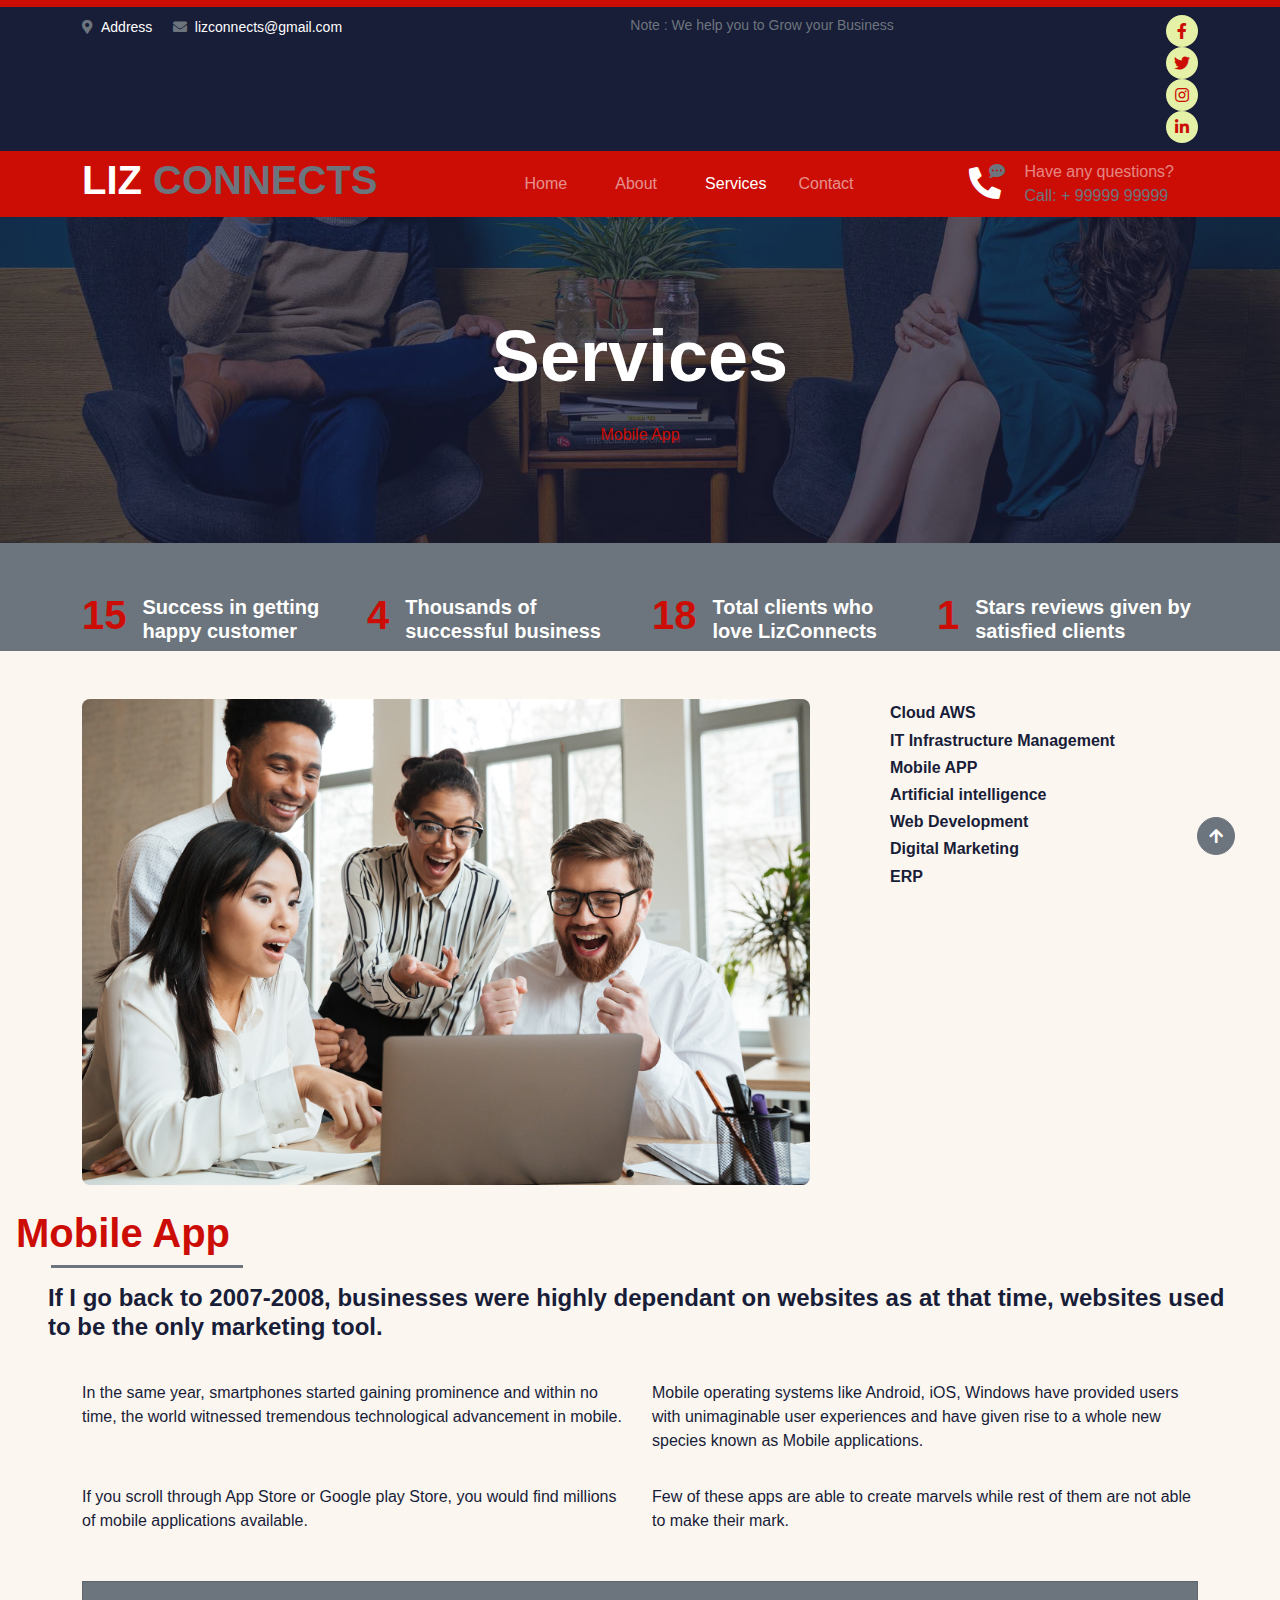
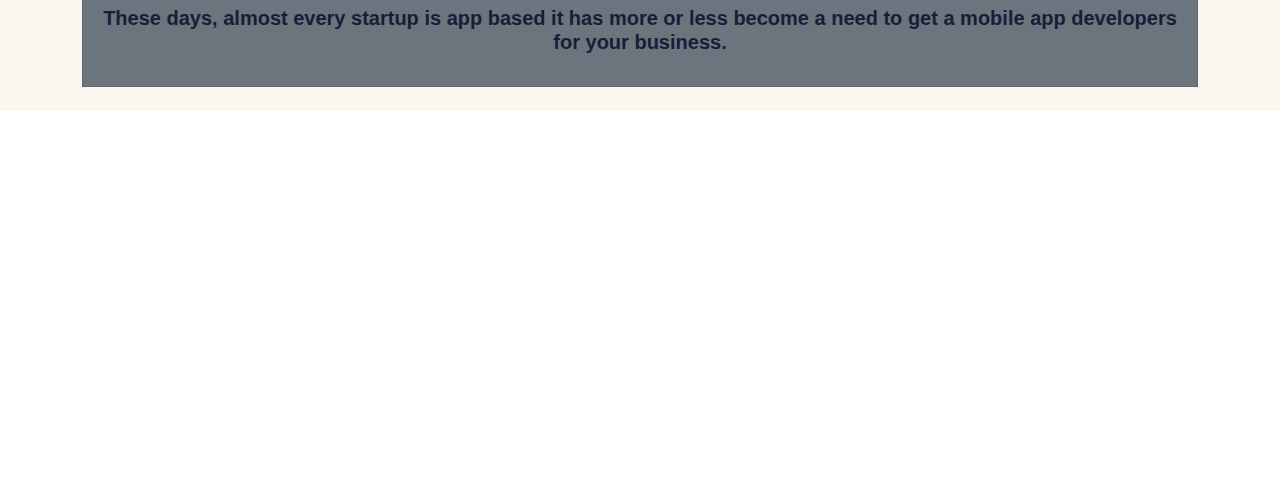
<file: mobileservice.html>
<!DOCTYPE html>
<html lang="en">

    <head>
        <meta charset="utf-8">
        <title>LIZ CONNECTS</title>
        <meta content="width=device-width, initial-scale=1.0" name="viewport">
        <meta content="" name="keywords">
        <meta content="" name="description">

        <!-- Google Web Fonts -->
        <link rel="preconnect" href="https://fonts.googleapis.com">
        <link rel="icon" href="img/LIZ.png" type="image/png">
        <link rel="preconnect" href="https://fonts.gstatic.com" crossorigin>
        <link href="https://fonts.googleapis.com/css2?family=Inter:wght@400;500;600&family=Saira:wght@500;600;700&display=swap" rel="stylesheet"> 

        <!-- Icon Font Stylesheet -->
        <link href="https://cdnjs.cloudflare.com/ajax/libs/font-awesome/5.10.0/css/all.min.css" rel="stylesheet">
        <link href="https://cdn.jsdelivr.net/npm/bootstrap-icons@1.4.1/font/bootstrap-icons.css" rel="stylesheet">

        <!-- Libraries Stylesheet -->
        <link href="lib/animate/animate.min.css" rel="stylesheet">
        <link href="lib/owlcarousel/assets/owl.carousel.min.css" rel="stylesheet">

        <!-- Customized Bootstrap Stylesheet -->
        <link href="css/bootstrap.min.css" rel="stylesheet">

        <!-- Template Stylesheet -->
        <link href="css/style.css" rel="stylesheet">
    </head>

    <body>
        <!-- Spinner Start -->
        <div id="spinner" class="show position-fixed translate-middle w-100 vh-100 top-50 start-50 d-flex align-items-center justify-content-center">
            <div class="spinner-grow text-primary" role="status"></div>
        </div>
        <!-- Spinner End -->

   
        <!-- Topbar Start -->
        <div class="container-fluid bg-dark py-2 d-none d-md-flex">
            <div class="container">
                <div class="d-flex justify-content-between topbar">
                    <div class="top-info">
                        <small class="me-3 text-white"><a href="#"><i class="fas fa-map-marker-alt me-2 text-secondary"></i></a>Address</small>
                        <small class="me-3 text-white"><a href="#"><i class="fas fa-envelope me-2 text-secondary"></i></a>lizconnects@gmail.com</small>
                    </div>
                    <div id="note" class="text-secondary d-none d-xl-flex"><small>Note : We help you to Grow your Business</small></div>
                    <div class="top-link">
                        <a href="" class="bg-light nav-fill btn btn-sm-square rounded-circle"><i class="fab fa-facebook-f text-primary"></i></a>
                        <a href="" class="bg-light nav-fill btn btn-sm-square rounded-circle"><i class="fab fa-twitter text-primary"></i></a>
                        <a href="" class="bg-light nav-fill btn btn-sm-square rounded-circle"><i class="fab fa-instagram text-primary"></i></a>
                        <a href="" class="bg-light nav-fill btn btn-sm-square rounded-circle me-0"><i class="fab fa-linkedin-in text-primary"></i></a>
                    </div>
                </div>
            </div>
        </div>
        <!-- Topbar End -->

        <!-- Navbar Start -->
        <div class="container-fluid bg-primary">
            <div class="container">
                <nav class="navbar navbar-dark navbar-expand-lg py-0">
                    <a href="index.html" class="navbar-brand ">
                        <h1 class="text-white fw-bold d-block">LIZ<span class="text-secondary"> CONNECTS</span> </h1>
                        <!-- <img src="img/LIZ.png" alt="" height="60" width="320"> -->
                    </a>
                    <button type="button" class="navbar-toggler me-0" data-bs-toggle="collapse" data-bs-target="#navbarCollapse">
                        <span class="navbar-toggler-icon"></span>
                    </button>
                    <div class="collapse navbar-collapse bg-transparent" id="navbarCollapse">
                        <div class="navbar-nav ms-auto mx-xl-auto p-0">
                            <a href="index.html" class="nav-item nav-link mx-3">Home</a>
                            <a href="about.html" class="nav-item nav-link mx-3">About</a>
                            <!-- <a href="service.html" class="nav-item nav-link">Services</a> -->
                            <a href="project.html" class="nav-item nav-link active mx-3">Services</a>
                            <!-- <div class="nav-item dropdown">
                                <a href="#" class="nav-link dropdown-toggle" data-bs-toggle="dropdown">Pages</a>
                                <div class="dropdown-menu rounded">
                                    <a href="blog.html" class="dropdown-item">Our Blog</a>
                                    <a href="team.html" class="dropdown-item">Our Team</a>
                                    <a href="testimonial.html" class="dropdown-item">Testimonial</a>
                                    <a href="404.html" class="dropdown-item">404 Page</a>
                                </div> -->
                            <!-- </div> -->
                            <a href="contact.html" class="nav-item nav-link">Contact</a>
                        </div>
                    </div>
                    <div class="d-none d-xl-flex flex-shirink-0">
                        <div id="phone-tada" class="d-flex align-items-center justify-content-center me-4">
                            <a href="" class="position-relative animated tada infinite">
                                <i class="fa fa-phone-alt text-white fa-2x"></i>
                                <div class="position-absolute" style="top: -7px; left: 20px;">
                                    <span><i class="fa fa-comment-dots text-secondary"></i></span>
                                </div>
                            </a>
                        </div>
                        <div class="d-flex flex-column pe-4 ">
                            <span class="text-white-50">Have any questions?</span>
                            <span class="text-secondary">Call: + 99999 99999</span>
                        </div>
                        <!-- <div class="d-flex align-items-center justify-content-center ms-4 ">
                            <a href="#"><i class="bi bi-search text-white fa-2x"></i> </a>
                        </div> -->
                    </div>
                </nav>
            </div>
        </div>
        <!-- Navbar End -->

        
         
        <!-- Page Header Start -->
        <div class="container-fluid page-header py-5">
            <div class="container text-center py-5">
                <h1 class="display-2 text-white mb-4 animated slideInDown">Services</h1>
                <nav aria-label="breadcrumb animated slideInDown">
                    <ol class="breadcrumb justify-content-center mb-0">
                        <!-- <li class="breadcrumb-item"><a href="#">Cloud AWS</a></li> -->
                        <li class="breadcrumb-item"><a href="#">Mobile App</a></li>
                        <!-- <li class="breadcrumb-item"><a href="#">Mobile APP </a></li> -->
                        <!-- <li class="breadcrumb-item"><a href="#">AI </a></li> -->
                        <!-- <li class="breadcrumb-item"><a href="#">Web Development </a></li> -->
                        <!-- <li class="breadcrumb-item"><a href="#">Digital  Marketing </a></li> -->
                        <!-- <li class="breadcrumb-item" aria-current="page">Projects</li> -->
                    </ol>
                </nav>
            </div>
        </div>
        <!-- Page Header End -->


        <!-- Fact Start -->
        <div class="container-fluid bg-secondary py-5">
            <div class="container">
                <div class="row">
                    <div class="col-lg-3 wow fadeIn" data-wow-delay=".1s">
                        <div class="d-flex counter">
                            <h1 class="me-3 text-primary counter-value">99</h1>
                            <h5 class="text-white mt-1">Success in getting happy customer</h5>
                        </div>
                    </div>
                    <div class="col-lg-3 wow fadeIn" data-wow-delay=".3s">
                        <div class="d-flex counter">
                            <h1 class="me-3 text-primary counter-value">25</h1>
                            <h5 class="text-white mt-1">Thousands of successful business</h5>
                        </div>
                    </div>
                    <div class="col-lg-3 wow fadeIn" data-wow-delay=".5s">
                        <div class="d-flex counter">
                            <h1 class="me-3 text-primary counter-value">120</h1>
                            <h5 class="text-white mt-1">Total clients who love LizConnects</h5>
                        </div>
                    </div>
                    <div class="col-lg-3 wow fadeIn" data-wow-delay=".7s">
                        <div class="d-flex counter">
                            <h1 class="me-3 text-primary counter-value">5</h1>
                            <h5 class="text-white mt-1">Stars reviews given by satisfied clients</h5>
                        </div>
                    </div>
                </div>
            </div>
        </div>
        <!-- Fact End -->


        <!-- About Start -->

        <!-- <div class="dropdown mt-5 float-end ">
            <a href="#" class="dropdown-toggle" data-bs-toggle="dropdown" style="font-weight: bold;">LIZ CONNECTS SERVICES</a>
            <div class="dropdown-menu rounded bg-secondary">
                
                <a href="awsservice.html" class="dropdown-item text-primary"> Cloud AWS</a>
                <a href="itservice.html" class="dropdown-item text-primary"> IT Infrastructure Management</a>
                <a href="mobileservice.html" class="dropdown-item text-primary"> Mobile APP</a>
                <a href="aiservice.html" class="dropdown-item text-primary"> AI</a>
                <a href="webservice.html" class="dropdown-item text-primary"> Web Development</a>
                <a href="digitalservice.html" class="dropdown-item text-primary"> Digital  Marketing</a>
                <a href="" class="dropdown-item text-primary"> 404 Page</a>
            </div> 
        </div> -->


<!-- 
        <div class="container-fluid py-5 my-5">
            <div class="container py-5">
                <div class="row g-5">
                    <div class="col-lg-5 col-md-6 col-sm-12 wow fadeIn" data-wow-delay=".3s">
                        <div class="h-100 position-relative" style="top: 1%; left: 5%; width:500px; ">
                            <img src="img/project-2.jpg" class="img-fluid w-75 rounded" alt="" style="margin-bottom: 25%; height: 500px; border: 3px solid;"> -->
                            <!-- <div class="position-absolute w-75" style="top: 25%; left: 25%;">
                                <img src="img/about-2.jpg" class="img-fluid w-100 rounded" alt="">
                            </div> -->
                        <!-- </div>
                    </div>
                    <div class="col-lg-7 col-md-6 col-sm-12 wow fadeIn" data-wow-delay=".5s"> -->
                        <!-- <h5 class="text-primary">About Us</h5> -->
                        <!-- <h1 class="mb-4">IT Infrastructure Management</h1> -->
                        <!-- <h2>It's Innovative IT Solutions</h2> -->
                        <!-- <p>Lorem ipsum dolor sit amet, consectetur adipiscing elit. Sed efficitur quis purus ut interdum. Pellentesque aliquam dolor eget urna ultricies tincidunt. Nam volutpat libero sit amet leo cursus, ac viverra eros tristique. Morbi quis quam mi. Cras vel gravida eros. Proin scelerisque quam nec elementum viverra. Suspendisse viverra hendrerit diam in tempus. Etiam gravida justo nec erat vestibulum, et malesuada augue laoreet.</p>
                        <p class="mb-4">Pellentesque aliquam dolor eget urna ultricies tincidunt. Nam volutpat libero sit amet leo cursus, ac viverra eros tristique. Morbi quis quam mi. Cras vel gravida eros. Proin scelerisque quam nec elementum viverra. Suspendisse viverra hendrerit diam in tempus.</p>
                        <a href="project.html" class="btn btn-secondary rounded-pill px-5 py-3 text-white">Back</a>
                    </div>
                </div>
            </div>
        </div> -->
        <!-- About End -->

     

      
        
        <div class="page-content service-details padding-top-120 padding-bottom-115" style="background-color:rgb(252, 246, 241)">
            <!-- <h2 class="text-primary text-center"><a href="project.html">LIZ CONNECTS SERVICES</a></h2> -->
            <div class="container ">
                <div class="row g-5">
                    <div class="col-lg-8 ">
                        <div class="service-details-item " >
                            <div class="thumb margin-bottom-40 ">
                                <img src="img/mobile.jpg" class="img-fluid w-100 rounded " alt=""/>
                            </div>


            

                            <!-- <div class="service-description mt-5">
                                
                                <h2 style="margin-bottom: 15px; font-family: Nunito, sans-serif; line-height: 1.33; color: rgb(0, 0, 0); font-size: 30px; border: none; outline: none; box-shadow: none;"><h1 class="text-secondary">Artificial intelligence</h1></h2><p style="margin-bottom: 15px; font-family: Nunito, sans-serif; font-size: 30px; line-height: 1.33; color: rgb(0, 0, 0); border: none; outline: none; box-shadow: none;"><span style="color: rgb(69, 69, 69); font-family: Rubik, sans-serif; font-size: 16px;">At LIZ Connects, we have the right combination of domain expertise, Technical Excellence and functional knowhow required for the task.</span></p><ul class="list-style-three pt-15 pb-30" style="padding-top: 15px; padding-bottom: 30px; list-style-position: initial; list-style-image: initial; border: none; outline: none; box-shadow: none; flex-wrap: wrap; display: flex; -webkit-box-align: center; align-items: center; -webkit-box-pack: justify; justify-content: space-between; color: rgb(69, 69, 69); font-family: Rubik, sans-serif; font-size: 16px;"><li style="margin-bottom: 15px; border: none; outline: none; box-shadow: none; list-style: none; display: flex; text-transform: capitalize; width: 346.5px;">From Websites To Enterprise-Level Service Design To Campaign Support, We’ve Earned A Reputation For Creating Intuitive Brand Experiences That Keep Customers Coming Back. And We Do So Through Actionable Strategic Insights And Human-Centered Design That Brings A High Level Of Polish Across Every Execution.</li><li style="margin-bottom: 15px; border: none; outline: none; box-shadow: none; list-style: none; display: flex; text-transform: capitalize; width: 346.5px;">Personalization And Context Are Weaved Into Every Customer Engagement. No More Customer Service Dead-Ends Or Constant Restarts From Square One. Instead, Count On Fluid Conversations That Resolve Customer Issues In The Moment And Drive Higher NPS Scores In The Process.</li></ul><ul class="list-style-three pt-15 pb-30" style="padding-top: 15px; padding-bottom: 30px; list-style-position: initial; list-style-image: initial; border: none; outline: none; box-shadow: none; flex-wrap: wrap; display: flex; -webkit-box-align: center; align-items: center; -webkit-box-pack: justify; justify-content: space-between; color: rgb(69, 69, 69); font-family: Rubik, sans-serif; font-size: 16px;"><li style="margin-bottom: 15px; border: none; outline: none; box-shadow: none; list-style: none; display: flex; text-transform: capitalize; width: 346.5px;">The Promise Of Delivering Real-Time Experiences Is No Longer Science Fiction. By Harnessing Oceans Of Customer Data, Machine Learning And AI Platforms Are Answering Customer Needs Today While Also Anticipating What They Want Tomorrow.</li><li style="margin-bottom: 15px; border: none; outline: none; box-shadow: none; list-style: none; display: flex; text-transform: capitalize; width: 346.5px;">Clients Who Prefer To Self-Manage But Who Need A Little Extra Horsepower From Time To Time Work With Our Sister Business, Horizontal Talent, To Procure Top-Flight Digital Expertise On A Contract, Contract-To-Hire Or Direct Placement Basis.</li></ul><h3 style="margin-bottom: 15px; font-family: Nunito, sans-serif; line-height: 1.55; color: rgb(0, 0, 0); font-size: 24px; border: none; outline: none; box-shadow: none;"><h3 class="text-secondary">Explore our audit &amp; assurance services</h3></h3><p style="margin-bottom: 15px; font-family: Nunito, sans-serif; font-size: 24px; line-height: 1.55; color: rgb(0, 0, 0); border: none; outline: none; box-shadow: none;"><span style="color: rgb(69, 69, 69); font-family: Rubik, sans-serif; font-size: 16px;">We operate in an era of constant, unprecedented change. Technology breakthroughs are commonplace. Societal norms are being rewritten daily. Unforeseen events introduce new challenges and opportunities on a nearly everyday basis. At the center of this change are your customers.</span></p>
                            </div> -->




                                                    <div class="price-plan-wrapper margin-top-40">
                                                        
                                <div class="row">
                                    
                                                                </div>
                            </div>

                            
                                                </div>
                    </div>
                    <div class="col-lg-4  py-5 mt-1  d-none d-lg-block">
                        <div class="widget-area">
                            <div class="widget-nav-menu margin-bottom-30 service-category sidebars-single-content"><ul><li>
        <a href="cloudservice.html"
           class="service-widget ">
            <div class="service-title">
                <h6 class="title">Cloud AWS</h6>
            </div>
        </a>
    </li><li>
        <a href="itservice.html"
           class="service-widget ">
            <div class="service-title">
                <h6 class="title">IT Infrastructure Management</h6>
            </div>
        </a>
    </li><li>
        <a href="mobileservice.html"
           class="service-widget mobileservice">
            <div class="service-title">
                <h6 class="title">Mobile APP</h6>
            </div>
        </a>
    </li><li>
        <a href="aiservice.html"
           class="service-widget ">
            <div class="service-title">
                <h6 class="title ">Artificial intelligence</h6>
            </div>
        </a>
    </li><li>
        <a href="webservice.html"
           class="service-widget ">
            <div class="service-title">
                <h6 class="title">Web Development</h6>
            </div>
        </a>
    </li><li>
        <a href="digitalservice.html"
           class="service-widget ">
            <div class="service-title">
                <h6 class="title">Digital  Marketing</h6>
            </div>
        </a>
    </li><li>
        <a href="erpservice.html"
           class="service-widget ">
            <div class="service-title">
                <h6 class="title"> ERP</h6>
            </div>
        </a>
    </li>
    <!-- <li>
        <a href=""
           class="service-widget ">
            <div class="service-title">
                <h6 class="title">Web Development</h6>
            </div>
        </a>
    </li> -->
</ul></div>
                        </div>
                    </div>
                </div>
            </div>



            <br><h1 class="text-primary  px-3">Mobile App</h1>
            <div class="smallborder1 text-secondary" style="border-top: 3px solid; margin-left:4%; width: 15%; "></div>
            <h4 class="px-5 mt-3">If I go back to 2007-2008, businesses were highly dependant on websites as at that time, websites used to be the only marketing tool.</h4><br>
   
<div class="container">
    <div class="row">
        <div class="col-lg-6 text-dark mt-2">In the same year, smartphones started gaining prominence and within no time, the world witnessed tremendous technological advancement in mobile.  </div>
        <div class="col-lg-6 text-dark mt-2" >Mobile operating systems like Android, iOS, Windows have provided users with unimaginable user experiences and have given rise to a whole new species known as Mobile applications.</div>
       
    </div>
    <br>
    <div class="row">
        <div class="col-lg-6 text-dark mt-2" >If you scroll through App Store or Google play Store, you would find millions of mobile applications available.</div>
        <div class="col-lg-6 text-dark mt-2" >Few of these apps are able to create marvels while rest of them are not able to make their mark.</div>
       
    </div><br>
    <!-- <div class="row">
        <div class="col-lg-6 text-dark mt-2" >Clients Who Prefer To Self-Manage But Who Need A Little Extra Horsepower From Time To Time Work With Our Sister Business, Horizontal Talent, To Procure Top-Flight Digital Expertise On A Contract, Contract-To-Hire Or Direct Placement Basis.  </div>
        <div class="col-lg-6 text-dark mt-2" >We operate in an era of constant, unprecedented change. Technology breakthroughs are commonplace. Societal norms are being rewritten daily.</div>
       
    </div> -->
    </div>
    

<div class="container">
<div class=" card mt-4 px-2 py-2 bg-secondary">
    <p><h5 class="head text-center">These days, almost every startup is app based it has more or less become a need to get a mobile app developers for your business.</h5></p>
</div><br></div>
</div>


<div class="container">
    <div class="col-lg-4  py-3 mt-1  d-lg-none d-block">
                            <div class="widget-area">
                                <div class="widget-nav-menu margin-bottom-30 service-category sidebars-single-content"><ul><li>
            <a href="cloudservice.html"
               class="service-widget ">
                <div class="service-title">
                    <h6 class="title">Cloud AWS</h6>
                </div>
            </a>
        </li><li>
            <a href="itservice.html"
               class="service-widget ">
                <div class="service-title">
                    <h6 class="title">IT Infrastructure Management</h6>
                </div>
            </a>
        </li><li>
            <a href="mobileservice.html"
               class="service-widget mobileservice">
                <div class="service-title">
                    <h6 class="title">Mobile APP</h6>
                </div>
            </a>
        </li><li>
            <a href="aiservice.html"
               class="service-widget active">
                <div class="service-title">
                    <h6 class="title ">Artificial intelligence</h6>
                </div>
            </a>
        </li><li>
            <a href="webservice.html"
               class="service-widget ">
                <div class="service-title">
                    <h6 class="title">Web Development</h6>
                </div>
            </a>
        </li><li>
            <a href="digitalservice.html"
               class="service-widget ">
                <div class="service-title">
                    <h6 class="title">Digital  Marketing</h6>
                </div>
            </a>
        </li><li>
            <a href="erpservice.html"
               class="service-widget ">
                <div class="service-title">
                    <h6 class="title"> ERP</h6>
                </div>
            </a>
        </li>
        <!-- <li>
            <a href=""
               class="service-widget ">
                <div class="service-title">
                    <h6 class="title">Web Development</h6>
                </div>
            </a>
        </li> -->
    </ul></div>
                            </div>
                        </div>  </div>
                    </div>
    

<!-- <div class="icon" style="border: none; outline: none; box-shadow: none;"><i class="flaticon flaticon-computer" style="margin-bottom: 20px; border: none; outline: none; box-shadow: none; font-size: 70px; display: inline-block; color: rgb(0, 70, 95);"></i></div> -->


        <!-- Footer Start -->
        <div class="container-fluid footer bg-dark wow fadeIn" data-wow-delay=".3s">
            <div class="container pt-5 pb-4">
                <div class="row g-5">
                    <div class="col-lg-4 col-md-6">
                        <a href="index.html">
                            <h3 class="text-white fw-bold d-block">LIZ<span class="text-secondary"> CONNECTS</span> </h3>
                        </a>
                        <p class="mt-4 text-light">Team of well expert developers and consultants, we offer all kind of services to all industries with a tailor-made solution.</p>
                        <div class="d-flex hightech-link">
                            <a href="" class="btn-light nav-fill btn btn-square rounded-circle me-2"><i class="fab fa-facebook-f text-primary"></i></a>
                            <a href="" class="btn-light nav-fill btn btn-square rounded-circle me-2"><i class="fab fa-twitter text-primary"></i></a>
                            <a href="" class="btn-light nav-fill btn btn-square rounded-circle me-2"><i class="fab fa-instagram text-primary"></i></a>
                            <a href="" class="btn-light nav-fill btn btn-square rounded-circle me-0"><i class="fab fa-linkedin-in text-primary"></i></a>
                        </div>
                    </div>
                    <div class="col-lg-4 col-md-6">
                        <a href="#" class="h3 text-secondary">Quick Link</a>
                        <div class="mt-4 d-flex flex-column short-link">
                            <a href="index.html" class="mb-2 text-white"><i class="fas fa-angle-right text-secondary me-2"></i>Home</a>
                            <a href="about.html" class="mb-2 text-white"><i class="fas fa-angle-right text-secondary me-2"></i>About us</a>
                            <a href="project.html" class="mb-2 text-white"><i class="fas fa-angle-right text-secondary me-2"></i>Our Services</a>
                            <a href="contact.html" class="mb-2 text-white"><i class="fas fa-angle-right text-secondary me-2"></i>Contact us</a>
                           
                            <!-- <a href="" class="mb-2 text-white"><i class="fas fa-angle-right text-secondary me-2"></i>Our Projects</a> -->
                            <!-- <a href="" class="mb-2 text-white"><i class="fas fa-angle-right text-secondary me-2"></i>Latest Blog</a> -->
                        </div>
                    </div>
                    <!-- <div class="col-lg-3 col-md-6">
                        <a href="#" class="h3 text-secondary">Help Link</a>
                        <div class="mt-4 d-flex flex-column help-link">
                            <a href="" class="mb-2 text-white"><i class="fas fa-angle-right text-secondary me-2"></i>Terms Of use</a>
                            <a href="" class="mb-2 text-white"><i class="fas fa-angle-right text-secondary me-2"></i>Privacy Policy</a>
                            <a href="" class="mb-2 text-white"><i class="fas fa-angle-right text-secondary me-2"></i>Helps</a>
                            <a href="" class="mb-2 text-white"><i class="fas fa-angle-right text-secondary me-2"></i>FQAs</a>
                            <a href="" class="mb-2 text-white"><i class="fas fa-angle-right text-secondary me-2"></i>Contact</a>
                        </div>
                    </div> -->
                    <div class="col-lg-4 col-md-6">
                        <a href="#" class="h3 text-secondary">Contact Us</a>
                        <div class="text-white mt-4 d-flex flex-column contact-link">
                            <a href="#" class="pb-3 text-light border-bottom border-primary"><i class="fas fa-map-marker-alt text-secondary me-2"></i> Address</a>
                            <a href="#" class="py-3 text-light border-bottom border-primary"><i class="fas fa-phone-alt text-secondary me-2"></i> 99999 99999</a>
                            <a href="#" class="py-3 text-light border-bottom border-primary"><i class="fas fa-envelope text-secondary me-2"></i> lizconnects@gmail.com</a>
                        </div>
                    </div>
                </div>
                <hr class="text-light mt-5 mb-4">
                <div class="row">
                    <div class="col-md-6 text-center text-md-start">
                        <span class="text-light"><a href="#" class="text-secondary"><i class="fas fa-copyright text-secondary me-2"></i>Lizconnects</a>, All right reserved.</span>
                    </div>
                    <div class="col-md-6 text-center text-md-end">
                        <!--/*** This template is free as long as you keep the footer author’s credit link/attribution link/backlink. If you'd like to use the template without the footer author’s credit link/attribution link/backlink, you can purchase the Credit Removal License from "https://htmlcodex.com/credit-removal". Thank you for your support. ***/-->
                        <span class="text-light">Designed By<a href="#" class="text-secondary"> Gobigg.net</a>  </span>
                    </div>
                </div>
            </div>
        </div>
        <!-- Footer End -->


        <!-- Back to Top -->
        <a href="#" class="btn btn-secondary btn-square rounded-circle back-to-top"><i class="fa fa-arrow-up text-white"></i></a>

        
        <!-- JavaScript Libraries -->
        <script src="https://ajax.googleapis.com/ajax/libs/jquery/3.6.4/jquery.min.js"></script>
        <script src="https://cdn.jsdelivr.net/npm/bootstrap@5.0.0/dist/js/bootstrap.bundle.min.js"></script>
        <script src="lib/wow/wow.min.js"></script>
        <script src="lib/easing/easing.min.js"></script>
        <script src="lib/waypoints/waypoints.min.js"></script>
        <script src="lib/owlcarousel/owl.carousel.min.js"></script>

        <!-- Template Javascript -->
        <script src="js/main.js"></script>
    </body>

</html>
</file>
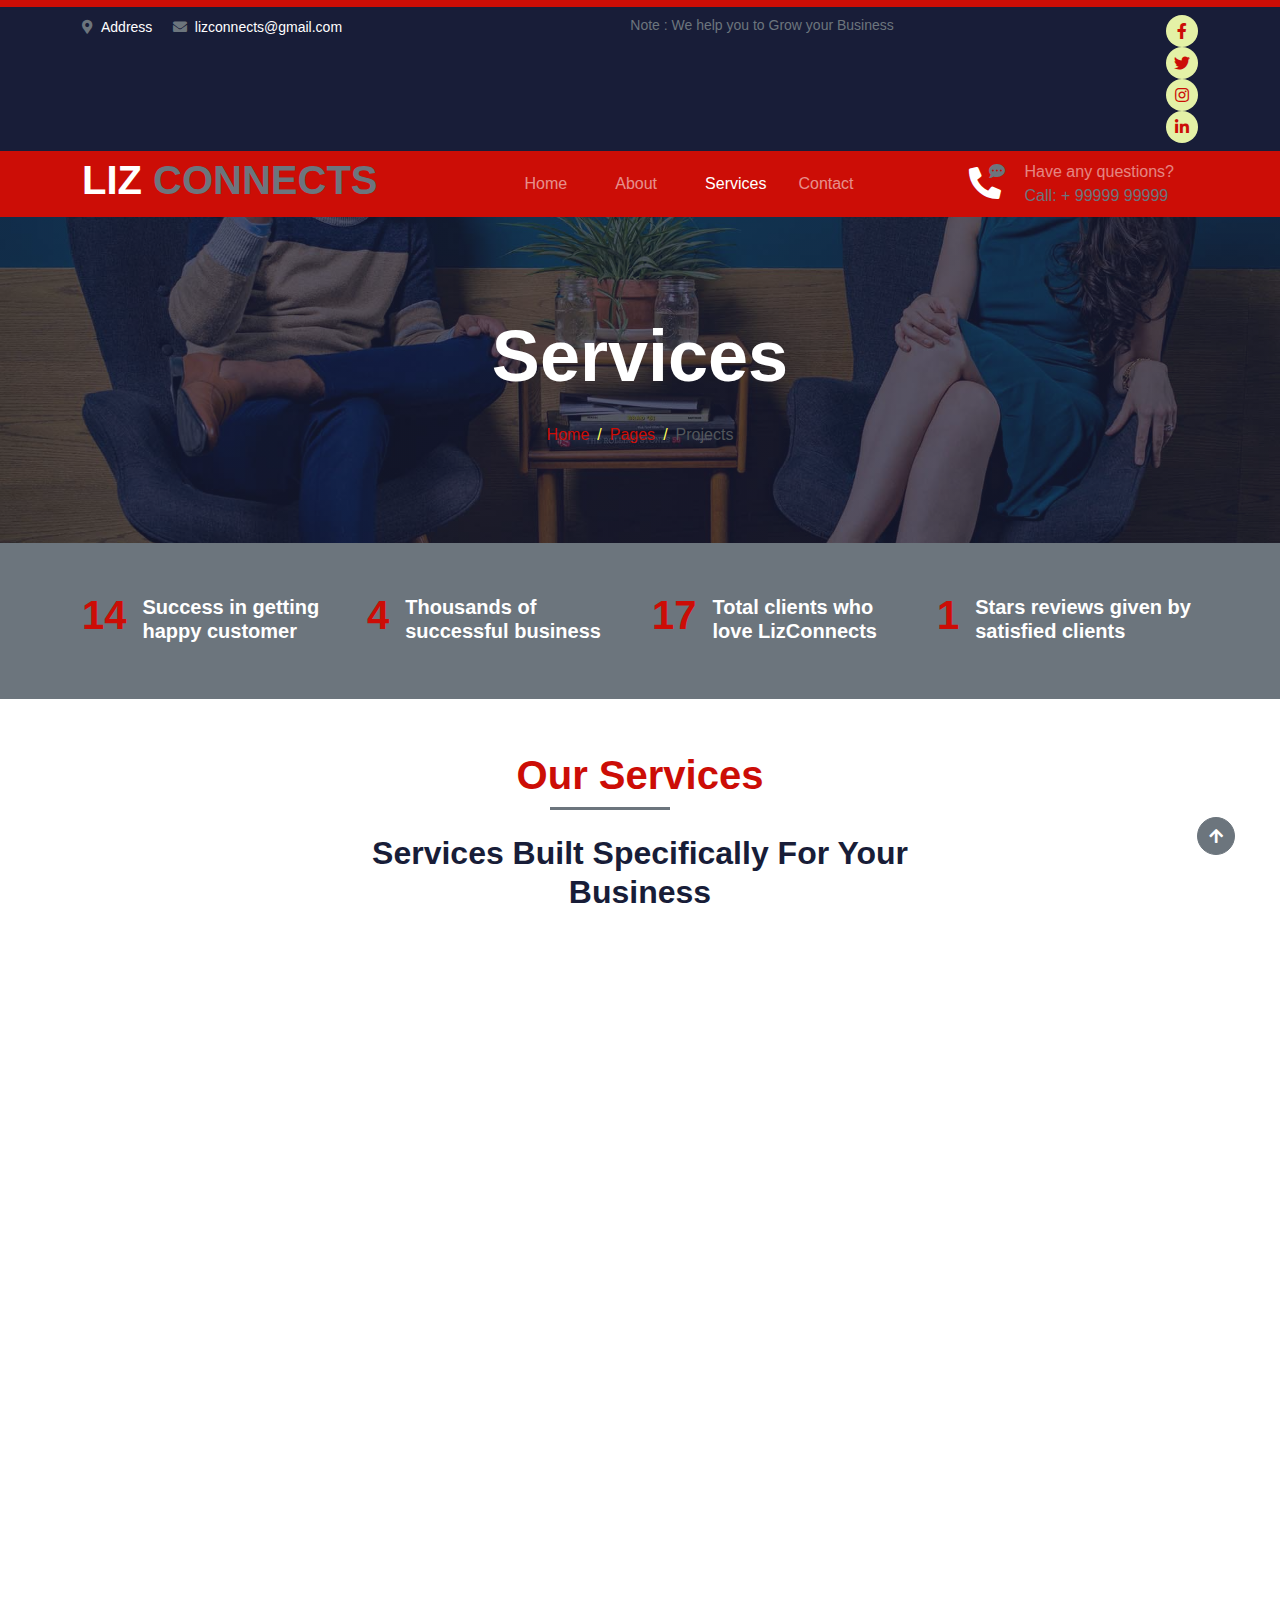
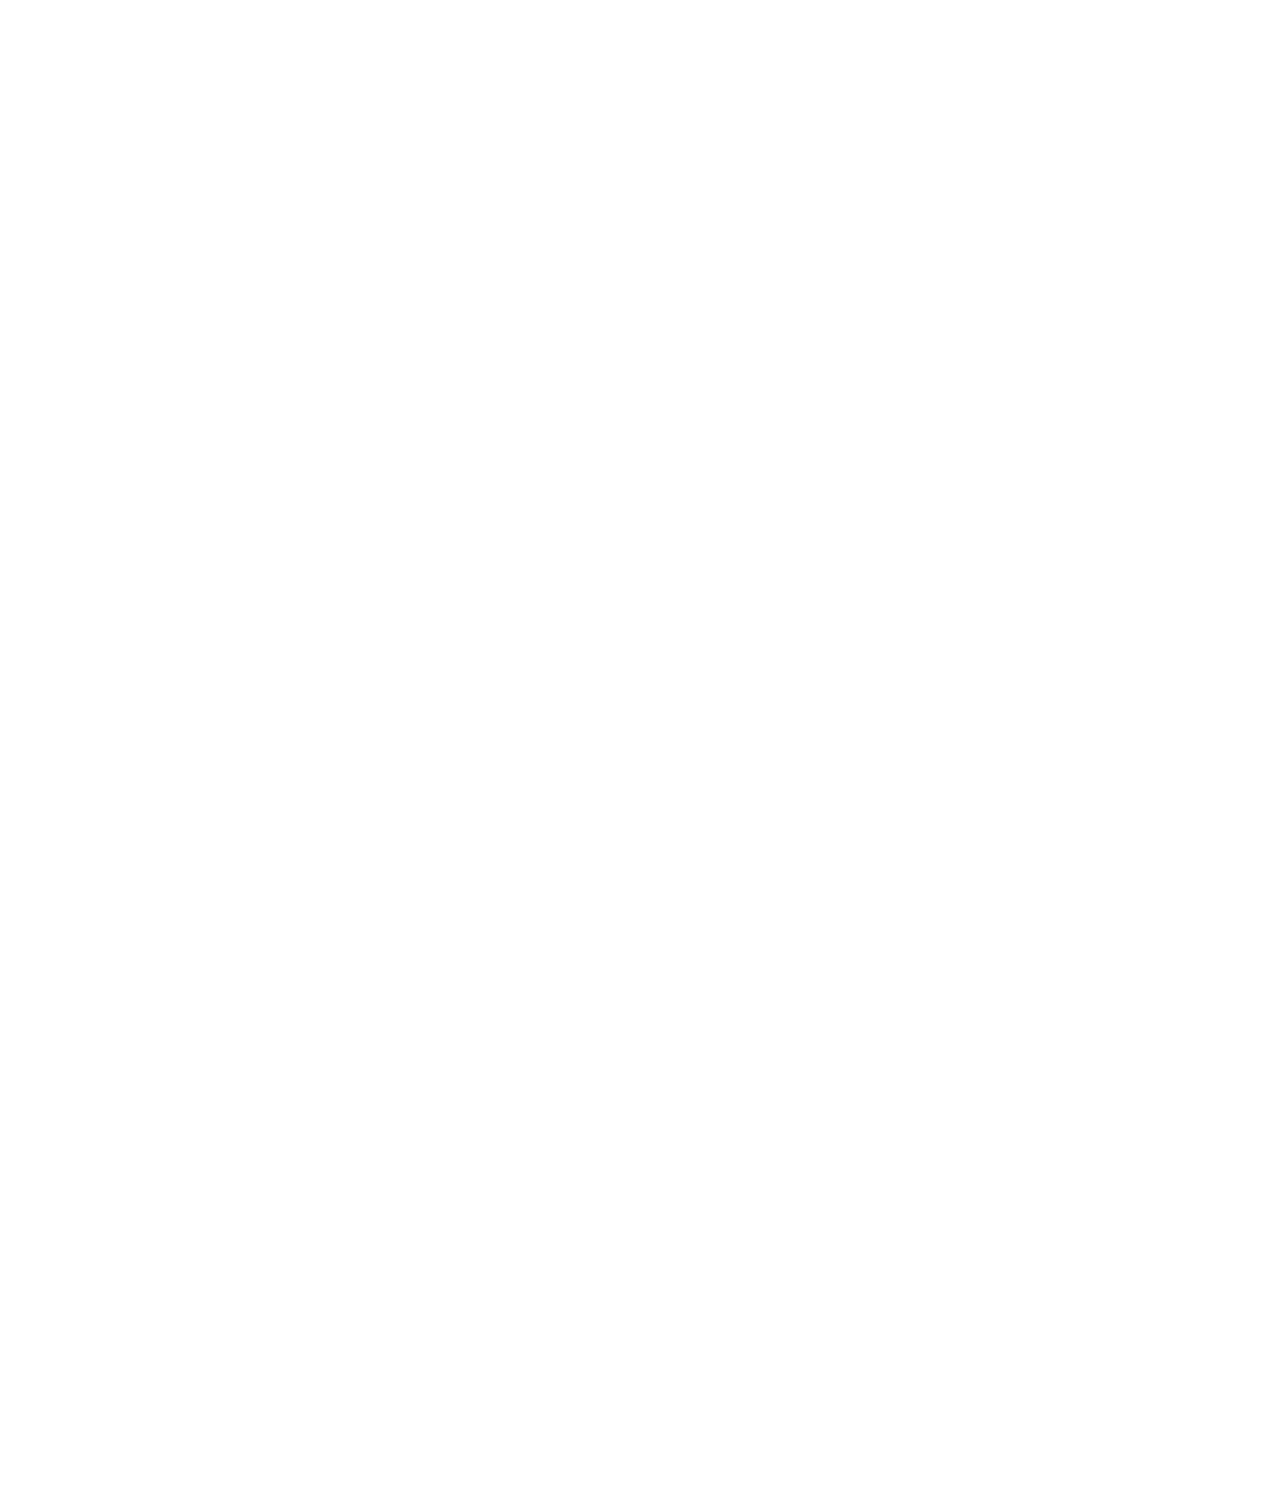
<file: project.html>
<!DOCTYPE html>
<html lang="en">

    <head>
        <meta charset="utf-8">
        <title>LIZ CONNECTS</title>
        <meta content="width=device-width, initial-scale=1.0" name="viewport">
        <meta content="" name="keywords">
        <meta content="" name="description">

        <!-- Google Web Fonts -->
        <link rel="preconnect" href="https://fonts.googleapis.com">
        <link rel="icon" href="img/LIZ.png" type="image/png">
        <link rel="preconnect" href="https://fonts.gstatic.com" crossorigin>
        <link href="https://fonts.googleapis.com/css2?family=Inter:wght@400;500;600&family=Saira:wght@500;600;700&display=swap" rel="stylesheet"> 

        <!-- Icon Font Stylesheet -->
        <link href="https://cdnjs.cloudflare.com/ajax/libs/font-awesome/5.10.0/css/all.min.css" rel="stylesheet">
        <link href="https://cdn.jsdelivr.net/npm/bootstrap-icons@1.4.1/font/bootstrap-icons.css" rel="stylesheet">

        <!-- Libraries Stylesheet -->
        <link href="lib/animate/animate.min.css" rel="stylesheet">
        <link href="lib/owlcarousel/assets/owl.carousel.min.css" rel="stylesheet">

        <!-- Customized Bootstrap Stylesheet -->
        <link href="css/bootstrap.min.css" rel="stylesheet">

        <!-- Template Stylesheet -->
        <link href="css/style.css" rel="stylesheet">
    </head>

    <body>
        <!-- Spinner Start -->
        <div id="spinner" class="show position-fixed translate-middle w-100 vh-100 top-50 start-50 d-flex align-items-center justify-content-center">
            <div class="spinner-grow text-primary" role="status"></div>
        </div>
        <!-- Spinner End -->

   <!-- Topbar Start -->
   <div class="container-fluid bg-dark py-2 d-none d-md-flex">
    <div class="container">
        <div class="d-flex justify-content-between topbar">
            <div class="top-info">
                <small class="me-3 text-white"><a href="#"><i class="fas fa-map-marker-alt me-2 text-secondary"></i></a>Address</small>
                <small class="me-3 text-white"><a href="#"><i class="fas fa-envelope me-2 text-secondary"></i></a>lizconnects@gmail.com</small>
            </div>
            <div id="note" class="text-secondary d-none d-xl-flex"><small>Note : We help you to Grow your Business</small></div>
            <div class="top-link">
                <a href="" class="bg-light nav-fill btn btn-sm-square rounded-circle"><i class="fab fa-facebook-f text-primary"></i></a>
                <a href="" class="bg-light nav-fill btn btn-sm-square rounded-circle"><i class="fab fa-twitter text-primary"></i></a>
                <a href="" class="bg-light nav-fill btn btn-sm-square rounded-circle"><i class="fab fa-instagram text-primary"></i></a>
                <a href="" class="bg-light nav-fill btn btn-sm-square rounded-circle me-0"><i class="fab fa-linkedin-in text-primary"></i></a>
            </div>
        </div>
    </div>
</div>
<!-- Topbar End -->

<!-- Navbar Start -->
<div class="container-fluid bg-primary">
    <div class="container">
        <nav class="navbar navbar-dark navbar-expand-lg py-0">
            <a href="index.html" class="navbar-brand ">
                <h1 class="text-white fw-bold d-block">LIZ<span class="text-secondary"> CONNECTS</span> </h1>
                <!-- <img src="img/LIZ.png" alt="" height="60" width="320"> -->
            </a>
            <button type="button" class="navbar-toggler me-0" data-bs-toggle="collapse" data-bs-target="#navbarCollapse">
                <span class="navbar-toggler-icon"></span>
            </button>
            <div class="collapse navbar-collapse bg-transparent" id="navbarCollapse">
                <div class="navbar-nav ms-auto mx-xl-auto p-0">
                    <a href="index.html" class="nav-item nav-link mx-3">Home</a>
                    <a href="about.html" class="nav-item nav-link mx-3">About</a>
                    <!-- <a href="service.html" class="nav-item nav-link">Services</a> -->
                    <a href="project.html" class="nav-item nav-link active  mx-3">Services</a>
                    <!-- <div class="nav-item dropdown">
                        <a href="#" class="nav-link dropdown-toggle" data-bs-toggle="dropdown">Pages</a>
                        <div class="dropdown-menu rounded">
                            <a href="blog.html" class="dropdown-item">Our Blog</a>
                            <a href="team.html" class="dropdown-item">Our Team</a>
                            <a href="testimonial.html" class="dropdown-item">Testimonial</a>
                            <a href="404.html" class="dropdown-item">404 Page</a>
                        </div> -->
                    <!-- </div> -->
                    <a href="contact.html" class="nav-item nav-link">Contact</a>
                </div>
            </div>
            <div class="d-none d-xl-flex flex-shirink-0">
                <div id="phone-tada" class="d-flex align-items-center justify-content-center me-4">
                    <a href="" class="position-relative animated tada infinite">
                        <i class="fa fa-phone-alt text-white fa-2x"></i>
                        <div class="position-absolute" style="top: -7px; left: 20px;">
                            <span><i class="fa fa-comment-dots text-secondary"></i></span>
                        </div>
                    </a>
                </div>
                <div class="d-flex flex-column pe-4 ">
                    <span class="text-white-50">Have any questions?</span>
                    <span class="text-secondary">Call: + 99999 99999</span>
                </div>
                <!-- <div class="d-flex align-items-center justify-content-center ms-4 ">
                    <a href="#"><i class="bi bi-search text-white fa-2x"></i> </a>
                </div> -->
            </div>
        </nav>
    </div>
</div>
<!-- Navbar End -->

        
        <!-- Page Header Start -->
        <div class="container-fluid page-header py-5">
            <div class="container text-center py-5">
                <h1 class="display-2 text-white mb-4 animated slideInDown">Services</h1>
                <nav aria-label="breadcrumb animated slideInDown">
                    <ol class="breadcrumb justify-content-center mb-0">
                        <li class="breadcrumb-item"><a href="#">Home</a></li>
                        <li class="breadcrumb-item"><a href="#">Pages </a></li>
                        <!-- <li class="breadcrumb-item"><a href="#">Mobile APP </a></li> -->
                        <!-- <li class="breadcrumb-item"><a href="#">AI </a></li> -->
                        <!-- <li class="breadcrumb-item"><a href="#">Web Development </a></li> -->
                        <!-- <li class="breadcrumb-item"><a href="#">Digital  Marketing </a></li> -->
                        <li class="breadcrumb-item" aria-current="page">Projects</li>
                    </ol>
                </nav>
            </div>
        </div>
        <!-- Page Header End -->


        <!-- Fact Start desktop view-->
        <div class="container-fluid bg-secondary py-5 ">
            <div class="container">
                <div class="row">
                    <div class="col-lg-3 wow fadeIn" data-wow-delay=".1s">
                        <div class="d-flex counter">
                            <h1 class="me-3 text-primary counter-value">99</h1>
                            <h5 class="text-white mt-1">Success in getting happy customer</h5>
                        </div>
                    </div>
                    <div class="col-lg-3 wow fadeIn" data-wow-delay=".3s">
                        <div class="d-flex counter">
                            <h1 class="me-3 text-primary counter-value">25</h1>
                            <h5 class="text-white mt-1">Thousands of successful business</h5>
                        </div>
                    </div>
                    <div class="col-lg-3 wow fadeIn" data-wow-delay=".5s">
                        <div class="d-flex counter">
                            <h1 class="me-3 text-primary counter-value">120</h1>
                            <h5 class="text-white mt-1">Total clients who love LizConnects</h5>
                        </div>
                    </div>
                    <div class="col-lg-3 wow fadeIn" data-wow-delay=".7s">
                        <div class="d-flex counter">
                            <h1 class="me-3 text-primary counter-value">5</h1>
                            <h5 class="text-white mt-1">Stars reviews given by satisfied clients</h5>
                        </div>
                    </div>
                </div>
            </div>
        </div>
        <!-- Desktop view Fact End -->


  
         
 <!-- Services Start -->
 <div class="container-fluid services py-5 mb-5">
    <div class="container">
        <div class="text-center mx-auto pb-5 wow fadeIn" data-wow-delay=".3s" style="max-width: 600px;">
            
            <h1 class=" mt-1 text-primary">Our Services</h1>
            <div class="mb-4 smallborder1 text-secondary" style="border-top: 3px solid; margin-left:35%; width: 20%; "></div>
            <h2 class="text-dark">Services Built Specifically For Your Business</h2> 
            
            <!-- <h5 class="text-primary">Our Services</h5>
            <h1>Services Built Specifically For Your Business</h1> -->
        </div>
        <div class="row g-5 services-inner">
            <div class="col-md-6 col-lg-4 wow fadeIn" data-wow-delay=".3s">
                <div class="services-item bg-white-70">
                    <div class="p-4 text-center services-content">
                        <div class="services-content-icon">
                            <i class="fa fa-code fa-7x mb-4 text-primary"></i>
                            <h4 class="mb-3">Cloud AWS</h4>
                            <p class="mb-4">Whether you're looking for compute power, database storage, content delivery, or other functionality, AWS has the services to help you build sophisticated applications with increased flexibility, scalability and reliability
                               </p>
                            <a href="cloudservice.html" class="btn btn-secondary text-white px-5 py-3 rounded-pill">Read More</a>
                        </div>
                    </div>
                </div>
            </div>
            <div class="col-md-6 col-lg-4 wow fadeIn" data-wow-delay=".5s">
                <div class="services-item bg-light">
                    <div class="p-4 text-center services-content">
                        <div class="services-content-icon">
                            <i class="fa fa-file-code fa-7x mb-4 text-primary"></i>
                            <h4 class="mb-3">IT Infrastructure Management</h4>
                            <p class="mb-4">At LIZ Connects, we have the right combination of domain expertise, Technical Excellence and functional knowhow required for the task. Pre-Defined Reference Architecture And On-Demand Engineering Resources.
                               </p>
                            <a href="itservice.html" class="btn btn-secondary text-white px-5 py-3 rounded-pill">Read More</a>
                        </div>
                    </div>
                </div>
            </div>
            <div class="col-md-6 col-lg-4 wow fadeIn" data-wow-delay=".7s">
                <div class="services-item bg-light">
                    <div class="p-4 text-center services-content">
                        <div class="services-content-icon">
                            <i class="fa fa-external-link-alt fa-7x mb-4 text-primary"></i>
                            <h4 class="mb-3">Mobile APP</h4>
                            <p class="mb-4"> It is worth saying that mobile applications have completely redefined the way people do the business.

                                These days, almost every startup is app based it has more or less become a need to get a mobile app developers for your business.</p>
                            <a href="mobileservice.html" class="btn btn-secondary text-white px-5 py-3 rounded-pill">Read More</a>
                        </div>
                    </div>
                </div>
            </div>
            <div class="col-md-6 col-lg-4 wow fadeIn" data-wow-delay=".3s">
                <div class="services-item bg-light">
                    <div class="p-4 text-center services-content">
                        <div class="services-content-icon">
                            <i class="fas fa-user-secret fa-7x mb-4 text-primary"></i>
                            <h4 class="mb-3">Artificial intelligence</h4>
                            <p class="mb-4">Personalization and context are weaved into every customer engagement. Instead, count on fluid conversations that resolve customer issues in the moment and drive higher NPS scores in the process.</p>
                            <br><a href="aiservice.html" class="btn btn-secondary text-white px-5 py-3 rounded-pill">Read More</a>
                        </div>
                        
                    </div>
                </div>
            </div>
            <div class="col-md-6 col-lg-4 wow fadeIn" data-wow-delay=".5s">
                <div class="services-item bg-light">
                    <div class="p-4 text-center services-content">
                        <div class="services-content-icon">
                            <i class="fa fa-envelope-open fa-7x mb-4 text-primary"></i>
                            <h4 class="mb-3">Web Development</h4>
                            <p class="mb-4">We produce stunningly attractive websites that perform for you. Websites including Professional, Small Business, Brochure, E-commerce, Photography, School, Wholesaler, Government, Arts, Food Service, Start-Up… etc.</p>
                            <a href="webservice.html" class="btn btn-secondary text-white px-5 py-3 rounded-pill">Read More</a>
                        </div>
                    </div>
                </div>
            </div>
            <div class="col-md-6 col-lg-4 wow fadeIn" data-wow-delay=".7s">
                <div class="services-item bg-light">
                    <div class="p-4 text-center services-content">
                        <div class="services-content-icon">
                            <i class="fas fa-laptop fa-7x mb-4 text-primary"></i>
                            <h4 class="mb-3">Digital Marketing</h4>
                            <p class="mb-4">The Leading Digital Marketing Company In Chennai Is Grown By Doing A Precise Marketing Strategy, Bounded With The Well-Planned Team; We Pull Off Our Brands By Focusing On Client Satisfaction Solely.
                                </p>
                            <br><a href="digitalservice.html" class="btn btn-secondary text-white px-5 py-3 rounded-pill">Read More</a>
                        </div>
                    </div>
                </div>
            </div>
            <div class="col-md-6 col-lg-4 wow fadeIn" data-wow-delay=".5s">
                <div class="services-item bg-light">
                    <div class="p-4 text-center services-content">
                        <div class="services-content-icon">
                            <i class="fa fa-envelope-open fa-7x mb-4 text-primary"></i>
                            <h4 class="mb-3">ERP</h4>
                            <p class="mb-4">ERP Software Has Nearly 100 Major Modules Like Accounting, Sales, CRM, Project Management, Etc.For Organizations Spending More Money On Licensing & Support, ERP Will Be The Best Choice Without Any Difference In The Features.</p>
                            <a href="erpservice.html" class="btn btn-secondary text-white px-5 py-3 rounded-pill">Read More</a>
                        </div>
                    </div>
                </div>
            </div>
        </div>
    </div>
</div>
<!-- Services End -->


        <!-- Footer Start -->
        <div class="container-fluid footer bg-dark wow fadeIn" data-wow-delay=".3s">
            <div class="container pt-5 pb-4">
                <div class="row g-5">
                    <div class="col-lg-4 col-md-6">
                        <a href="index.html">
                            <h3 class="text-white fw-bold d-block">LIZ<span class="text-secondary"> CONNECTS</span> </h3>
                        </a>
                        <p class="mt-4 text-light">Team of well expert developers and consultants, we offer all kind of services to all industries with a tailor-made solution.</p>
                        <div class="d-flex hightech-link">
                            <a href="" class="btn-light nav-fill btn btn-square rounded-circle me-2"><i class="fab fa-facebook-f text-primary"></i></a>
                            <a href="" class="btn-light nav-fill btn btn-square rounded-circle me-2"><i class="fab fa-twitter text-primary"></i></a>
                            <a href="" class="btn-light nav-fill btn btn-square rounded-circle me-2"><i class="fab fa-instagram text-primary"></i></a>
                            <a href="" class="btn-light nav-fill btn btn-square rounded-circle me-0"><i class="fab fa-linkedin-in text-primary"></i></a>
                        </div>
                    </div>
                    <div class="col-lg-4 col-md-6">
                        <a href="#" class="h3 text-secondary">Quick Link</a>
                        <div class="mt-4 d-flex flex-column short-link">
                            <a href="index.html" class="mb-2 text-white"><i class="fas fa-angle-right text-secondary me-2"></i>Home</a>
                            <a href="about.html" class="mb-2 text-white"><i class="fas fa-angle-right text-secondary me-2"></i>About us</a>
                            <a href="project.html" class="mb-2 text-white"><i class="fas fa-angle-right text-secondary me-2"></i>Our Services</a>
                            <a href="contact.html" class="mb-2 text-white"><i class="fas fa-angle-right text-secondary me-2"></i>Contact us</a>
                           
                            <!-- <a href="" class="mb-2 text-white"><i class="fas fa-angle-right text-secondary me-2"></i>Our Projects</a> -->
                            <!-- <a href="" class="mb-2 text-white"><i class="fas fa-angle-right text-secondary me-2"></i>Latest Blog</a> -->
                        </div>
                    </div>
                    <!-- <div class="col-lg-3 col-md-6">
                        <a href="#" class="h3 text-secondary">Help Link</a>
                        <div class="mt-4 d-flex flex-column help-link">
                            <a href="" class="mb-2 text-white"><i class="fas fa-angle-right text-secondary me-2"></i>Terms Of use</a>
                            <a href="" class="mb-2 text-white"><i class="fas fa-angle-right text-secondary me-2"></i>Privacy Policy</a>
                            <a href="" class="mb-2 text-white"><i class="fas fa-angle-right text-secondary me-2"></i>Helps</a>
                            <a href="" class="mb-2 text-white"><i class="fas fa-angle-right text-secondary me-2"></i>FQAs</a>
                            <a href="" class="mb-2 text-white"><i class="fas fa-angle-right text-secondary me-2"></i>Contact</a>
                        </div>
                    </div> -->
                    <div class="col-lg-4 col-md-6">
                        <a href="#" class="h3 text-secondary">Contact Us</a>
                        <div class="text-white mt-4 d-flex flex-column contact-link">
                            <a href="#" class="pb-3 text-light border-bottom border-primary"><i class="fas fa-map-marker-alt text-secondary me-2"></i> Address</a>
                            <a href="#" class="py-3 text-light border-bottom border-primary"><i class="fas fa-phone-alt text-secondary me-2"></i> 99999 99999</a>
                            <a href="#" class="py-3 text-light border-bottom border-primary"><i class="fas fa-envelope text-secondary me-2"></i> lizconnects@gmail.com</a>
                        </div>
                    </div>
                </div>
                <hr class="text-light mt-5 mb-4">
                <div class="row">
                    <div class="col-md-6 text-center text-md-start">
                        <span class="text-light"><a href="#" class="text-secondary"><i class="fas fa-copyright text-secondary me-2"></i>Lizconnects</a>, All right reserved.</span>
                    </div>
                    <div class="col-md-6 text-center text-md-end">
                        <!--/*** This template is free as long as you keep the footer author’s credit link/attribution link/backlink. If you'd like to use the template without the footer author’s credit link/attribution link/backlink, you can purchase the Credit Removal License from "https://htmlcodex.com/credit-removal". Thank you for your support. ***/-->
                        <span class="text-light">Designed By<a href="#" class="text-secondary"> Gobigg.net</a>  </span>
                    </div>
                </div>
            </div>
        </div>
        <!-- Footer End -->


        <!-- Back to Top -->
        <a href="#" class="btn btn-secondary btn-square rounded-circle back-to-top"><i class="fa fa-arrow-up text-white"></i></a>

        
        <!-- JavaScript Libraries -->
        <script src="https://ajax.googleapis.com/ajax/libs/jquery/3.6.4/jquery.min.js"></script>
        <script src="https://cdn.jsdelivr.net/npm/bootstrap@5.0.0/dist/js/bootstrap.bundle.min.js"></script>
        <script src="lib/wow/wow.min.js"></script>
        <script src="lib/easing/easing.min.js"></script>
        <script src="lib/waypoints/waypoints.min.js"></script>
        <script src="lib/owlcarousel/owl.carousel.min.js"></script>

        <!-- Template Javascript -->
        <script src="js/main.js"></script>
    </body>

</html>
</file>
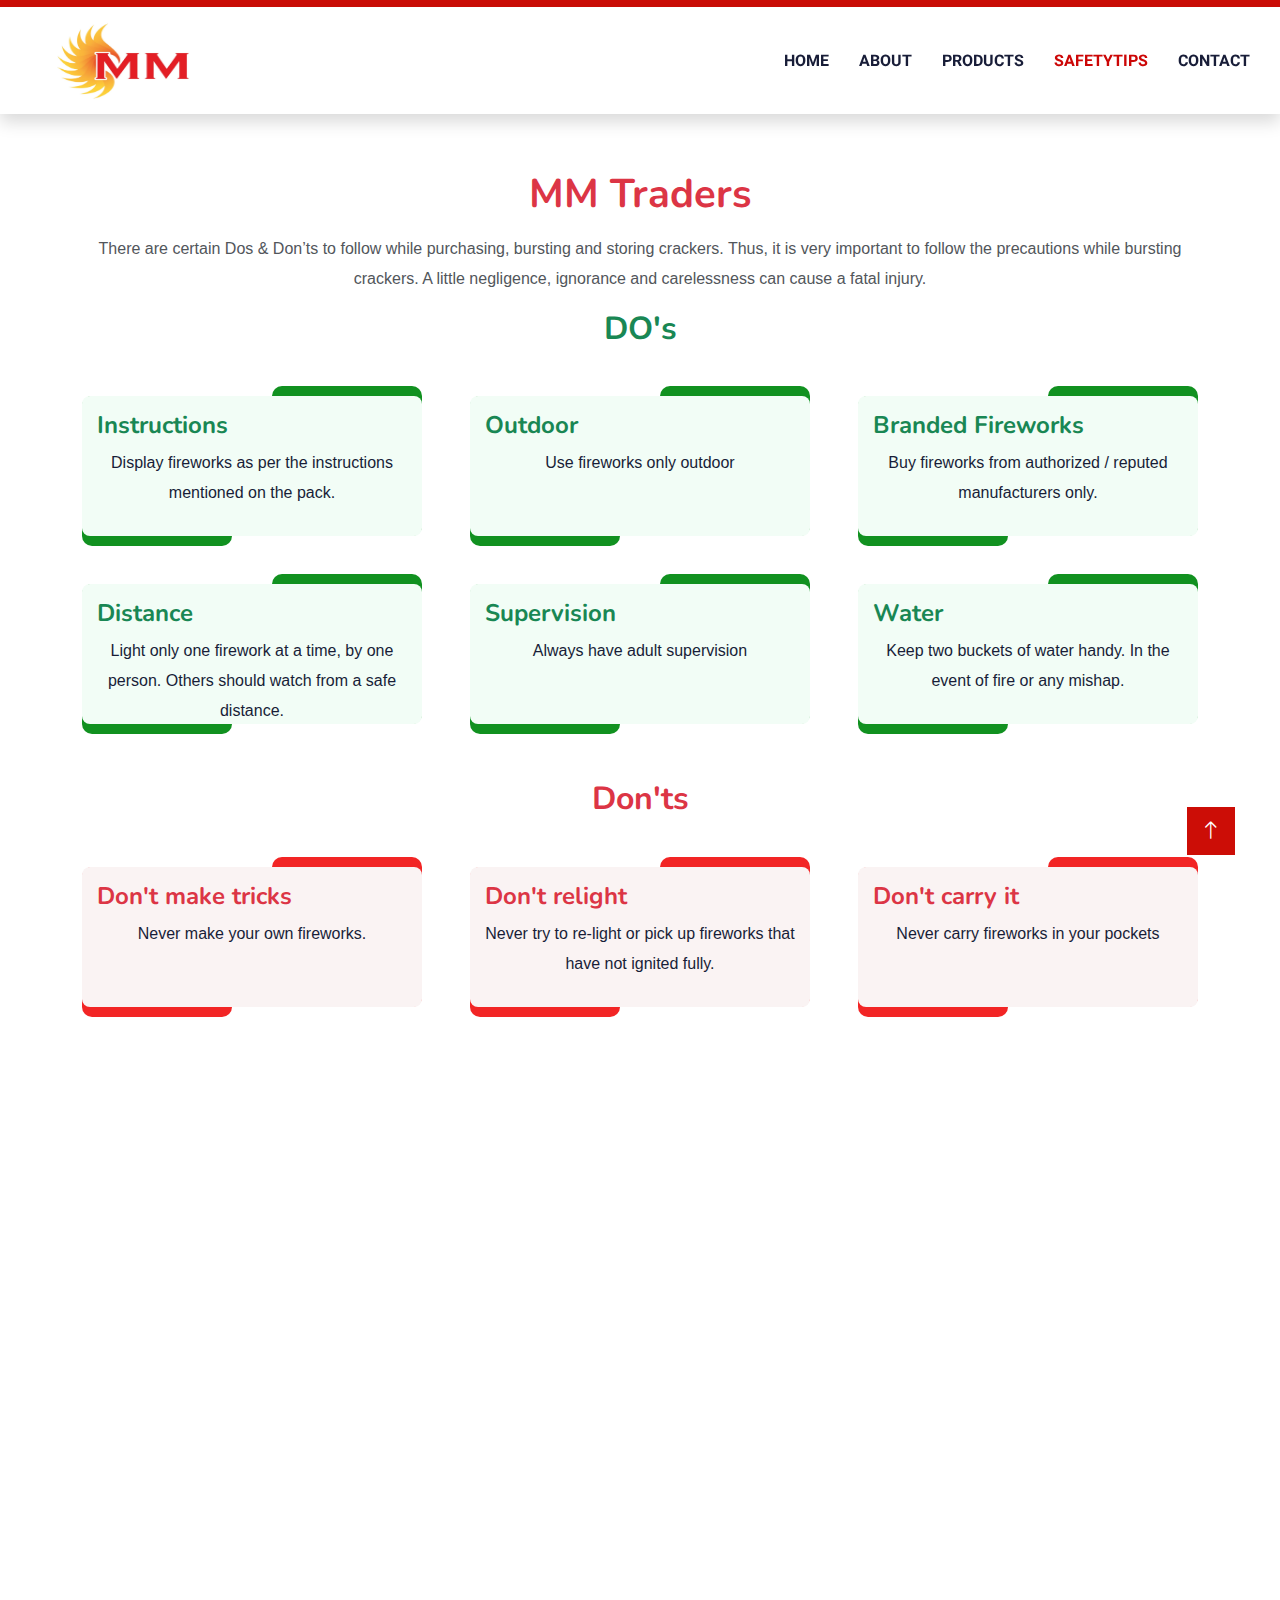
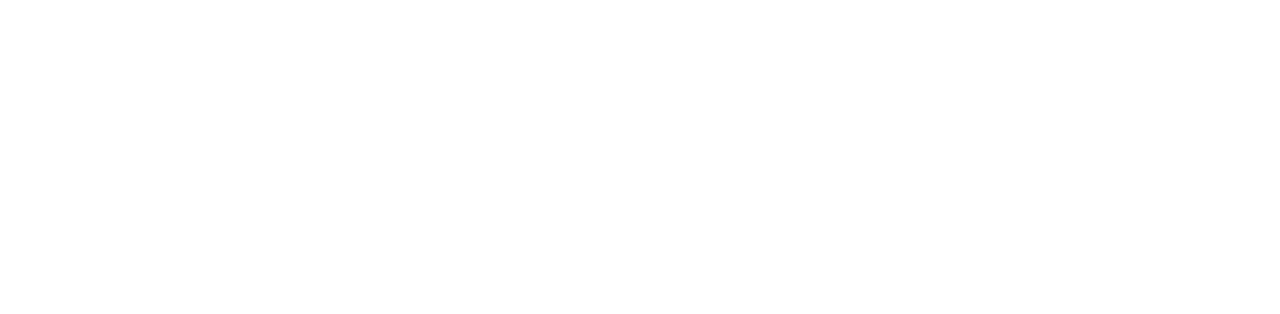
<file: safetytips.html>
<!DOCTYPE html>
<html lang="en">

<head>
    <meta charset="utf-8">
    <title>MM Traders</title>
    <meta content="width=device-width, initial-scale=1.0" name="viewport">
    <meta content="" name="keywords">
    <meta content="" name="description">

    <!-- Favicon -->
    <link href="img/favicon.ico" rel="icon">

    <!-- Google Web Fonts -->
    <link rel="preconnect" href="https://fonts.googleapis.com">
    <link rel="preconnect" href="https://fonts.gstatic.com" crossorigin>
    <link href="https://fonts.googleapis.com/css2?family=Heebo:wght@400;500;600&family=Nunito:wght@600;700;800&display=swap" rel="stylesheet">

    <!-- Icon Font Stylesheet -->
    <link href="https://cdnjs.cloudflare.com/ajax/libs/font-awesome/5.10.0/css/all.min.css" rel="stylesheet">
    <link href="https://cdn.jsdelivr.net/npm/bootstrap-icons@1.4.1/font/bootstrap-icons.css" rel="stylesheet">

    <!-- Libraries Stylesheet -->
    <link href="lib/animate/animate.min.css" rel="stylesheet">
    <link href="lib/owlcarousel/assets/owl.carousel.min.css" rel="stylesheet">

    <!-- Customized Bootstrap Stylesheet -->
    <link href="css/bootstrap.min.css" rel="stylesheet">

    <!-- Template Stylesheet -->
    <link href="css/style.css" rel="stylesheet">
</head>

<body>
    <!-- Spinner Start -->
    <div id="spinner" class="show bg-white position-fixed translate-middle w-100 vh-100 top-50 start-50 d-flex align-items-center justify-content-center">
        <div class="spinner-border text-primary" style="width: 3rem; height: 3rem;" role="status">
            <span class="sr-only">Loading...</span>
        </div>
    </div>
    <!-- Spinner End -->


    <!-- Navbar Start -->
    <nav class="navbar navbar-expand-lg bg-white navbar-light shadow sticky-top py-3">
        <a href="index.html" class="navbar-brand d-flex align-items-center px-4 px-lg-5">
            <!-- <h2 class="m-0 text-primary"><i class="fa fa-book me-3"></i>eLEARNING</h2> -->
            <img width="150" height="80" src="img/mmtraders.jpg" alt="#" />
        </a>
        <button type="button" class="navbar-toggler me-4" data-bs-toggle="collapse" data-bs-target="#navbarCollapse">
            <span class="navbar-toggler-icon"></span>
        </button>
        <div class="collapse navbar-collapse" id="navbarCollapse">
            <div class="navbar-nav ms-auto p-4 p-lg-0">
                <a href="index.html" class="nav-item nav-link" style="font-weight: bold; font-size: 16px;" >Home</a>
                <a href="about.html" class="nav-item nav-link " style="font-weight: bold; font-size: 16px;" >About</a>
                <a href="index.html" class="nav-item nav-link" style="font-weight: bold; font-size: 16px;" >Products</a>
                <a href="safetytips.html" class="nav-item nav-link active" style="font-weight: bold; font-size: 16px;" >Safetytips</a>
                <a href="contact.html" class="nav-item nav-link" style="font-weight: bold; font-size: 16px;" >Contact</a>
            </div>
          
        </div>
    </nav>
    <!-- Navbar End -->


    <!-- Carousel Start -->
    <div class="container-fluid p-0 mb-5">
        <div class="owl-carousel header-carousel position-relative">
            <div class="owl-carousel-item position-relative">
                <img class="img-fluid" src="img/safetytips.jpg" alt="">
                <!-- <div class="position-absolute top-0 start-0 w-100 h-100 d-flex align-items-center" style="background: rgba(24, 29, 56, .7);">
                    <div class="container">
                        <div class="row justify-content-start">
                            <div class="col-sm-10 col-lg-8">
                                <h5 class="text-primary text-uppercase mb-3 animated slideInDown">Best Online Courses</h5>
                                <h1 class="display-3 text-white animated slideInDown">The Best Online Learning Platform</h1>
                                <p class="fs-5 text-white mb-4 pb-2">Vero elitr justo clita lorem. Ipsum dolor at sed stet sit diam no. Kasd rebum ipsum et diam justo clita et kasd rebum sea sanctus eirmod elitr.</p>
                                <a href="" class="btn btn-primary py-md-3 px-md-5 me-3 animated slideInLeft">Read More</a>
                                <a href="" class="btn btn-light py-md-3 px-md-5 animated slideInRight">Join Now</a>
                            </div>
                        </div>
                    </div>
                </div> -->
            </div>
            <!-- <div class="owl-carousel-item position-relative">
                <img class="img-fluid" src="img/carousel-2.jpg" alt="">
                <div class="position-absolute top-0 start-0 w-100 h-100 d-flex align-items-center" style="background: rgba(24, 29, 56, .7);">
                    <div class="container">
                        <div class="row justify-content-start">
                            <div class="col-sm-10 col-lg-8">
                                <h5 class="text-primary text-uppercase mb-3 animated slideInDown">Best Online Courses</h5>
                                <h1 class="display-3 text-white animated slideInDown">Get Educated Online From Your Home</h1>
                                <p class="fs-5 text-white mb-4 pb-2">Vero elitr justo clita lorem. Ipsum dolor at sed stet sit diam no. Kasd rebum ipsum et diam justo clita et kasd rebum sea sanctus eirmod elitr.</p>
                                <a href="" class="btn btn-primary py-md-3 px-md-5 me-3 animated slideInLeft">Read More</a>
                                <a href="" class="btn btn-light py-md-3 px-md-5 animated slideInRight">Join Now</a>
                            </div>
                        </div>
                    </div>
                </div>
            </div> -->
        </div>
    </div>
    <!-- Carousel End -->

 
   


    <!-- Service Start -->
    <div class="container-xxl py-2">
        <div class="container">
        <div class="text-center">
            <h1 class="mb-3 text-danger" >MM Traders</h1>
            <p class="mb-3">There are certain Dos & Don’ts to follow while purchasing, bursting and storing crackers. Thus, it is very important to follow the precautions while bursting crackers. A little negligence, ignorance and carelessness can cause a fatal injury.</p>
            <!-- <h6 class="section-title bg-white text-center text-primary px-3 mb-5" >DO's</h6> -->
            <h2 class="text-center text-success mb-5">DO's</h2>
        </div>
        <div class="row g-5 mb-5">
            <div class="col-md-6 col-lg-4 wow fadeIn" data-wow-delay=".3s">
                <div class="project-item">
                    <div class="project1-img">
                        <!-- <img src="img/project-1.jpg" class="img-fluid w-100 rounded" alt=""> -->
                        <div class="project-content">
                            <!-- <a href="pimservice.html" class="text-center"> -->
                                <h4 class="text-success">Instructions</h4>
                                <p class="m-0 text-dark" style="text-align: center;">Display fireworks as per the instructions mentioned on the pack.</p>
                            </a>
                        </div>
                    </div>
                </div>
            </div>
            <div class="col-md-6 col-lg-4 wow fadeIn" data-wow-delay=".3s">
                <div class="project-item">
                    <div class="project1-img">
                        <!-- <img src="img/project-1.jpg" class="img-fluid w-100 rounded" alt=""> -->
                        <div class="project-content">
                            <!-- <a href="pimservice.html" class="text-center"> -->
                                <h4 class="text-success">Outdoor</h4>
                                <p class="m-0 text-dark" style="text-align: center;">Use fireworks only outdoor</p>
                            </a>
                        </div>
                    </div>
                </div>
            </div>
            <div class="col-md-6 col-lg-4 wow fadeIn" data-wow-delay=".3s">
                <div class="project-item">
                    <div class="project1-img">
                        <!-- <img src="img/project-1.jpg" class="img-fluid w-100 rounded" alt=""> -->
                        <div class="project-content">
                            <!-- <a href="pimservice.html" class="text-center"> -->
                                <h4 class="text-success">Branded Fireworks</h4>
                                <p class="m-0 text-dark" style="text-align: center;">Buy fireworks from authorized / reputed manufacturers only.</p>
                            </a>
                        </div>
                    </div>
                </div>
            </div>
            <div class="col-md-6 col-lg-4 wow fadeIn" data-wow-delay=".3s">
                <div class="project-item">
                    <div class="project1-img">
                        <!-- <img src="img/project-1.jpg" class="img-fluid w-100 rounded" alt=""> -->
                        <div class="project-content">
                            <!-- <a href="pimservice.html" class="text-center"> -->
                                <h4 class="text-success">Distance</h4>
                                <p class="m-0 text-dark" style="text-align: center;">Light only one firework at a time, by one person. Others should watch from a safe distance.</p>
                            </a>
                        </div>
                    </div>
                </div>
            </div>
            <div class="col-md-6 col-lg-4 wow fadeIn" data-wow-delay=".3s">
                <div class="project-item">
                    <div class="project1-img">
                        <!-- <img src="img/project-1.jpg" class="img-fluid w-100 rounded" alt=""> -->
                        <div class="project-content">
                            <!-- <a href="pimservice.html" class="text-center"> -->
                                <h4 class="text-success">Supervision</h4>
                                <p class="m-0 text-dark" style="text-align: center;">Always have adult supervision</p>
                            </a>
                        </div>
                    </div>
                </div>
            </div>
            <div class="col-md-6 col-lg-4 wow fadeIn" data-wow-delay=".3s">
                <div class="project-item">
                    <div class="project1-img">
                        <!-- <img src="img/project-1.jpg" class="img-fluid w-100 rounded" alt=""> -->
                        <div class="project-content">
                            <!-- <a href="pimservice.html" class="text-center"> -->
                                <h4 class="text-success">Water</h4>
                                <p class="m-0 text-dark" style="text-align: center;">Keep two buckets of water handy. In the event of fire or any mishap.</p>
                            </a>
                        </div>
                    </div>
                </div>
            </div>
        </div>
    </div>




    <div class="container-xxl py-2">
        <div class="container">
        <div class="text-center">
            <!-- <h1 class="mb-3 " >MM Traders</h1> -->
            <!-- <p class="mb-3">There are certain Dos & Don’ts to follow while purchasing, bursting and storing crackers. Thus, it is very important to follow the precautions while bursting crackers. A little negligence, ignorance and carelessness can cause a fatal injury.</p> -->
            <!-- <h6 class="section-title bg-white text-center text-primary px-3 mb-5" >Don'ts</h6> -->
            <h2 class="text-center text-danger mb-5">Don'ts</h2>
        </div>
        <div class="row g-5 mb-5">
            <div class="col-md-6 col-lg-4 wow fadeIn" data-wow-delay=".3s">
                <div class="project-item">
                    <div class="project-img">
                        <!-- <img src="img/project-1.jpg" class="img-fluid w-100 rounded" alt=""> -->
                        <div class="project-content">
                            <!-- <a href="pimservice.html" class="text-center"> -->
                                <h4 class="text-danger">Don't make tricks</h4>
                                <p class="m-0 text-dark" style="text-align: center;">Never make your own fireworks.</p>
                            </a>
                        </div>
                    </div>
                </div>
            </div>
            <div class="col-md-6 col-lg-4 wow fadeIn" data-wow-delay=".3s">
                <div class="project-item">
                    <div class="project-img">
                        <!-- <img src="img/project-1.jpg" class="img-fluid w-100 rounded" alt=""> -->
                        <div class="project-content">
                            <!-- <a href="pimservice.html" class="text-center"> -->
                                <h4 class="text-danger">Don't relight</h4>
                                <p class="m-0 text-dark" style="text-align: center;">Never try to re-light or pick up fireworks that have not ignited fully.</p>
                            </a>
                        </div>
                    </div>
                </div>
            </div>
            <div class="col-md-6 col-lg-4 wow fadeIn" data-wow-delay=".3s">
                <div class="project-item">
                    <div class="project-img">
                        <!-- <img src="img/project-1.jpg" class="img-fluid w-100 rounded" alt=""> -->
                        <div class="project-content">
                            <!-- <a href="pimservice.html" class="text-center"> -->
                                <h4 class="text-danger">Don't carry it</h4>
                                <p class="m-0 text-dark"  style="text-align: center;">Never carry fireworks in your pockets</p>
                            </a>
                        </div>
                    </div>
                </div>
            </div>
            
            <div class="col-md-6 col-lg-4 wow fadeIn" data-wow-delay=".3s">
                <div class="project-item">
                    <div class="project-img">
                        <!-- <img src="img/project-1.jpg" class="img-fluid w-100 rounded" alt=""> -->
                        <div class="project-content">
                            <!-- <a href="pimservice.html" class="text-center"> -->
                                <h4 class="text-danger">Don't Touch it</h4>
                                <p class="m-0 text-dark" style="text-align: center;">After fireworks display never pick up fireworks that may be left over, they still may be active.</p>
                            </a>
                        </div>
                    </div>
                </div>
            </div>


            <div class="col-md-6 col-lg-4 wow fadeIn" data-wow-delay=".3s">
                <div class="project-item">
                    <div class="project-img">
                        <!-- <img src="img/project-1.jpg" class="img-fluid w-100 rounded" alt=""> -->
                        <div class="project-content">
                            <!-- <a href="pimservice.html" class="text-center"> -->
                                <h4 class="text-danger">Do not use Glass / Metal</h4>
                                <p class="m-0 text-dark" style="text-align: center;">Never shoot fireworks in a metal or glass containers.</p>
                            </a>
                        </div>
                    </div>
                </div>
            </div>



            <div class="col-md-6 col-lg-4 wow fadeIn mb-5" data-wow-delay=".3s">
                <div class="project-item">
                    <div class="project-img">
                        <!-- <img src="img/project-1.jpg" class="img-fluid w-100 rounded" alt=""> -->
                        <div class="project-content">
                            <!-- <a href="pimservice.html" class="text-center"> -->
                                <h4 class="text-danger">Don't wear loose clothes</h4>
                                <p class="m-0 text-dark" style="text-align: center;">Do not wear loose clothing while using fireworks.</p>
                            </a>
                        </div>
                    </div>
                </div>
            </div>



        </div>
    </div>
    <!-- Service End -->



        
    <!-- Footer Start -->
    <div class="container-fluid text-white footer pt-5 mt-5 wow fadeIn"  style="background-color: #cc0d06;" data-wow-delay="0.1s">
        <div class="container ">
            <div class="row g-5">
                <div class="col-lg-5 col-md-6">
                    <h4 class="text-white mb-3">MM Traders</h4>
                    <P>MM Traders, We are reputed and reliable name involved in the field of Fireworks business for past 10 years. We offer various range of fireworks products such as Ground Chakkars, Twinkling Stars, Chorsa, Rockets, Flower Pots, Atom Bombs, Fountains and other Fancy Items</P>
                </div>
                <div class="col-lg-4 col-md-6">
                    <h4 class="text-white mb-3">Contact</h4>
                    <p class="mb-2"><i class="fa fa-map-marker-alt me-3"></i>Sattur Main Rd, Sivakamipuram,
                        Parapatti,Sivakasi, Tamil Nadu 626 189 :: G-PAY NUMBER 8778399224<br><br>
                        
                        (Delivery Charges Extra and Vary on locations)</p>
                    <p class="mb-2 mt-2"><i class="fa fa-phone-alt me-3"></i>63801 92139</p>
                    <p class="mb-2"><i class="fa fa-envelope me-3"></i>mmtraderssivakasi@gmail.com</p>
                    <!-- <div class="d-flex pt-2">
                        <a class="btn btn-outline-light btn-social" href=""><i class="fab fa-twitter"></i></a>
                        <a class="btn btn-outline-light btn-social" href=""><i class="fab fa-facebook-f"></i></a>
                        <a class="btn btn-outline-light btn-social" href=""><i class="fab fa-youtube"></i></a>
                        <a class="btn btn-outline-light btn-social" href=""><i class="fab fa-linkedin-in"></i></a>
                    </div> -->
                </div>
                <div class="col-lg-3 col-md-6">
                    <h4 class="text-white mb-3">Quick Link</h4>
                    <a class="btn btn-link" href="index.html">Home</a>
                    <a class="btn btn-link" href="about.html">About</a>
                    <a class="btn btn-link" href="index.html">Products</a>
                    <a class="btn btn-link" href="safetytips.html">Safety Tips</a>
                    <a class="btn btn-link" href="contact.html">Contact</a>
                </div>
                <div class="row mb-5 mt-3">
                    <div class="col-lg-4 col-md-4 col-12 pt-4">
                        <h3 class="bold text-white" style="font-size: 1.5rem;">For Order Confirmation</h3>
                            <div class="title"></div>
                                <li class="fnt pt-2 pb-2"><p><i class="fa fa-phone"></i> &ensp; </p>
                                    <div class="text2">
                                        <div class="para"> +91 63801 92139</div>
                                    </div>
                                </li>
                                <li class="fnt pb-2"><p><i class="fa fa-phone"></i> &ensp; </p>
                                    <div class="text2">
                                        <div class="para"> +91 98434 36721</div>
                                    </div>
                                </li>
                            </div>
                            <div class="col-lg-4 col-md-4 col-12 pt-4">
                                <h3 class="bold text-white" style="font-size: 1.5rem;">For Payment Confirmation</h3>
                                <div class="title"></div>
                                <li class="fnt pt-2 pb-2"><p><i class="fa fa-phone"></i> &ensp; </p>
                                    <div class="text2">
                                    <div class="para"> +91 87783 99224</div>
                                    </div>
                                </li>
                                <li class="fnt pb-2"><p><i class="fa fa-phone"></i> &ensp; </p>
                                    <div class="text2">
                                    <div class="para"> +91 90477 55469</div>
                                    </div>
                                </li>
                            </div>
                            <div class="col-lg-4 col-md-4 col-12 pt-4">
                                <h3 class="bold text-white" style="font-size: 1.5rem;">For Despatch Details</h3>
                                <div class="title"></div>
                                <li class="fnt pt-2 pb-2"><p><i class="fa fa-phone"></i> &ensp; </p>
                                    <div class="text2">
                                    <div class="para"> +91 90257 40395</div>
                                    </div>
                                </li>
                            </div>
                    </div>
            </div>
        </div>
        <div class="container">
            <div class="copyright">
                <div class="row ">
                    <div class="text-center mb-3 mb-md-0">
                        &copy; <a class="border-bottom text-center text-white" href=" ">MM Traders</a>, All Right Reserved.
                        Designed By <a class="border-bottom text-white" href="">Gobigg.net</a>
                       
                    </div>
                </div>
            </div>
        </div>
    </div>
    <!-- Footer End -->


    <!-- Back to Top -->
    <a href="#" class="btn btn-lg btn-primary btn-lg-square back-to-top"><i class="bi bi-arrow-up"></i></a>


    <!-- JavaScript Libraries -->
    <script src="https://code.jquery.com/jquery-3.4.1.min.js"></script>
    <script src="https://cdn.jsdelivr.net/npm/bootstrap@5.0.0/dist/js/bootstrap.bundle.min.js"></script>
    <script src="lib/wow/wow.min.js"></script>
    <script src="lib/easing/easing.min.js"></script>
    <script src="lib/waypoints/waypoints.min.js"></script>
    <script src="lib/owlcarousel/owl.carousel.min.js"></script>

    <!-- Template Javascript -->
    <script src="js/main.js"></script>
</body>

</html>
</file>
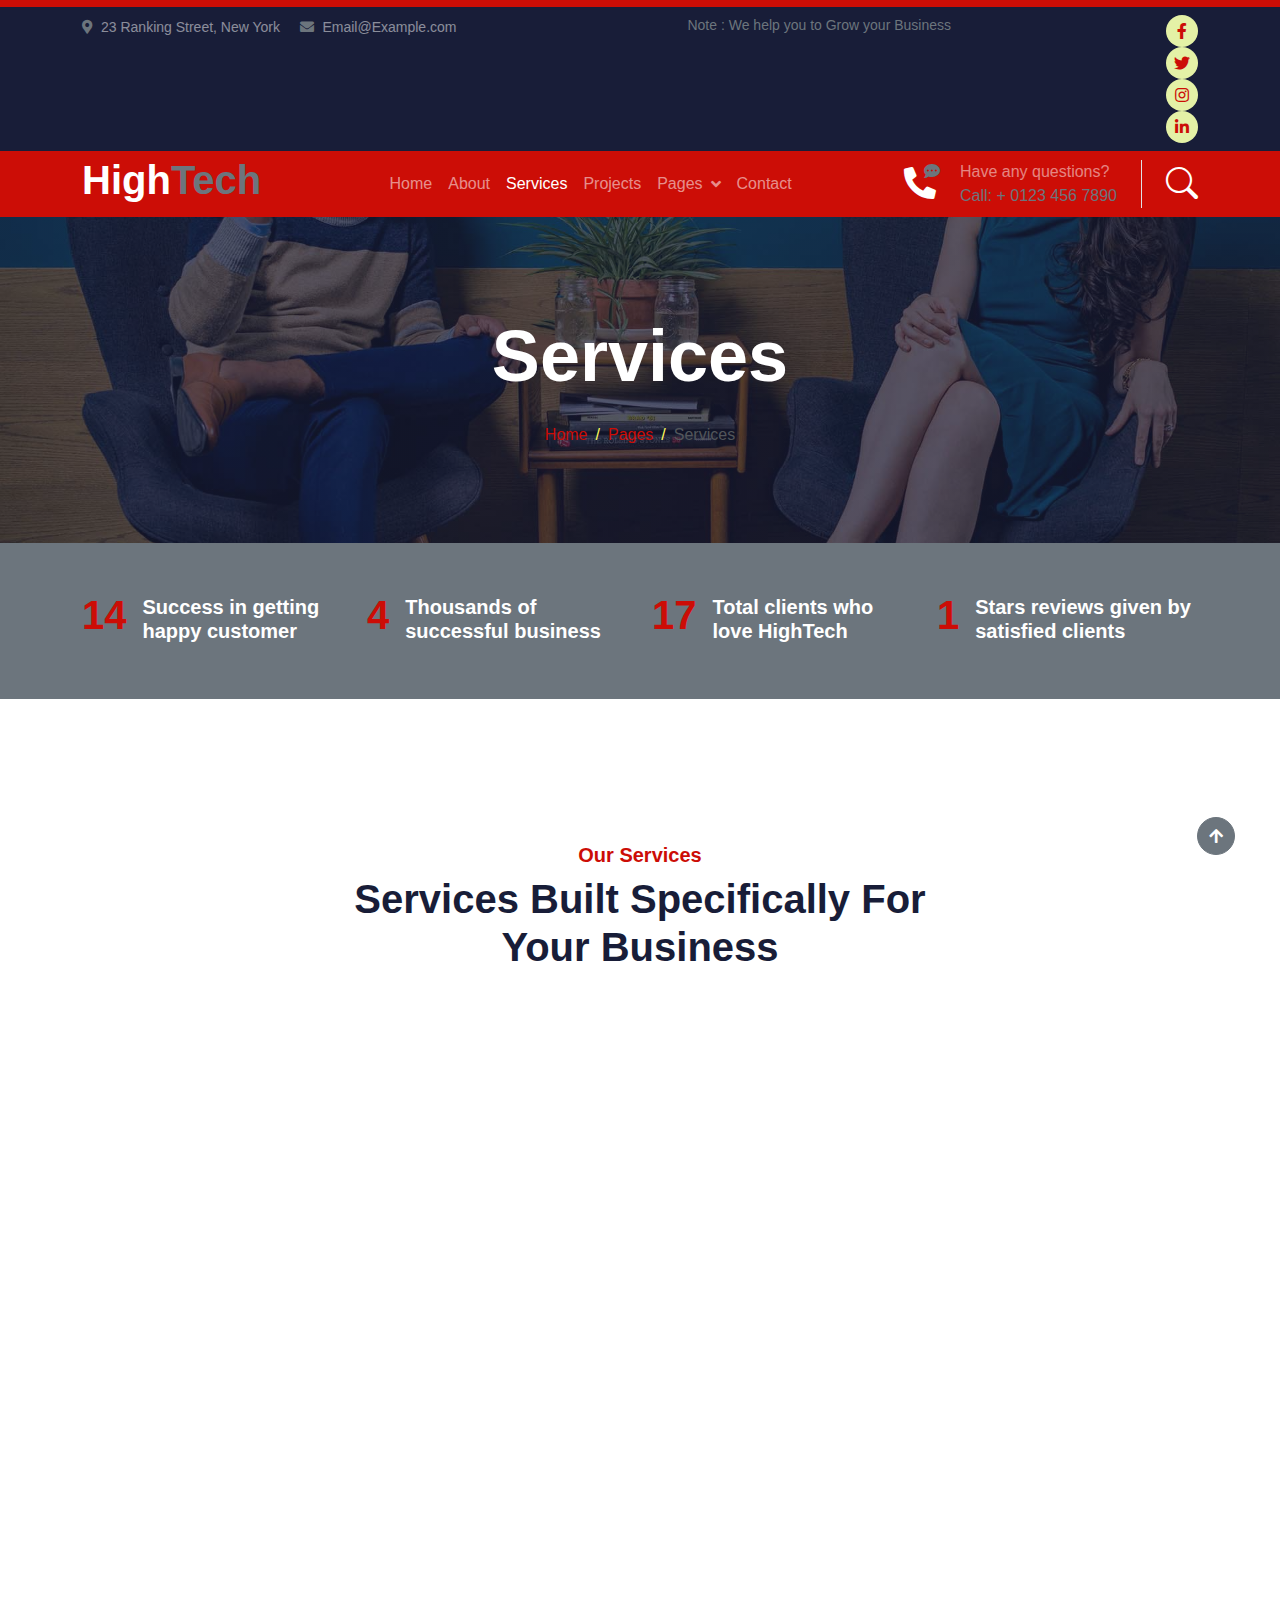
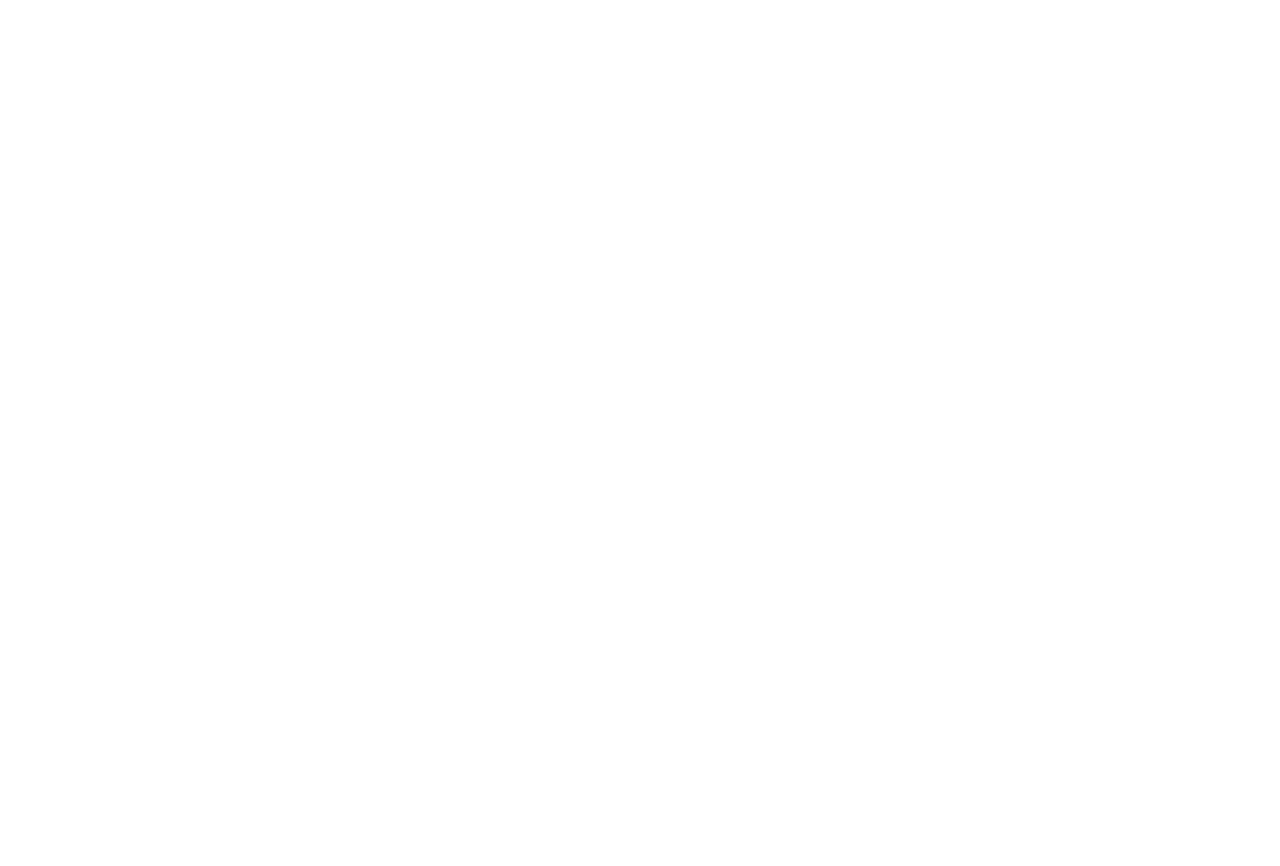
<file: service.html>
<!DOCTYPE html>
<html lang="en">

    <head>
        <meta charset="utf-8">
        <title>HighTech - IT Solutions Website Template</title>
        <meta content="width=device-width, initial-scale=1.0" name="viewport">
        <meta content="" name="keywords">
        <meta content="" name="description">

        <!-- Google Web Fonts -->
        <link rel="preconnect" href="https://fonts.googleapis.com">
        <link rel="preconnect" href="https://fonts.gstatic.com" crossorigin>
        <link href="https://fonts.googleapis.com/css2?family=Inter:wght@400;500;600&family=Saira:wght@500;600;700&display=swap" rel="stylesheet"> 

        <!-- Icon Font Stylesheet -->
        <link href="https://cdnjs.cloudflare.com/ajax/libs/font-awesome/5.10.0/css/all.min.css" rel="stylesheet">
        <link href="https://cdn.jsdelivr.net/npm/bootstrap-icons@1.4.1/font/bootstrap-icons.css" rel="stylesheet">

        <!-- Libraries Stylesheet -->
        <link href="lib/animate/animate.min.css" rel="stylesheet">
        <link href="lib/owlcarousel/assets/owl.carousel.min.css" rel="stylesheet">

        <!-- Customized Bootstrap Stylesheet -->
        <link href="css/bootstrap.min.css" rel="stylesheet">

        <!-- Template Stylesheet -->
        <link href="css/style.css" rel="stylesheet">
    </head>

    <body>
        <!-- Spinner Start -->
        <div id="spinner" class="show position-fixed translate-middle w-100 vh-100 top-50 start-50 d-flex align-items-center justify-content-center">
            <div class="spinner-grow text-primary" role="status"></div>
        </div>
        <!-- Spinner End -->

        <!-- Topbar Start -->
        <div class="container-fluid bg-dark py-2 d-none d-md-flex">
            <div class="container">
                <div class="d-flex justify-content-between topbar">
                    <div class="top-info">
                        <small class="me-3 text-white-50"><a href="#"><i class="fas fa-map-marker-alt me-2 text-secondary"></i></a>23 Ranking Street, New York</small>
                        <small class="me-3 text-white-50"><a href="#"><i class="fas fa-envelope me-2 text-secondary"></i></a>Email@Example.com</small>
                    </div>
                    <div id="note" class="text-secondary d-none d-xl-flex"><small>Note : We help you to Grow your Business</small></div>
                    <div class="top-link">
                        <a href="" class="bg-light nav-fill btn btn-sm-square rounded-circle"><i class="fab fa-facebook-f text-primary"></i></a>
                        <a href="" class="bg-light nav-fill btn btn-sm-square rounded-circle"><i class="fab fa-twitter text-primary"></i></a>
                        <a href="" class="bg-light nav-fill btn btn-sm-square rounded-circle"><i class="fab fa-instagram text-primary"></i></a>
                        <a href="" class="bg-light nav-fill btn btn-sm-square rounded-circle me-0"><i class="fab fa-linkedin-in text-primary"></i></a>
                    </div>
                </div>
            </div>
        </div>
        <!-- Topbar End -->

        <!-- Navbar Start -->
        <div class="container-fluid bg-primary">
            <div class="container">
                <nav class="navbar navbar-dark navbar-expand-lg py-0">
                    <a href="index.html" class="navbar-brand">
                        <h1 class="text-white fw-bold d-block">High<span class="text-secondary">Tech</span> </h1>
                    </a>
                    <button type="button" class="navbar-toggler me-0" data-bs-toggle="collapse" data-bs-target="#navbarCollapse">
                        <span class="navbar-toggler-icon"></span>
                    </button>
                    <div class="collapse navbar-collapse bg-transparent" id="navbarCollapse">
                        <div class="navbar-nav ms-auto mx-xl-auto p-0">
                            <a href="index.html" class="nav-item nav-link">Home</a>
                            <a href="about.html" class="nav-item nav-link">About</a>
                            <a href="service.html" class="nav-item nav-link active">Services</a>
                            <a href="project.html" class="nav-item nav-link">Projects</a>
                            <div class="nav-item dropdown">
                                <a href="#" class="nav-link dropdown-toggle" data-bs-toggle="dropdown">Pages</a>
                                <div class="dropdown-menu rounded">
                                    <a href="blog.html" class="dropdown-item">Our Blog</a>
                                    <a href="team.html" class="dropdown-item">Our Team</a>
                                    <a href="testimonial.html" class="dropdown-item">Testimonial</a>
                                    <a href="404.html" class="dropdown-item">404 Page</a>
                                </div>
                            </div>
                            <a href="contact.html" class="nav-item nav-link">Contact</a>
                        </div>
                    </div>
                    <div class="d-none d-xl-flex flex-shirink-0">
                        <div id="phone-tada" class="d-flex align-items-center justify-content-center me-4">
                            <a href="" class="position-relative animated tada infinite">
                                <i class="fa fa-phone-alt text-white fa-2x"></i>
                                <div class="position-absolute" style="top: -7px; left: 20px;">
                                    <span><i class="fa fa-comment-dots text-secondary"></i></span>
                                </div>
                            </a>
                        </div>
                        <div class="d-flex flex-column pe-4 border-end">
                            <span class="text-white-50">Have any questions?</span>
                            <span class="text-secondary">Call: + 0123 456 7890</span>
                        </div>
                        <div class="d-flex align-items-center justify-content-center ms-4 ">
                            <a href="#"><i class="bi bi-search text-white fa-2x"></i> </a>
                        </div>
                    </div>
                </nav>
            </div>
        </div>
        <!-- Navbar End -->

        
        <!-- Page Header Start -->
        <div class="container-fluid page-header py-5">
            <div class="container text-center py-5">
                <h1 class="display-2 text-white mb-4 animated slideInDown">Services</h1>
                <nav aria-label="breadcrumb animated slideInDown">
                    <ol class="breadcrumb justify-content-center mb-0">
                        <li class="breadcrumb-item"><a href="#">Home</a></li>
                        <li class="breadcrumb-item"><a href="#">Pages</a></li>
                        <li class="breadcrumb-item" aria-current="page">Services</li>
                    </ol>
                </nav>
            </div>
        </div>
        <!-- Page Header End -->


        <!-- Fact Start -->
        <div class="container-fluid bg-secondary py-5">
            <div class="container">
                <div class="row">
                    <div class="col-lg-3 wow fadeIn" data-wow-delay=".1s">
                        <div class="d-flex counter">
                            <h1 class="me-3 text-primary counter-value">99</h1>
                            <h5 class="text-white mt-1">Success in getting happy customer</h5>
                        </div>
                    </div>
                    <div class="col-lg-3 wow fadeIn" data-wow-delay=".3s">
                        <div class="d-flex counter">
                            <h1 class="me-3 text-primary counter-value">25</h1>
                            <h5 class="text-white mt-1">Thousands of successful business</h5>
                        </div>
                    </div>
                    <div class="col-lg-3 wow fadeIn" data-wow-delay=".5s">
                        <div class="d-flex counter">
                            <h1 class="me-3 text-primary counter-value">120</h1>
                            <h5 class="text-white mt-1">Total clients who love HighTech</h5>
                        </div>
                    </div>
                    <div class="col-lg-3 wow fadeIn" data-wow-delay=".7s">
                        <div class="d-flex counter">
                            <h1 class="me-3 text-primary counter-value">5</h1>
                            <h5 class="text-white mt-1">Stars reviews given by satisfied clients</h5>
                        </div>
                    </div>
                </div>
            </div>
        </div>
        <!-- Fact End -->


        <!-- Services Start -->
        <div class="container-fluid services py-5 my-5">
            <div class="container py-5">
                <div class="text-center mx-auto pb-5 wow fadeIn" data-wow-delay=".3s" style="max-width: 600px;">
                    <h5 class="text-primary">Our Services</h5>
                    <h1>Services Built Specifically For Your Business</h1>
                </div>
                <div class="row g-5 services-inner">
                    <div class="col-md-6 col-lg-4 wow fadeIn" data-wow-delay=".3s">
                        <div class="services-item bg-light">
                            <div class="p-4 text-center services-content">
                                <div class="services-content-icon">
                                    <i class="fa fa-code fa-7x mb-4 text-primary"></i>
                                    <h4 class="mb-3">Web Design</h4>
                                    <p class="mb-4">Lorem ipsum dolor sit amet elit. Sed efficitur quis purus ut interdum. Aliquam dolor eget urna ultricies tincidunt.</p>
                                    <a href="" class="btn btn-secondary text-white px-5 py-3 rounded-pill">Read More</a>
                                </div>
                            </div>
                        </div>
                    </div>
                    <div class="col-md-6 col-lg-4 wow fadeIn" data-wow-delay=".5s">
                        <div class="services-item bg-light">
                            <div class="p-4 text-center services-content">
                                <div class="services-content-icon">
                                    <i class="fa fa-file-code fa-7x mb-4 text-primary"></i>
                                    <h4 class="mb-3">Web Development</h4>
                                    <p class="mb-4">Lorem ipsum dolor sit amet elit. Sed efficitur quis purus ut interdum. Aliquam dolor eget urna ultricies tincidunt.</p>
                                    <a href="" class="btn btn-secondary text-white px-5 py-3 rounded-pill">Read More</a>
                                </div>
                            </div>
                        </div>
                    </div>
                    <div class="col-md-6 col-lg-4 wow fadeIn" data-wow-delay=".7s">
                        <div class="services-item bg-light">
                            <div class="p-4 text-center services-content">
                                <div class="services-content-icon">
                                    <i class="fa fa-external-link-alt fa-7x mb-4 text-primary"></i>
                                    <h4 class="mb-3">UI/UX Design</h4>
                                    <p class="mb-4">Lorem ipsum dolor sit amet elit. Sed efficitur quis purus ut interdum. Aliquam dolor eget urna ultricies tincidunt.</p>
                                    <a href="" class="btn btn-secondary text-white px-5 py-3 rounded-pill">Read More</a>
                                </div>
                            </div>
                        </div>
                    </div>
                    <div class="col-md-6 col-lg-4 wow fadeIn" data-wow-delay=".3s">
                        <div class="services-item bg-light">
                            <div class="p-4 text-center services-content">
                                <div class="services-content-icon">
                                    <i class="fas fa-user-secret fa-7x mb-4 text-primary"></i>
                                    <h4 class="mb-3">Web Cecurity</h4>
                                    <p class="mb-4">Lorem ipsum dolor sit amet elit. Sed efficitur quis purus ut interdum. Aliquam dolor eget urna ultricies tincidunt.</p>
                                    <a href="" class="btn btn-secondary text-white px-5 py-3 rounded-pill">Read More</a>
                                </div>
                                
                            </div>
                        </div>
                    </div>
                    <div class="col-md-6 col-lg-4 wow fadeIn" data-wow-delay=".5s">
                        <div class="services-item bg-light">
                            <div class="p-4 text-center services-content">
                                <div class="services-content-icon">
                                    <i class="fa fa-envelope-open fa-7x mb-4 text-primary"></i>
                                    <h4 class="mb-3">Digital Marketing</h4>
                                    <p class="mb-4">Lorem ipsum dolor sit amet elit. Sed efficitur quis purus ut interdum. Aliquam dolor eget urna ultricies tincidunt.</p>
                                    <a href="" class="btn btn-secondary text-white px-5 py-3 rounded-pill">Read More</a>
                                </div>
                            </div>
                        </div>
                    </div>
                    <div class="col-md-6 col-lg-4 wow fadeIn" data-wow-delay=".7s">
                        <div class="services-item bg-light">
                            <div class="p-4 text-center services-content">
                                <div class="services-content-icon">
                                    <i class="fas fa-laptop fa-7x mb-4 text-primary"></i>
                                    <h4 class="mb-3">Programming</h4>
                                    <p class="mb-4">Lorem ipsum dolor sit amet elit. Sed efficitur quis purus ut interdum. Aliquam dolor eget urna ultricies tincidunt.</p>
                                    <a href="" class="btn btn-secondary text-white px-5 py-3 rounded-pill">Read More</a>
                                </div>
                            </div>
                        </div>
                    </div>
                </div>
            </div>
        </div>
        <!-- Services End -->


        <!-- Footer Start -->
         <div class="container-fluid footer bg-dark wow fadeIn" data-wow-delay=".3s">
            <div class="container pt-5 pb-4">
                <div class="row g-5">
                    <div class="col-lg-3 col-md-6">
                        <a href="index.html">
                            <h1 class="text-white fw-bold d-block">High<span class="text-secondary">Tech</span> </h1>
                        </a>
                        <p class="mt-4 text-light">Lorem ipsum dolor sit amet consectetur adipisicing elit. Soluta facere delectus qui placeat inventore consectetur repellendus optio debitis.</p>
                        <div class="d-flex hightech-link">
                            <a href="" class="btn-light nav-fill btn btn-square rounded-circle me-2"><i class="fab fa-facebook-f text-primary"></i></a>
                            <a href="" class="btn-light nav-fill btn btn-square rounded-circle me-2"><i class="fab fa-twitter text-primary"></i></a>
                            <a href="" class="btn-light nav-fill btn btn-square rounded-circle me-2"><i class="fab fa-instagram text-primary"></i></a>
                            <a href="" class="btn-light nav-fill btn btn-square rounded-circle me-0"><i class="fab fa-linkedin-in text-primary"></i></a>
                        </div>
                    </div>
                    <div class="col-lg-3 col-md-6">
                        <a href="#" class="h3 text-secondary">Short Link</a>
                        <div class="mt-4 d-flex flex-column short-link">
                            <a href="" class="mb-2 text-white"><i class="fas fa-angle-right text-secondary me-2"></i>About us</a>
                            <a href="" class="mb-2 text-white"><i class="fas fa-angle-right text-secondary me-2"></i>Contact us</a>
                            <a href="" class="mb-2 text-white"><i class="fas fa-angle-right text-secondary me-2"></i>Our Services</a>
                            <a href="" class="mb-2 text-white"><i class="fas fa-angle-right text-secondary me-2"></i>Our Projects</a>
                            <a href="" class="mb-2 text-white"><i class="fas fa-angle-right text-secondary me-2"></i>Latest Blog</a>
                        </div>
                    </div>
                    <div class="col-lg-3 col-md-6">
                        <a href="#" class="h3 text-secondary">Help Link</a>
                        <div class="mt-4 d-flex flex-column help-link">
                            <a href="" class="mb-2 text-white"><i class="fas fa-angle-right text-secondary me-2"></i>Terms Of use</a>
                            <a href="" class="mb-2 text-white"><i class="fas fa-angle-right text-secondary me-2"></i>Privacy Policy</a>
                            <a href="" class="mb-2 text-white"><i class="fas fa-angle-right text-secondary me-2"></i>Helps</a>
                            <a href="" class="mb-2 text-white"><i class="fas fa-angle-right text-secondary me-2"></i>FQAs</a>
                            <a href="" class="mb-2 text-white"><i class="fas fa-angle-right text-secondary me-2"></i>Contact</a>
                        </div>
                    </div>
                    <div class="col-lg-3 col-md-6">
                        <a href="#" class="h3 text-secondary">Contact Us</a>
                        <div class="text-white mt-4 d-flex flex-column contact-link">
                            <a href="#" class="pb-3 text-light border-bottom border-primary"><i class="fas fa-map-marker-alt text-secondary me-2"></i> 123 Street, New York, USA</a>
                            <a href="#" class="py-3 text-light border-bottom border-primary"><i class="fas fa-phone-alt text-secondary me-2"></i> +123 456 7890</a>
                            <a href="#" class="py-3 text-light border-bottom border-primary"><i class="fas fa-envelope text-secondary me-2"></i> info@exmple.con</a>
                        </div>
                    </div>
                </div>
                <hr class="text-light mt-5 mb-4">
                <div class="row">
                    <div class="col-md-6 text-center text-md-start">
                        <span class="text-light"><a href="#" class="text-secondary"><i class="fas fa-copyright text-secondary me-2"></i>Your Site Name</a>, All right reserved.</span>
                    </div>
                    <div class="col-md-6 text-center text-md-end">
                        <!--/*** This template is free as long as you keep the footer author’s credit link/attribution link/backlink. If you'd like to use the template without the footer author’s credit link/attribution link/backlink, you can purchase the Credit Removal License from "https://htmlcodex.com/credit-removal". Thank you for your support. ***/-->
                        <span class="text-light">Designed By<a href="https://htmlcodex.com" class="text-secondary">HTML Codex</a> Distributed By <a href="https://themewagon.com">ThemeWagon</a></span>
                    </div>
                </div>
            </div>
        </div>
        <!-- Footer End -->


        <!-- Back to Top -->
        <a href="#" class="btn btn-secondary btn-square rounded-circle back-to-top"><i class="fa fa-arrow-up text-white"></i></a>

        
        <!-- JavaScript Libraries -->
        <script src="https://ajax.googleapis.com/ajax/libs/jquery/3.6.4/jquery.min.js"></script>
        <script src="https://cdn.jsdelivr.net/npm/bootstrap@5.0.0/dist/js/bootstrap.bundle.min.js"></script>
        <script src="lib/wow/wow.min.js"></script>
        <script src="lib/easing/easing.min.js"></script>
        <script src="lib/waypoints/waypoints.min.js"></script>
        <script src="lib/owlcarousel/owl.carousel.min.js"></script>

        <!-- Template Javascript -->
        <script src="js/main.js"></script>
    </body>

</html>
</file>
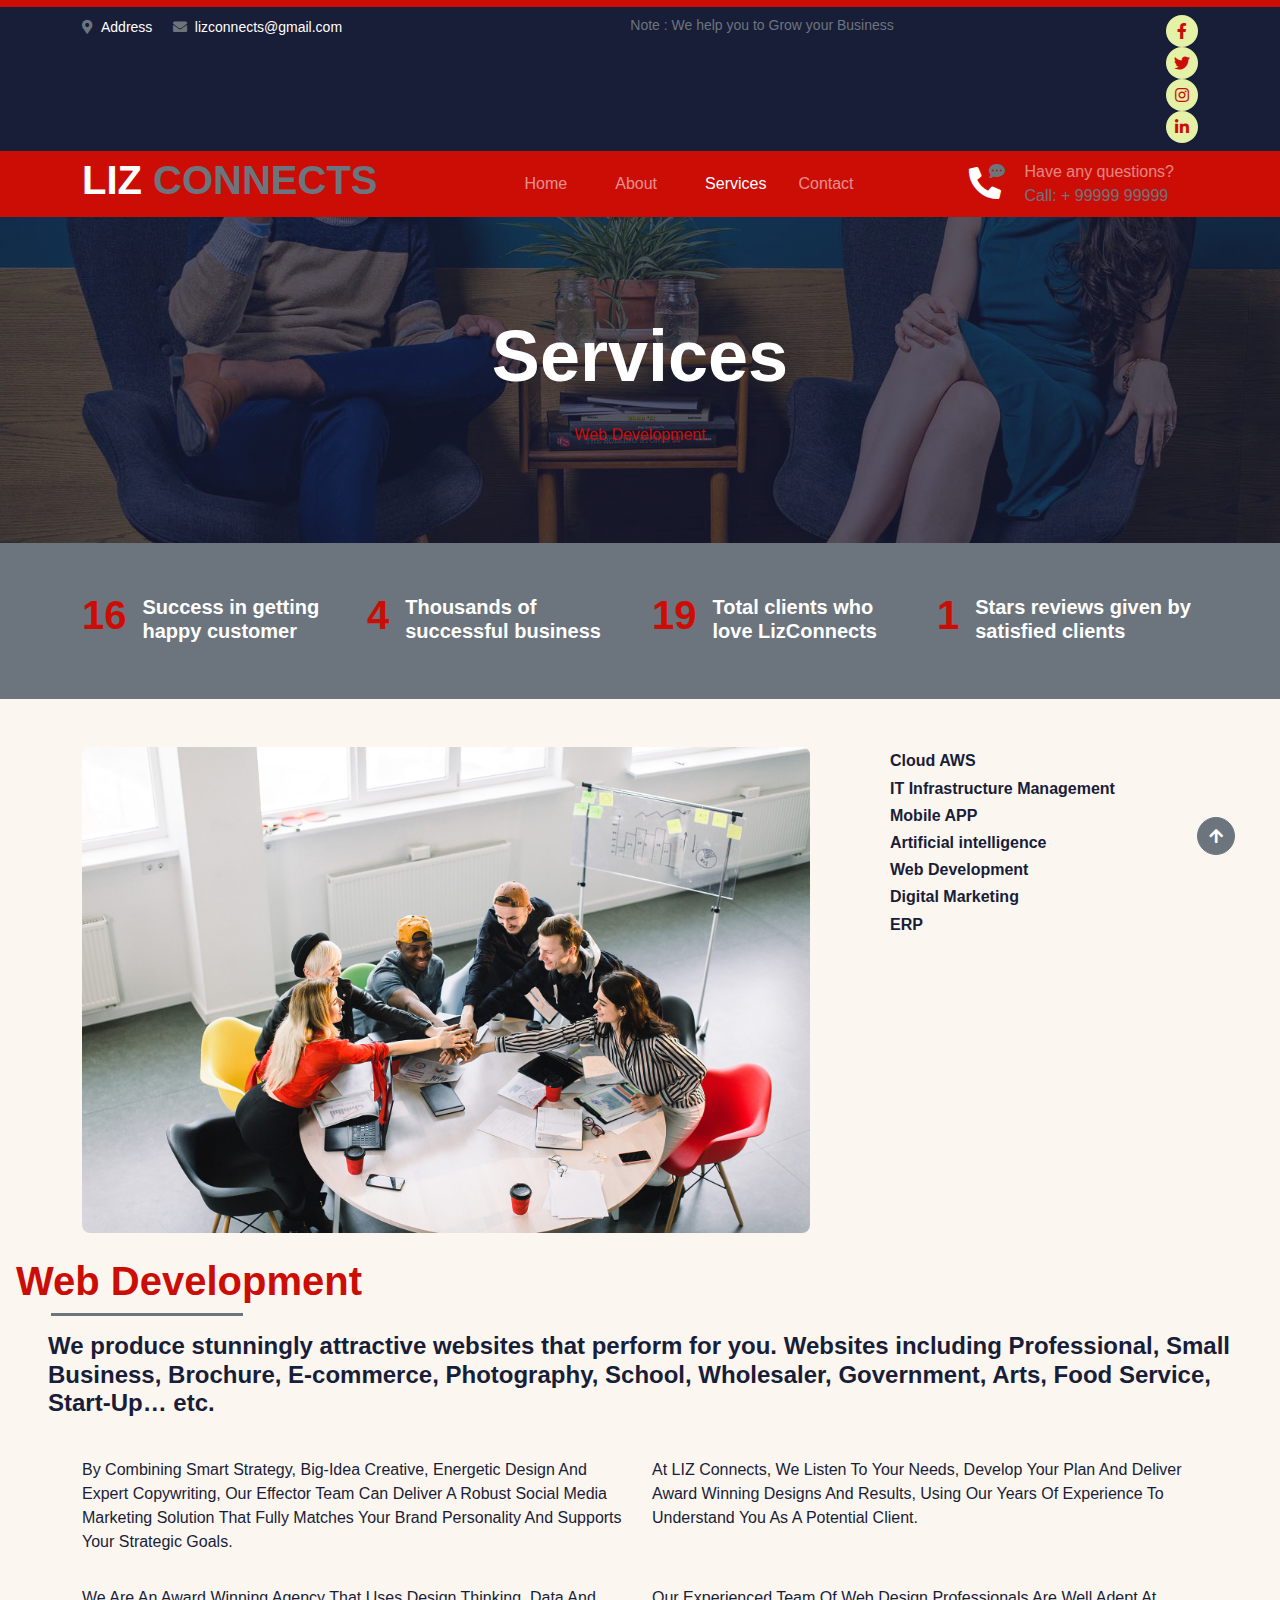
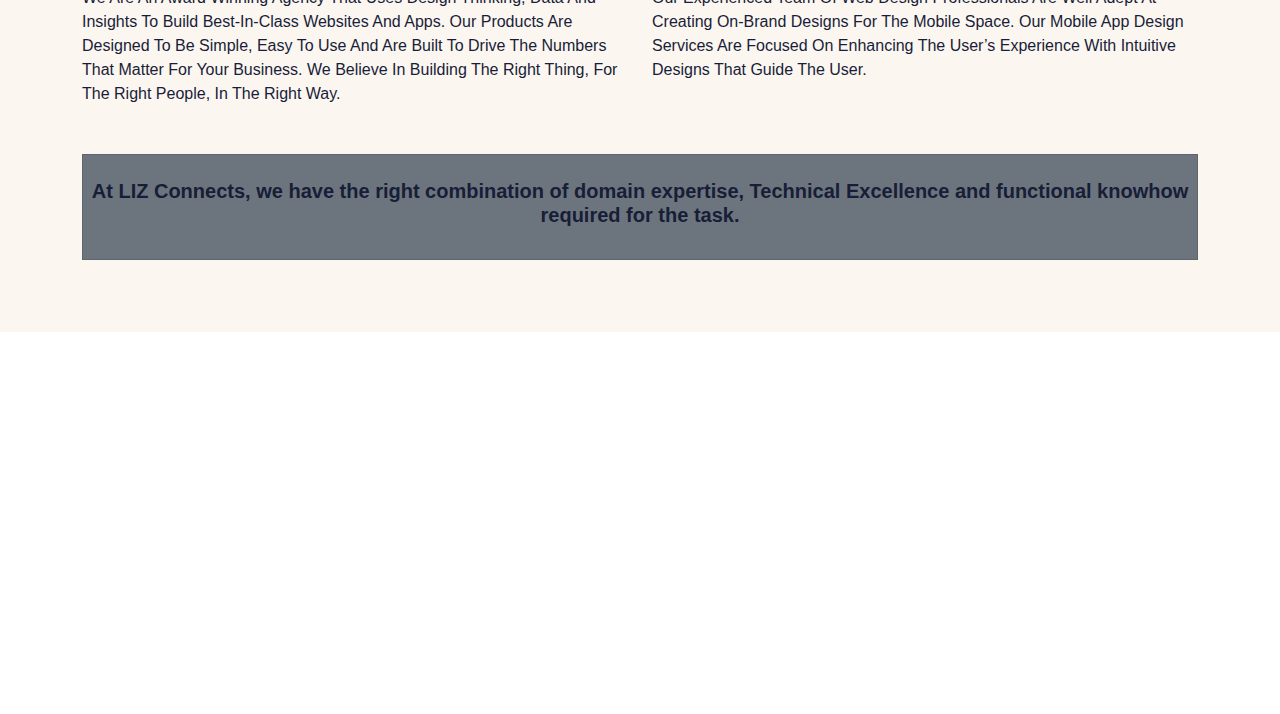
<file: webservice.html>
<!DOCTYPE html>
<html lang="en">

    <head>
        <meta charset="utf-8">
        <title>LIZ CONNECTS</title>
        <meta content="width=device-width, initial-scale=1.0" name="viewport">
        <meta content="" name="keywords">
        <meta content="" name="description">

        <!-- Google Web Fonts -->
        <link rel="preconnect" href="https://fonts.googleapis.com">
        <link rel="icon" href="img/LIZ.png" type="image/png">
        <link rel="preconnect" href="https://fonts.gstatic.com" crossorigin>
        <link href="https://fonts.googleapis.com/css2?family=Inter:wght@400;500;600&family=Saira:wght@500;600;700&display=swap" rel="stylesheet"> 

        <!-- Icon Font Stylesheet -->
        <link href="https://cdnjs.cloudflare.com/ajax/libs/font-awesome/5.10.0/css/all.min.css" rel="stylesheet">
        <link href="https://cdn.jsdelivr.net/npm/bootstrap-icons@1.4.1/font/bootstrap-icons.css" rel="stylesheet">

        <!-- Libraries Stylesheet -->
        <link href="lib/animate/animate.min.css" rel="stylesheet">
        <link href="lib/owlcarousel/assets/owl.carousel.min.css" rel="stylesheet">

        <!-- Customized Bootstrap Stylesheet -->
        <link href="css/bootstrap.min.css" rel="stylesheet">

        <!-- Template Stylesheet -->
        <link href="css/style.css" rel="stylesheet">
    </head>

    <body>
        <!-- Spinner Start -->
        <div id="spinner" class="show position-fixed translate-middle w-100 vh-100 top-50 start-50 d-flex align-items-center justify-content-center">
            <div class="spinner-grow text-primary" role="status"></div>
        </div>
        <!-- Spinner End -->

   
        <!-- Topbar Start -->
        <div class="container-fluid bg-dark py-2 d-none d-md-flex">
            <div class="container">
                <div class="d-flex justify-content-between topbar">
                    <div class="top-info">
                        <small class="me-3 text-white"><a href="#"><i class="fas fa-map-marker-alt me-2 text-secondary"></i></a>Address</small>
                        <small class="me-3 text-white"><a href="#"><i class="fas fa-envelope me-2 text-secondary"></i></a>lizconnects@gmail.com</small>
                    </div>
                    <div id="note" class="text-secondary d-none d-xl-flex"><small>Note : We help you to Grow your Business</small></div>
                    <div class="top-link">
                        <a href="" class="bg-light nav-fill btn btn-sm-square rounded-circle"><i class="fab fa-facebook-f text-primary"></i></a>
                        <a href="" class="bg-light nav-fill btn btn-sm-square rounded-circle"><i class="fab fa-twitter text-primary"></i></a>
                        <a href="" class="bg-light nav-fill btn btn-sm-square rounded-circle"><i class="fab fa-instagram text-primary"></i></a>
                        <a href="" class="bg-light nav-fill btn btn-sm-square rounded-circle me-0"><i class="fab fa-linkedin-in text-primary"></i></a>
                    </div>
                </div>
            </div>
        </div>
        <!-- Topbar End -->

        <!-- Navbar Start -->
        <div class="container-fluid bg-primary">
            <div class="container">
                <nav class="navbar navbar-dark navbar-expand-lg py-0">
                    <a href="index.html" class="navbar-brand ">
                        <h1 class="text-white fw-bold d-block">LIZ<span class="text-secondary"> CONNECTS</span> </h1>
                        <!-- <img src="img/LIZ.png" alt="" height="60" width="320"> -->
                    </a>
                    <button type="button" class="navbar-toggler me-0" data-bs-toggle="collapse" data-bs-target="#navbarCollapse">
                        <span class="navbar-toggler-icon"></span>
                    </button>
                    <div class="collapse navbar-collapse bg-transparent" id="navbarCollapse">
                        <div class="navbar-nav ms-auto mx-xl-auto p-0">
                            <a href="index.html" class="nav-item nav-link mx-3">Home</a>
                            <a href="about.html" class="nav-item nav-link mx-3">About</a>
                            <!-- <a href="service.html" class="nav-item nav-link">Services</a> -->
                            <a href="project.html" class="nav-item nav-link active mx-3">Services</a>
                            <!-- <div class="nav-item dropdown">
                                <a href="#" class="nav-link dropdown-toggle" data-bs-toggle="dropdown">Pages</a>
                                <div class="dropdown-menu rounded">
                                    <a href="blog.html" class="dropdown-item">Our Blog</a>
                                    <a href="team.html" class="dropdown-item">Our Team</a>
                                    <a href="testimonial.html" class="dropdown-item">Testimonial</a>
                                    <a href="404.html" class="dropdown-item">404 Page</a>
                                </div> -->
                            <!-- </div> -->
                            <a href="contact.html" class="nav-item nav-link">Contact</a>
                        </div>
                    </div>
                    <div class="d-none d-xl-flex flex-shirink-0">
                        <div id="phone-tada" class="d-flex align-items-center justify-content-center me-4">
                            <a href="" class="position-relative animated tada infinite">
                                <i class="fa fa-phone-alt text-white fa-2x"></i>
                                <div class="position-absolute" style="top: -7px; left: 20px;">
                                    <span><i class="fa fa-comment-dots text-secondary"></i></span>
                                </div>
                            </a>
                        </div>
                        <div class="d-flex flex-column pe-4 ">
                            <span class="text-white-50">Have any questions?</span>
                            <span class="text-secondary">Call: + 99999 99999</span>
                        </div>
                        <!-- <div class="d-flex align-items-center justify-content-center ms-4 ">
                            <a href="#"><i class="bi bi-search text-white fa-2x"></i> </a>
                        </div> -->
                    </div>
                </nav>
            </div>
        </div>
        <!-- Navbar End -->

        
         
        <!-- Page Header Start -->
        <div class="container-fluid page-header py-5">
            <div class="container text-center py-5">
                <h1 class="display-2 text-white mb-4 animated slideInDown">Services</h1>
                <nav aria-label="breadcrumb animated slideInDown">
                    <ol class="breadcrumb justify-content-center mb-0">
                        <!-- <li class="breadcrumb-item"><a href="#">Cloud AWS</a></li> -->
                        <li class="breadcrumb-item"><a href="#">Web Development</a></li>
                        <!-- <li class="breadcrumb-item"><a href="#">Mobile APP </a></li> -->
                        <!-- <li class="breadcrumb-item"><a href="#">AI </a></li> -->
                        <!-- <li class="breadcrumb-item"><a href="#">Web Development </a></li> -->
                        <!-- <li class="breadcrumb-item"><a href="#">Digital  Marketing </a></li> -->
                        <!-- <li class="breadcrumb-item" aria-current="page">Projects</li> -->
                    </ol>
                </nav>
            </div>
        </div>
        <!-- Page Header End -->


         <!-- Fact Start desktop view-->
        <div class="container-fluid bg-secondary py-5 ">
            <div class="container">
                <div class="row">
                    <div class="col-lg-3 wow fadeIn" data-wow-delay=".1s">
                        <div class="d-flex counter">
                            <h1 class="me-3 text-primary counter-value">99</h1>
                            <h5 class="text-white mt-1">Success in getting happy customer</h5>
                        </div>
                    </div>
                    <div class="col-lg-3 wow fadeIn" data-wow-delay=".3s">
                        <div class="d-flex counter">
                            <h1 class="me-3 text-primary counter-value">25</h1>
                            <h5 class="text-white mt-1 ">Thousands of successful business</h5>
                        </div>
                    </div>
                    <div class="col-lg-3 wow fadeIn" data-wow-delay=".5s">
                        <div class="d-flex counter">
                            <h1 class="me-3 text-primary counter-value">120</h1>
                            <h5 class="text-white mt-1">Total clients who love LizConnects</h5>
                        </div>
                    </div>
                    <div class="col-lg-3 wow fadeIn" data-wow-delay=".7s">
                        <div class="d-flex counter">
                            <h1 class="me-3 text-primary counter-value">5</h1>
                            <h5 class="text-white mt-1">Stars reviews given by satisfied clients</h5>
                        </div>
                    </div>
                </div>
            </div>
        </div>
        <!-- Desktop view Fact End -->





        <!-- About Start -->

        <!-- <div class="dropdown mt-5 float-end ">
            <a href="#" class="dropdown-toggle" data-bs-toggle="dropdown" style="font-weight: bold;">LIZ CONNECTS SERVICES</a>
            <div class="dropdown-menu rounded bg-secondary">
                
                <a href="awsservice.html" class="dropdown-item text-primary"> Cloud AWS</a>
                <a href="itservice.html" class="dropdown-item text-primary"> IT Infrastructure Management</a>
                <a href="mobileservice.html" class="dropdown-item text-primary"> Mobile APP</a>
                <a href="aiservice.html" class="dropdown-item text-primary"> AI</a>
                <a href="webservice.html" class="dropdown-item text-primary"> Web Development</a>
                <a href="digitalservice.html" class="dropdown-item text-primary"> Digital  Marketing</a>
                <a href="" class="dropdown-item text-primary"> 404 Page</a>
            </div> 
        </div> -->


<!-- 
        <div class="container-fluid py-5 my-5">
            <div class="container py-5">
                <div class="row g-5">
                    <div class="col-lg-5 col-md-6 col-sm-12 wow fadeIn" data-wow-delay=".3s">
                        <div class="h-100 position-relative" style="top: 1%; left: 5%; width:500px; ">
                            <img src="img/project-2.jpg" class="img-fluid w-75 rounded" alt="" style="margin-bottom: 25%; height: 500px; border: 3px solid;"> -->
                            <!-- <div class="position-absolute w-75" style="top: 25%; left: 25%;">
                                <img src="img/about-2.jpg" class="img-fluid w-100 rounded" alt="">
                            </div> -->
                        <!-- </div>
                    </div>
                    <div class="col-lg-7 col-md-6 col-sm-12 wow fadeIn" data-wow-delay=".5s"> -->
                        <!-- <h5 class="text-primary">About Us</h5> -->
                        <!-- <h1 class="mb-4">IT Infrastructure Management</h1> -->
                        <!-- <h2>It's Innovative IT Solutions</h2> -->
                        <!-- <p>Lorem ipsum dolor sit amet, consectetur adipiscing elit. Sed efficitur quis purus ut interdum. Pellentesque aliquam dolor eget urna ultricies tincidunt. Nam volutpat libero sit amet leo cursus, ac viverra eros tristique. Morbi quis quam mi. Cras vel gravida eros. Proin scelerisque quam nec elementum viverra. Suspendisse viverra hendrerit diam in tempus. Etiam gravida justo nec erat vestibulum, et malesuada augue laoreet.</p>
                        <p class="mb-4">Pellentesque aliquam dolor eget urna ultricies tincidunt. Nam volutpat libero sit amet leo cursus, ac viverra eros tristique. Morbi quis quam mi. Cras vel gravida eros. Proin scelerisque quam nec elementum viverra. Suspendisse viverra hendrerit diam in tempus.</p>
                        <a href="project.html" class="btn btn-secondary rounded-pill px-5 py-3 text-white">Back</a>
                    </div>
                </div>
            </div>
        </div> -->
        <!-- About End -->

     

      
        
        <div class="page-content service-details padding-top-120 padding-bottom-115 py-5" style="background-color:rgb(252, 246, 241)">
            <!-- <h2 class="text-primary text-center"><a href="project.html">LIZ CONNECTS SERVICES</a></h2> -->
            <div class="container ">
                <div class="row g-5">
                    <div class="col-lg-8 ">
                        <div class="service-details-item " >
                            <div class="thumb margin-bottom-40 ">
                                <img src="img/web.jpg" class="img-fluid w-100 rounded " alt=""/>
                            </div>


            

                            <!-- <div class="service-description mt-5">
                                
                                <h2 style="margin-bottom: 15px; font-family: Nunito, sans-serif; line-height: 1.33; color: rgb(0, 0, 0); font-size: 30px; border: none; outline: none; box-shadow: none;"><h1 class="text-secondary">Artificial intelligence</h1></h2><p style="margin-bottom: 15px; font-family: Nunito, sans-serif; font-size: 30px; line-height: 1.33; color: rgb(0, 0, 0); border: none; outline: none; box-shadow: none;"><span style="color: rgb(69, 69, 69); font-family: Rubik, sans-serif; font-size: 16px;">At LIZ Connects, we have the right combination of domain expertise, Technical Excellence and functional knowhow required for the task.</span></p><ul class="list-style-three pt-15 pb-30" style="padding-top: 15px; padding-bottom: 30px; list-style-position: initial; list-style-image: initial; border: none; outline: none; box-shadow: none; flex-wrap: wrap; display: flex; -webkit-box-align: center; align-items: center; -webkit-box-pack: justify; justify-content: space-between; color: rgb(69, 69, 69); font-family: Rubik, sans-serif; font-size: 16px;"><li style="margin-bottom: 15px; border: none; outline: none; box-shadow: none; list-style: none; display: flex; text-transform: capitalize; width: 346.5px;">From Websites To Enterprise-Level Service Design To Campaign Support, We’ve Earned A Reputation For Creating Intuitive Brand Experiences That Keep Customers Coming Back. And We Do So Through Actionable Strategic Insights And Human-Centered Design That Brings A High Level Of Polish Across Every Execution.</li><li style="margin-bottom: 15px; border: none; outline: none; box-shadow: none; list-style: none; display: flex; text-transform: capitalize; width: 346.5px;">Personalization And Context Are Weaved Into Every Customer Engagement. No More Customer Service Dead-Ends Or Constant Restarts From Square One. Instead, Count On Fluid Conversations That Resolve Customer Issues In The Moment And Drive Higher NPS Scores In The Process.</li></ul><ul class="list-style-three pt-15 pb-30" style="padding-top: 15px; padding-bottom: 30px; list-style-position: initial; list-style-image: initial; border: none; outline: none; box-shadow: none; flex-wrap: wrap; display: flex; -webkit-box-align: center; align-items: center; -webkit-box-pack: justify; justify-content: space-between; color: rgb(69, 69, 69); font-family: Rubik, sans-serif; font-size: 16px;"><li style="margin-bottom: 15px; border: none; outline: none; box-shadow: none; list-style: none; display: flex; text-transform: capitalize; width: 346.5px;">The Promise Of Delivering Real-Time Experiences Is No Longer Science Fiction. By Harnessing Oceans Of Customer Data, Machine Learning And AI Platforms Are Answering Customer Needs Today While Also Anticipating What They Want Tomorrow.</li><li style="margin-bottom: 15px; border: none; outline: none; box-shadow: none; list-style: none; display: flex; text-transform: capitalize; width: 346.5px;">Clients Who Prefer To Self-Manage But Who Need A Little Extra Horsepower From Time To Time Work With Our Sister Business, Horizontal Talent, To Procure Top-Flight Digital Expertise On A Contract, Contract-To-Hire Or Direct Placement Basis.</li></ul><h3 style="margin-bottom: 15px; font-family: Nunito, sans-serif; line-height: 1.55; color: rgb(0, 0, 0); font-size: 24px; border: none; outline: none; box-shadow: none;"><h3 class="text-secondary">Explore our audit &amp; assurance services</h3></h3><p style="margin-bottom: 15px; font-family: Nunito, sans-serif; font-size: 24px; line-height: 1.55; color: rgb(0, 0, 0); border: none; outline: none; box-shadow: none;"><span style="color: rgb(69, 69, 69); font-family: Rubik, sans-serif; font-size: 16px;">We operate in an era of constant, unprecedented change. Technology breakthroughs are commonplace. Societal norms are being rewritten daily. Unforeseen events introduce new challenges and opportunities on a nearly everyday basis. At the center of this change are your customers.</span></p>
                            </div> -->




                                                    <div class="price-plan-wrapper margin-top-40">
                                                        
                                <div class="row">
                                    
                                                                </div>
                            </div>

                            
                                                </div>
                    </div>
                    <div class="col-lg-4  py-5 mt-1  d-none d-lg-block">
                        <div class="widget-area">
                            <div class="widget-nav-menu margin-bottom-30 service-category sidebars-single-content"><ul><li>
        <a href="cloudservice.html"
           class="service-widget ">
            <div class="service-title">
                <h6 class="title">Cloud AWS</h6>
            </div>
        </a>
    </li><li>
        <a href="itservice.html"
           class="service-widget ">
            <div class="service-title">
                <h6 class="title">IT Infrastructure Management</h6>
            </div>
        </a>
    </li><li>
        <a href="mobileservice.html"
           class="service-widget ">
            <div class="service-title">
                <h6 class="title">Mobile APP</h6>
            </div>
        </a>
    </li><li>
        <a href="aiservice.html"
           class="service-widget active">
            <div class="service-title">
                <h6 class="title ">Artificial intelligence</h6>
            </div>
        </a>
    </li><li>
        <a href="webservice.html"
           class="service-widget webservice">
            <div class="service-title">
                <h6 class="title">Web Development</h6>
            </div>
        </a>
    </li><li>
        <a href="digitalservice.html"
           class="service-widget ">
            <div class="service-title">
                <h6 class="title">Digital  Marketing</h6>
            </div>
        </a>
    </li><li>
        <a href="erpservice.html"
           class="service-widget ">
            <div class="service-title">
                <h6 class="title"> ERP</h6>
            </div>
        </a>
    </li>
    <!-- <li>
        <a href=""
           class="service-widget ">
            <div class="service-title">
                <h6 class="title">Web Development</h6>
            </div>
        </a>
    </li> -->
</ul></div>
                        </div>
                    </div>
                </div>
            </div>



            <br><h1 class="text-primary  px-3">Web Development</h1>
            <div class="smallborder1 text-secondary" style="border-top: 3px solid; margin-left:4%; width: 15%; "></div>
            <h4 class="px-5 mt-3">We produce stunningly attractive websites that perform for you. Websites including Professional, Small Business, Brochure, E-commerce, Photography, School, Wholesaler, Government, Arts, Food Service, Start-Up… etc.</h4><br>
   
<div class="container">
    <div class="row">
        <div class="col-lg-6 text-dark mt-2">By Combining Smart Strategy, Big-Idea Creative, Energetic Design And Expert Copywriting, Our Effector Team Can Deliver A Robust Social Media Marketing Solution That Fully Matches Your Brand Personality And Supports Your Strategic Goals.</div>
        <div class="col-lg-6 text-dark mt-2" >At LIZ Connects, We Listen To Your Needs, Develop Your Plan And Deliver Award Winning Designs And Results, Using Our Years Of Experience To Understand You As A Potential Client. </div>
       
    </div>
    <br>
    <div class="row">
        <div class="col-lg-6 text-dark mt-2" >We Are An Award Winning Agency That Uses Design Thinking, Data And Insights To Build Best-In-Class Websites And Apps. Our Products Are Designed To Be Simple, Easy To Use And Are Built To Drive The Numbers That Matter For Your Business. We Believe In Building The Right Thing, For The Right People, In The Right Way.</div>
        <div class="col-lg-6 text-dark mt-2" >Our Experienced Team Of Web Design Professionals Are Well Adept At Creating On-Brand Designs For The Mobile Space. Our Mobile App Design Services Are Focused On Enhancing The User’s Experience With Intuitive Designs That Guide The User.</div>
       
    </div><br>
    <!-- <div class="row">
        <div class="col-lg-6 text-dark mt-2" >Clients Who Prefer To Self-Manage But Who Need A Little Extra Horsepower From Time To Time Work With Our Sister Business, Horizontal Talent, To Procure Top-Flight Digital Expertise On A Contract, Contract-To-Hire Or Direct Placement Basis.  </div>
        <div class="col-lg-6 text-dark mt-2" >We operate in an era of constant, unprecedented change. Technology breakthroughs are commonplace. Societal norms are being rewritten daily.</div>
       
    </div> -->
    </div>
    

<div class="container">
<div class=" card mt-4 px-2 py-2 bg-secondary">
    <p><h5 class="head text-center">At LIZ Connects, we have the right combination of domain expertise, Technical Excellence and functional knowhow required for the task.</h5></p>
</div><br></div>
</div>


<div class="container">
    <div class="col-lg-4  py-3 mt-1  d-lg-none d-block">
                            <div class="widget-area">
                                <div class="widget-nav-menu margin-bottom-30 service-category sidebars-single-content"><ul><li>
            <a href="cloudservice.html"
               class="service-widget ">
                <div class="service-title">
                    <h6 class="title">Cloud AWS</h6>
                </div>
            </a>
        </li><li>
            <a href="itservice.html"
               class="service-widget ">
                <div class="service-title">
                    <h6 class="title">IT Infrastructure Management</h6>
                </div>
            </a>
        </li><li>
            <a href="mobileservice.html"
               class="service-widget ">
                <div class="service-title">
                    <h6 class="title">Mobile APP</h6>
                </div>
            </a>
        </li><li>
            <a href="aiservice.html"
               class="service-widget active">
                <div class="service-title">
                    <h6 class="title ">Artificial intelligence</h6>
                </div>
            </a>
        </li><li>
            <a href="webservice.html"
               class="service-widget webservice">
                <div class="service-title">
                    <h6 class="title">Web Development</h6>
                </div>
            </a>
        </li><li>
            <a href="digitalservice.html"
               class="service-widget ">
                <div class="service-title">
                    <h6 class="title">Digital  Marketing</h6>
                </div>
            </a>
        </li><li>
            <a href="erpservice.html"
               class="service-widget ">
                <div class="service-title">
                    <h6 class="title"> ERP</h6>
                </div>
            </a>
        </li>
        <!-- <li>
            <a href=""
               class="service-widget ">
                <div class="service-title">
                    <h6 class="title">Web Development</h6>
                </div>
            </a>
        </li> -->
    </ul></div>
                            </div>
                        </div>  </div>
                    </div>
    

<!-- <div class="icon" style="border: none; outline: none; box-shadow: none;"><i class="flaticon flaticon-computer" style="margin-bottom: 20px; border: none; outline: none; box-shadow: none; font-size: 70px; display: inline-block; color: rgb(0, 70, 95);"></i></div> -->


        <!-- Footer Start -->
        <div class="container-fluid footer bg-dark wow fadeIn" data-wow-delay=".3s">
            <div class="container pt-5 pb-4">
                <div class="row g-5">
                    <div class="col-lg-4 col-md-6">
                        <a href="index.html">
                            <h3 class="text-white fw-bold d-block">LIZ<span class="text-secondary"> CONNECTS</span> </h3>
                        </a>
                        <p class="mt-4 text-light">Team of well expert developers and consultants, we offer all kind of services to all industries with a tailor-made solution.</p>
                        <div class="d-flex hightech-link">
                            <a href="" class="btn-light nav-fill btn btn-square rounded-circle me-2"><i class="fab fa-facebook-f text-primary"></i></a>
                            <a href="" class="btn-light nav-fill btn btn-square rounded-circle me-2"><i class="fab fa-twitter text-primary"></i></a>
                            <a href="" class="btn-light nav-fill btn btn-square rounded-circle me-2"><i class="fab fa-instagram text-primary"></i></a>
                            <a href="" class="btn-light nav-fill btn btn-square rounded-circle me-0"><i class="fab fa-linkedin-in text-primary"></i></a>
                        </div>
                    </div>
                    <div class="col-lg-4 col-md-6">
                        <a href="#" class="h3 text-secondary">Quick Link</a>
                        <div class="mt-4 d-flex flex-column short-link">
                            <a href="index.html" class="mb-2 text-white"><i class="fas fa-angle-right text-secondary me-2"></i>Home</a>
                            <a href="about.html" class="mb-2 text-white"><i class="fas fa-angle-right text-secondary me-2"></i>About us</a>
                            <a href="project.html" class="mb-2 text-white"><i class="fas fa-angle-right text-secondary me-2"></i>Our Services</a>
                            <a href="contact.html" class="mb-2 text-white"><i class="fas fa-angle-right text-secondary me-2"></i>Contact us</a>
                           
                            <!-- <a href="" class="mb-2 text-white"><i class="fas fa-angle-right text-secondary me-2"></i>Our Projects</a> -->
                            <!-- <a href="" class="mb-2 text-white"><i class="fas fa-angle-right text-secondary me-2"></i>Latest Blog</a> -->
                        </div>
                    </div>
                    <!-- <div class="col-lg-3 col-md-6">
                        <a href="#" class="h3 text-secondary">Help Link</a>
                        <div class="mt-4 d-flex flex-column help-link">
                            <a href="" class="mb-2 text-white"><i class="fas fa-angle-right text-secondary me-2"></i>Terms Of use</a>
                            <a href="" class="mb-2 text-white"><i class="fas fa-angle-right text-secondary me-2"></i>Privacy Policy</a>
                            <a href="" class="mb-2 text-white"><i class="fas fa-angle-right text-secondary me-2"></i>Helps</a>
                            <a href="" class="mb-2 text-white"><i class="fas fa-angle-right text-secondary me-2"></i>FQAs</a>
                            <a href="" class="mb-2 text-white"><i class="fas fa-angle-right text-secondary me-2"></i>Contact</a>
                        </div>
                    </div> -->
                    <div class="col-lg-4 col-md-6">
                        <a href="#" class="h3 text-secondary">Contact Us</a>
                        <div class="text-white mt-4 d-flex flex-column contact-link">
                            <a href="#" class="pb-3 text-light border-bottom border-primary"><i class="fas fa-map-marker-alt text-secondary me-2"></i> Address</a>
                            <a href="#" class="py-3 text-light border-bottom border-primary"><i class="fas fa-phone-alt text-secondary me-2"></i> 99999 99999</a>
                            <a href="#" class="py-3 text-light border-bottom border-primary"><i class="fas fa-envelope text-secondary me-2"></i> lizconnects@gmail.com</a>
                        </div>
                    </div>
                </div>
                <hr class="text-light mt-5 mb-4">
                <div class="row">
                    <div class="col-md-6 text-center text-md-start">
                        <span class="text-light"><a href="#" class="text-secondary"><i class="fas fa-copyright text-secondary me-2"></i>Lizconnects</a>, All right reserved.</span>
                    </div>
                    <div class="col-md-6 text-center text-md-end">
                        <!--/*** This template is free as long as you keep the footer author’s credit link/attribution link/backlink. If you'd like to use the template without the footer author’s credit link/attribution link/backlink, you can purchase the Credit Removal License from "https://htmlcodex.com/credit-removal". Thank you for your support. ***/-->
                        <span class="text-light">Designed By<a href="#" class="text-secondary"> Gobigg.net</a>  </span>
                    </div>
                </div>
            </div>
        </div>
        <!-- Footer End -->


        <!-- Back to Top -->
        <a href="#" class="btn btn-secondary btn-square rounded-circle back-to-top"><i class="fa fa-arrow-up text-white"></i></a>

        
        <!-- JavaScript Libraries -->
        <script src="https://ajax.googleapis.com/ajax/libs/jquery/3.6.4/jquery.min.js"></script>
        <script src="https://cdn.jsdelivr.net/npm/bootstrap@5.0.0/dist/js/bootstrap.bundle.min.js"></script>
        <script src="lib/wow/wow.min.js"></script>
        <script src="lib/easing/easing.min.js"></script>
        <script src="lib/waypoints/waypoints.min.js"></script>
        <script src="lib/owlcarousel/owl.carousel.min.js"></script>

        <!-- Template Javascript -->
        <script src="js/main.js"></script>
    </body>

</html>
</file>
<file: css/style.css>
/********** Template CSS **********/
:root {
    --primary: rgb(204, 6, 6);
    --light: #fffc5c;
    --dark: #181d38;
}

.fw-medium {
    font-weight: 600 !important;
}

.fw-semi-bold {
    font-weight: 700 !important;
}

.back-to-top {
    position: fixed;
    display: none;
    right: 45px;
    bottom: 45px;
    z-index: 99;
}


/*** Spinner ***/
#spinner {
    opacity: 0;
    visibility: hidden;
    transition: opacity .5s ease-out, visibility 0s linear .5s;
    z-index: 99999;
}

#spinner.show {
    transition: opacity .5s ease-out, visibility 0s linear 0s;
    visibility: visible;
    opacity: 1;
}


/*** Button ***/
.btn {
    font-family: 'Nunito', sans-serif;
    font-weight: 600;
    transition: .5s;
}

.btn.btn-primary,
.btn.btn-secondary {
    color: #FFFFFF;
}

.btn-square {
    width: 38px;
    height: 38px;
}

.btn-sm-square {
    width: 32px;
    height: 32px;
}

.btn-lg-square {
    width: 48px;
    height: 48px;
}

.btn-square,
.btn-sm-square,
.btn-lg-square {
    padding: 0;
    display: flex;
    align-items: center;
    justify-content: center;
    font-weight: normal;
    border-radius: 0px;
}


/*** Navbar ***/
.navbar .dropdown-toggle::after {
    border: none;
    content: "\f107";
    font-family: "Font Awesome 5 Free";
    font-weight: 900;
    vertical-align: middle;
    margin-left: 8px;
}

.navbar-light .navbar-nav .nav-link {
    margin-right: 30px;
    padding: 25px 0;
    color: #FFFFFF;
    font-size: 15px;
    text-transform: uppercase;
    outline: none;
}

.navbar-light .navbar-nav .nav-link:hover,
.navbar-light .navbar-nav .nav-link.active {
    color: var(--primary);
}

@media (max-width: 991.98px) {
    .navbar-light .navbar-nav .nav-link  {
        margin-right: 0;
        padding: 10px 0;
    }

    .navbar-light .navbar-nav {
        border-top: 1px solid #EEEEEE;
    }
}

.navbar-light .navbar-brand,
.navbar-light a.btn {
    height: 75px;
}

.navbar-light .navbar-nav .nav-link {
    color: var(--dark);
    font-weight: 500;
}

.navbar-light.sticky-top {
    top: -100px;
    transition: .5s;
}

@media (min-width: 992px) {
    .navbar .nav-item .dropdown-menu {
        display: block;
        margin-top: 0;
        opacity: 0;
        visibility: hidden;
        transition: .5s;
    }

    .navbar .dropdown-menu.fade-down {
        top: 100%;
        transform: rotateX(-75deg);
        transform-origin: 0% 0%;
    }

    .navbar .nav-item:hover .dropdown-menu {
        top: 100%;
        transform: rotateX(0deg);
        visibility: visible;
        transition: .5s;
        opacity: 1;
    }
}
img {
    max-width: 100%;
}
body {
    border-top: 7px solid #cc0d06;
}
.font-weight-bold {
    font-weight: 700;
}
.rounded {
    border-radius: 8px !important;
}
.arrival_section .box {
    padding: 120px 45px;
    position: relative;
}
.arrival_section .arrival_bg_box {
    position: absolute;
    top: 0;
    left: 0;
    width: 100%;
    height: 100%;
    z-index: 3;
}
.arrival_section {
    background-color: #d4ced0;
}
.arrival_section .arrival_bg_box img {
    width: 50%;
    height: 100%;
    -o-object-fit: cover;
    object-fit: cover;
    -o-object-position: top left;
    object-position: top left;
}
.parallax {
    background-image: url(../img/parallax1.png);
    background-attachment: fixed;
    background-position: center;
    background-repeat: no-repeat;
    background-size: cover;
}.parallax1 {
    background-image: url(../img/toppara.jpg);
    background-attachment: fixed;
    background-position: center;
    background-repeat: no-repeat;
    background-size: cover;
}
.foot {
    background: url(../images/footerimg.png) no-repeat scroll;
    background-color: #ec1f24;
}
li {
    list-style-type: none!important;
}
.pad2 {
    padding: 30px 0 10px 0;
}
p, .fnt {
    font-family: helvetica, sans-serif;
    line-height: 30px;
}
.text2 {
    position: relative;
    padding: 0 0 0 30px;
    margin-top: -47px;
}
/*** Header carousel ***/
@media (max-width: 768px) {
    .header-carousel .owl-carousel-item {
        position: relative;
        min-height: 500px;
    }
    
    .header-carousel .owl-carousel-item img {
        position: absolute;
        width: 100%;
        height: 100%;
        object-fit: cover;
    }
}

.header-carousel .owl-nav {
    position: absolute;
    top: 50%;
    right: 8%;
    transform: translateY(-50%);
    display: flex;
    flex-direction: column;
}

.header-carousel .owl-nav .owl-prev,
.header-carousel .owl-nav .owl-next {
    margin: 7px 0;
    width: 45px;
    height: 45px;
    display: flex;
    align-items: center;
    justify-content: center;
    color: #FFFFFF;
    background: transparent;
    border: 1px solid #FFFFFF;
    font-size: 22px;
    transition: .5s;
}

.header-carousel .owl-nav .owl-prev:hover,
.header-carousel .owl-nav .owl-next:hover {
    background: var(--primary);
    border-color: var(--primary);
}

.page-header {
    background: linear-gradient(rgba(24, 29, 56, .7), rgba(24, 29, 56, .7)), url(../img/carousel-1.jpg);
    background-position: center center;
    background-repeat: no-repeat;
    background-size: cover;
}

.page-header-inner {
    background: rgba(15, 23, 43, .7);
}

.breadcrumb-item + .breadcrumb-item::before {
    color: var(--light);
}


/*** Section Title ***/
.section-title {
    position: relative;
    display: inline-block;
    text-transform: uppercase;
}

.section-title::before {
    position: absolute;
    content: "";
    width: calc(100% + 80px);
    height: 2px;
    top: 4px;
    left: -40px;
    background: var(--primary);
    z-index: -1;
}

.section-title::after {
    position: absolute;
    content: "";
    width: calc(100% + 120px);
    height: 2px;
    bottom: 5px;
    left: -60px;
    background: var(--primary);
    z-index: -1;
}

.section-title.text-start::before {
    width: calc(100% + 40px);
    left: 0;
}

.section-title.text-start::after {
    width: calc(100% + 60px);
    left: 0;
}
.project-img {
    position: relative;
    padding: 15px;
    background-color: #faf3f3;
    height: 140px;
    border-radius: 8px; 
}

.project-img::before {
    content: "";
    position: absolute;
    width: 150px;
    height: 150px;
    top: 0;
    left: 0;
    background-color:rgb(242, 37, 37);
    border-radius: 10px;
    opacity: 1;
    z-index: -1;
    transition: .5s;
}

.project-img::after {
    content: "";
    width: 150px;
    height: 150px;
    position: absolute;
    right: 0;
    bottom: 0;
    background-color:rgb(242, 37, 37);
    border-radius: 10px;
    opacity: 1;
    z-index: -1;
    transition: .5s;
}
.project-item:hover .project-img::before,
.project-item:hover .project-img::after {
    opacity: 0;
}



.project1-img {
    position: relative;
    padding: 15px;
    background-color: rgb(242, 253, 246);
    height: 140px;
    border-radius: 8px; 
}

.project1-img::before {
    content: "";
    position: absolute;
    width: 150px;
    height: 150px;
    top: 0;
    left: 0;
    background-color:rgb(17, 145, 32);
    border-radius: 10px;
    opacity: 1;
    z-index: -1;
    transition: .5s;
}

.project1-img::after {
    content: "";
    width: 150px;
    height: 150px;
    position: absolute;
    right: 0;
    bottom: 0;
    background-color:rgb(17, 145, 32);
    border-radius: 10px;
    opacity: 1;
    z-index: -1;
    transition: .5s;
}
.project-item:hover .project1-img::before,
.project-item:hover .project1-img::after {
    opacity: 0;
}
.contact-page-item-inner .item-icon {
    width: 80px;
    color: #fff;
    height: 80px;
    display: flex;
    margin: 0 auto;
    font-size: 40px;
    margin-bottom: 25px;
    align-items: center;
    border-radius: 100%;
    justify-content: center;
    background-color: rgb(234, 9, 9);
}
.contact-page-item-inner {
    padding: 30px 30px;
    border: 2px solid #eff2f8;
    transition: 500ms all ease;
    height: 380px;
}


/*** Service ***/
.service-item {
    background: #f8f67d;
    transition: .5s;
    height: 280px;
    border-radius: 15px;
}
.service-items {
    background: #f2d7d7;
    transition: .5s;
    /* height: 280px; */
    border-radius: 15px;
}
.service-item:hover {
    margin-top: -10px;
    background: var(--primary);
}

.service-item * {
    transition: .5s;
}

.service-item:hover * {
    color: var(--light) !important;
}


/*** Categories & Courses ***/
.category img,
.course-item img {
    transition: .5s;
}

.category a:hover img,
.course-item:hover img {
    transform: scale(1.1);
}


/*** Team ***/
.team-item img {
    transition: .5s;
}

.team-item:hover img {
    transform: scale(1.1);
}


/*** Testimonial ***/
.testimonial-carousel::before {
    position: absolute;
    content: "";
    top: 0;
    left: 0;
    height: 100%;
    width: 0;
    background: linear-gradient(to right, rgba(255, 255, 255, 1) 0%, rgba(255, 255, 255, 0) 100%);
    z-index: 1;
}

.testimonial-carousel::after {
    position: absolute;
    content: "";
    top: 0;
    right: 0;
    height: 100%;
    width: 0;
    background: linear-gradient(to left, rgba(255, 255, 255, 1) 0%, rgba(255, 255, 255, 0) 100%);
    z-index: 1;
}

@media (min-width: 768px) {
    .testimonial-carousel::before,
    .testimonial-carousel::after {
        width: 200px;
    }
}

@media (min-width: 992px) {
    .testimonial-carousel::before,
    .testimonial-carousel::after {
        width: 300px;
    }
}

.testimonial-carousel .owl-item .testimonial-text,
.testimonial-carousel .owl-item.center .testimonial-text * {
    transition: .5s;
}

.testimonial-carousel .owl-item.center .testimonial-text {
    background: var(--primary) !important;
}

.testimonial-carousel .owl-item.center .testimonial-text * {
    color: #FFFFFF !important;
}

.testimonial-carousel .owl-dots {
    margin-top: 24px;
    display: flex;
    align-items: flex-end;
    justify-content: center;
}

.testimonial-carousel .owl-dot {
    position: relative;
    display: inline-block;
    margin: 0 5px;
    width: 15px;
    height: 15px;
    border: 1px solid #CCCCCC;
    transition: .5s;
}

.testimonial-carousel .owl-dot.active {
    background: var(--primary);
    border-color: var(--primary);
}


/*** Footer ***/
.footer .btn.btn-social {
    margin-right: 5px;
    width: 35px;
    height: 35px;
    display: flex;
    align-items: center;
    justify-content: center;
    color: var(--light);
    font-weight: normal;
    border: 1px solid #FFFFFF;
    border-radius: 35px;
    transition: .3s;
}

.footer .btn.btn-social:hover {
    color: var(--primary);
}

.footer .btn.btn-link {
    display: block;
    margin-bottom: 5px;
    padding: 0;
    text-align: left;
    color: #FFFFFF;
    font-size: 15px;
    font-weight: normal;
    text-transform: capitalize;
    transition: .3s;
}

.footer .btn.btn-link::before {
    position: relative;
    content: "\f105";
    font-family: "Font Awesome 5 Free";
    font-weight: 900;
    margin-right: 10px;
}

.footer .btn.btn-link:hover {
    letter-spacing: 1px;
    box-shadow: none;
}

.footer .copyright {
    padding: 25px 0;
    font-size: 15px;
    border-top: 1px solid rgba(256, 256, 256, .1);
}

.footer .copyright a {
    color: var(--light);
}

.footer .footer-menu a {
    margin-right: 15px;
    padding-right: 15px;
    border-right: 1px solid rgba(255, 255, 255, .1);
}

.footer .footer-menu a:last-child {
    margin-right: 0;
    padding-right: 0;
    border-right: none;
}
</file>
